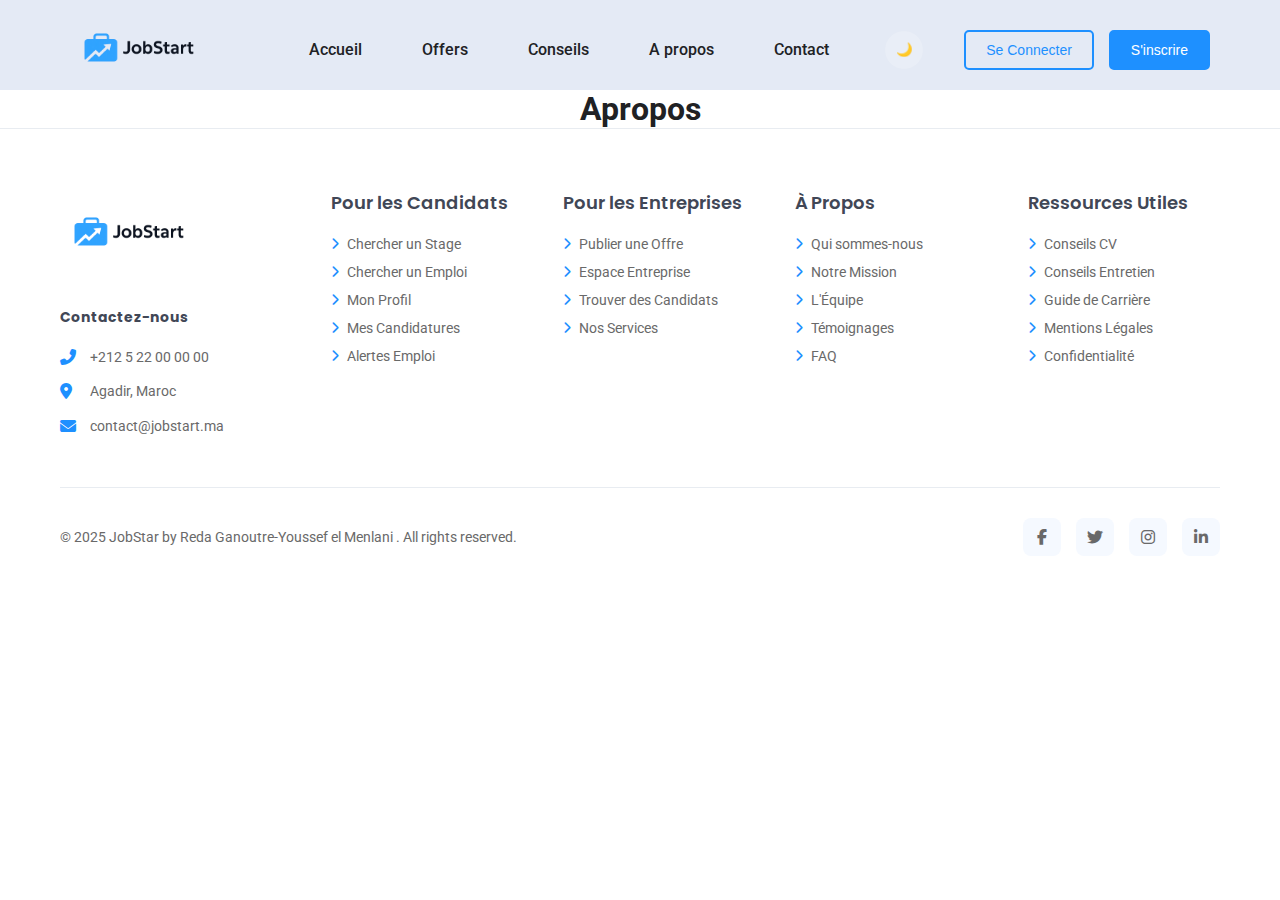
<file: Apropos.html>
<!DOCTYPE html>
<html lang="en">
    <head>
        <meta charset="UTF-8">
        <meta name="viewport" content="width=device-width, initial-scale=1.0">
        <title>JobStart-Apropos</title>
        <!-- Styling File -->
        <link rel="stylesheet" href="css/style.css">
        <!-- Site logo / favicon -->
        <link rel="icon" href="assets/logo/logo_jobstart_single.png"
            type="image/png">
        <link rel="apple-touch-icon"
            href="assets/logo/logo_jobstart_single.png">
        <!-- icons -->
        <link rel="stylesheet"
            href="https://cdnjs.cloudflare.com/ajax/libs/font-awesome/6.4.0/css/all.min.css">
        <!-- Google Fonts -->
        <link
            href="https://fonts.googleapis.com/css2?family=Poppins:wght@400;600;700&family=Roboto:wght@400;500&display=swap"
            rel="stylesheet">
         <!-- dark mode -->
         <script type="text/javascript" src="js/darkmode.js" defer></script>
    </head>
    <body>
        <!-- Page loader (inserted by assistant) -->
        <div id="site-loader" aria-hidden="true">
            <svg viewBox="25 25 50 50" class="loader-svg">
                <circle r="20" cy="50" cx="50"></circle>
            </svg>
        </div>

        <!-- Header -->
        <header>
            <div class="container">

                <!-- theme -->
                <a href="index.html">
                    <img src="assets/logo/logo-lightmode.png" alt="JobStar" 
                    id="logo">
                </a>
                
                <nav>
                    <!-- Dropdown menu button -->
                    <button class="dropdown-menu" aria-label="Drop down menu"
                        title="Drop down menu" aria-expanded="false">
                        <span class="bar"></span>
                        <span class="bar"></span>
                        <span class="bar"></span>
                    </button>

                    <ul id="nav-links">
                        <li><a href="index.html">Accueil</a></li>
                        <li><a href="Offers.html">Offers</a></li>
                        <li><a href="Conseils.html">Conseils</a></li>
                        <li><a href="Apropos.html">A propos</a></li>
                        <li><a href="contact.html">Contact</a></li>
                        <!-- Mobile-only action links -->
                        <li class="mobile-action"><a href="login.html">Se
                                Connecter</a></li>
                        <li class="mobile-action"><a
                                href="SignUp.html">S'inscrire</a></li>
                    </ul>
                    <!--Start  theme -->
                    <button id="theme-switch">🌙</button>

                    <div class="header-btns">
                        <button type="button">
                            <a href="login.html">Se
                                Connecter</a></button>
                        <button type="button">
                            <a
                                href="SignUp.html">S'inscrire</a>
                        </button>
                    </div>
                </nav>
            </div>
        </header>
        <!-- End Header -->
    
    <main>
        <center><h1>Apropos</h1>
        </center>
    </main>
        <!-- Footer -->
        <footer class="footer">
            <div class="footer-container">
                <div class="footer-content">
                    <div class="footer-brand">
                        <a href="index.html" class="logo">
                            <img src="assets/logo/logo-lightmode.png"
                                alt="JobStar" id="logo">
                        </a>
                        <div class="contact-info">
                            <div class="contact-item">
                                <strong>Contactez-nous</strong>
                            </div>
                            <div class="contact-item">
                                <i class="fas fa-phone-alt"></i>
                                <div class="contact-text">
                                    <div class="phone">+212 5 22 00 00 00</div>
                                </div>
                            </div>
                            <div class="contact-item">
                                <i class="fas fa-map-marker-alt"></i>
                                <div class="contact-text">
                                    Agadir, Maroc<br>
                                </div>
                            </div>
                            <div class="contact-item">
                                <i class="fas fa-envelope"></i>
                                <div class="contact-text">
                                    contact@jobstart.ma
                                </div>
                            </div>
                        </div>
                    </div>

                    <div class="footer-column">
                        <h3>Pour les Candidats</h3>
                        <ul class="footer-links">
                            <li><a href="#"><i
                                        class="fas fa-chevron-right"></i>Chercher
                                    un Stage</a></li>
                            <li><a href="#"><i
                                        class="fas fa-chevron-right"></i>Chercher
                                    un Emploi</a></li>
                            <li><a href="#"><i
                                        class="fas fa-chevron-right"></i>Mon
                                    Profil</a></li>
                            <li><a href="#"><i
                                        class="fas fa-chevron-right"></i>Mes
                                    Candidatures</a></li>
                            <li><a href="#"><i
                                        class="fas fa-chevron-right"></i>Alertes
                                    Emploi</a></li>
                        </ul>
                    </div>

                    <div class="footer-column">
                        <h3>Pour les Entreprises</h3>
                        <ul class="footer-links">
                            <li><a href="#"><i
                                        class="fas fa-chevron-right"></i>Publier
                                    une Offre</a></li>
                            <li><a href="#"><i
                                        class="fas fa-chevron-right"></i>Espace
                                    Entreprise</a></li>
                            <li><a href="#"><i
                                        class="fas fa-chevron-right"></i>Trouver
                                    des Candidats</a></li>
                            <li><a href="#"><i
                                        class="fas fa-chevron-right"></i>Nos
                                    Services</a></li>
                        </ul>
                    </div>

                    <div class="footer-column">
                        <h3>À Propos</h3>
                        <ul class="footer-links">
                            <li><a href="#"><i
                                        class="fas fa-chevron-right"></i>Qui
                                    sommes-nous</a></li>
                            <li><a href="#"><i
                                        class="fas fa-chevron-right"></i>Notre
                                    Mission</a></li>
                            <li><a href="#"><i
                                        class="fas fa-chevron-right"></i>L'Équipe</a></li>
                            <li><a href="#"><i
                                        class="fas fa-chevron-right"></i>Témoignages</a></li>
                            <li><a href="#"><i
                                        class="fas fa-chevron-right"></i>FAQ</a></li>
                        </ul>
                    </div>

                    <div class="footer-column">
                        <h3>Ressources Utiles</h3>
                        <ul class="footer-links">
                            <li><a href="#"><i
                                        class="fas fa-chevron-right"></i>Conseils
                                    CV</a></li>
                            <li><a href="#"><i
                                        class="fas fa-chevron-right"></i>Conseils
                                    Entretien</a></li>
                            <li><a href="#"><i
                                        class="fas fa-chevron-right"></i>Guide
                                    de Carrière</a></li>
                            <li><a href="#"><i
                                        class="fas fa-chevron-right"></i>Mentions
                                    Légales</a></li>
                            <li><a href="#"><i
                                        class="fas fa-chevron-right"></i>Confidentialité</a></li>
                        </ul>
                    </div>
                </div>

                <div class="footer-bottom">
                    <p class="copyright">© 2025 JobStar by Reda Ganoutre-Youssef
                        el Menlani . All
                        rights reserved.</p>
                    <div class="social-links">
                        <a href="#" class="social-link" aria-label="Facebook">
                            <i class="fab fa-facebook-f"></i>
                        </a>
                        <a href="#" class="social-link" aria-label="Twitter">
                            <i class="fab fa-twitter"></i>
                        </a>
                        <a href="#" class="social-link" aria-label="Instagram">
                            <i class="fab fa-instagram"></i>
                        </a>
                        <a href="#" class="social-link" aria-label="LinkedIn">
                            <i class="fab fa-linkedin-in"></i>
                        </a>

                    </div>
                </div>
            </div>
        </footer>
        <!-- End Footer -->
        <script src="js/main.js"></script>
        <script src="js/reload.js"></script>
</body>
</html>
</file>
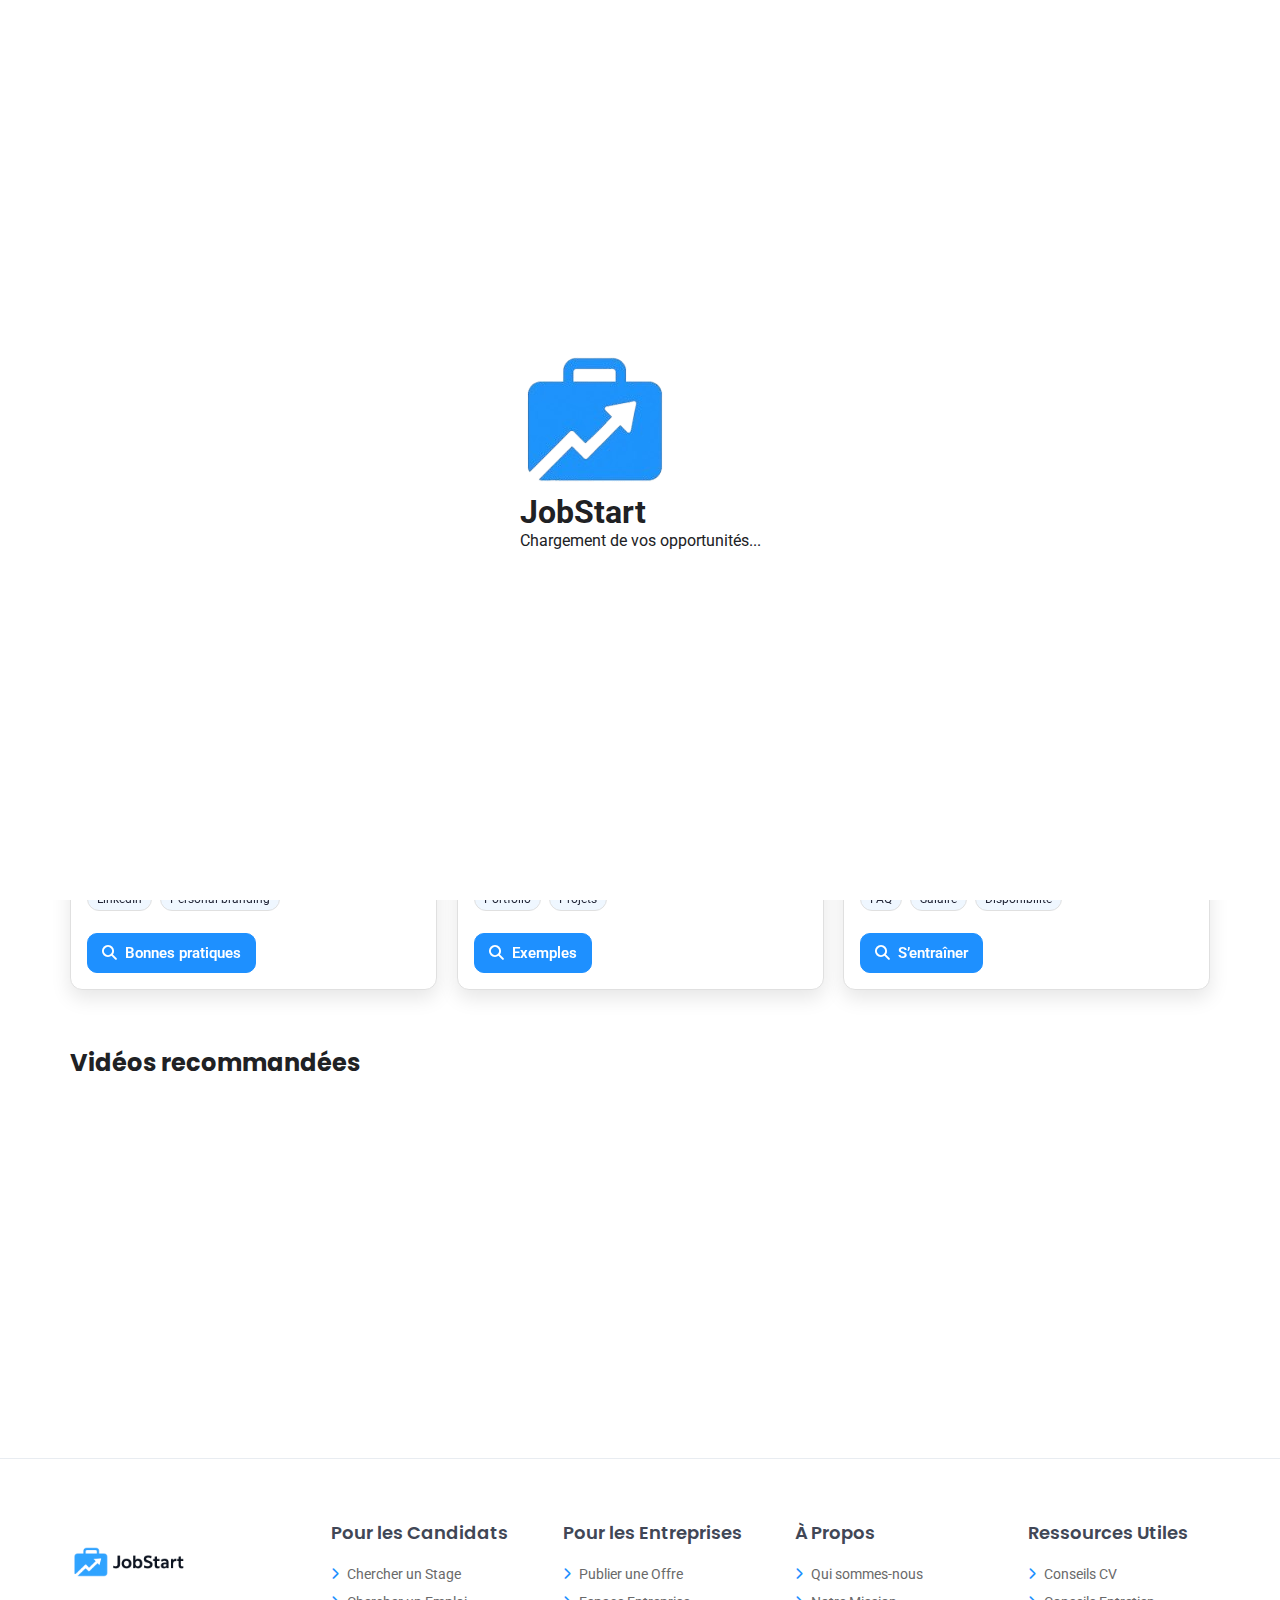
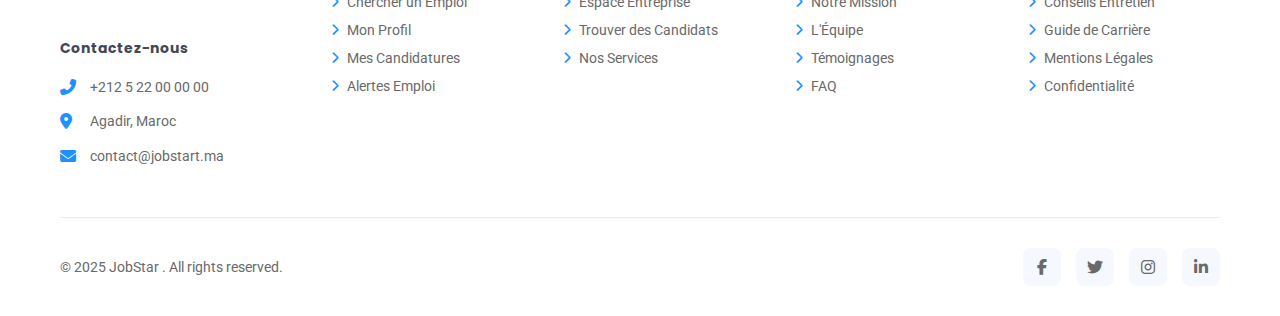
<file: Conseils.html>
<!DOCTYPE html>
<html lang="en">
  <head>
    <meta charset="UTF-8" />
    <meta name="viewport" content="width=device-width, initial-scale=1.0" />
    <title>JobStart-Conseils</title>
    <!-- Styling File -->
    <link rel="stylesheet" href="css/style.css" />

    <!-- Site logo / favicon -->
    <link
      rel="icon"
      href="assets/logo/logo_jobstart_single.png"
      type="image/png"
    />
    <link rel="apple-touch-icon" href="assets/logo/logo_jobstart_single.png" />
    <!-- icons -->
    <link
      rel="stylesheet"
      href="https://cdnjs.cloudflare.com/ajax/libs/font-awesome/6.4.0/css/all.min.css"
    />
    <!-- Google Fonts -->
    <link
      href="https://fonts.googleapis.com/css2?family=Poppins:wght@400;600;700&family=Roboto:wght@400;500&display=swap"
      rel="stylesheet"
    />
    <!-- AOS animations -->
    <link href="https://unpkg.com/aos@2.3.4/dist/aos.css" rel="stylesheet" />
    <!-- dark mode -->
    <script type="text/javascript" src="js/darkmode.js" defer></script>
  </head>
  <body>
    <!-- Page loader -->
    <div id="site-loader" aria-hidden="false">
      <div class="loader-container">
        <div class="logo-wrapper">
          <img
            src="assets/logo/logo_jobstart_single.png"
            alt="JobStart Logo"
            class="logo-image"
          />
        </div>

        <div class="progress-bar">
          <div class="progress-fill"></div>
        </div>

        <h1 class="brand-text">
          <span class="job">Job</span><span class="start">Start</span>
        </h1>

        <p class="loading-text">Chargement de vos opportunités...</p>
      </div>
    </div>
    <!-- Header -->
    <header>
      <div class="container">
        <!-- theme -->
        <a href="index.html">
          <img src="assets/logo/logo-lightmode.png" alt="JobStar" id="logo" />
        </a>

        <nav>
          <!-- Dropdown menu button -->
          <button
            class="dropdown-menu"
            aria-label="Drop down menu"
            title="Drop down menu"
            aria-expanded="false"
          >
            <span class="bar"></span>
            <span class="bar"></span>
            <span class="bar"></span>
          </button>

          <ul id="nav-links">
            <li><a href="index.html">Accueil</a></li>
            <li><a href="Offers.html">Offres</a></li>
            <li><a href="Conseils.html">Conseils</a></li>
            <li><a href="Apropos.html">A propos</a></li>
            <li><a href="contact.html">Contact</a></li>
            <li class="mobile-action"><a href="login.html">Se Connecter</a></li>
            <li class="mobile-action"><a href="SignUp.html">S'inscrire</a></li>
          </ul>
          <button id="theme-switch" title="Basculer thème">🌙</button>
        </nav>
      </div>
    </header>
    <!-- End Header -->

    <main>
      <section class="conseils-hero">
        <div class="container">
          <h1 data-aos="fade-up">Conseils Carrière</h1>
          <p data-aos="fade-up" data-aos-delay="80">
            Boostez votre candidature avec des ressources sur le CV, la lettre
            de motivation et la préparation aux entretiens.
          </p>
          <div class="hero-actions" data-aos="zoom-in" data-aos-delay="140">
            <a class="btn btn-primary" href="#articles"
              ><i class="fa-solid fa-newspaper"></i> Articles</a
            >
            <a class="btn" href="#videos"
              ><i class="fa-solid fa-video"></i> Vidéos</a
            >
          </div>
        </div>
      </section>

      <section id="articles" class="conseils-section">
        <div class="container">
          <h2>Articles utiles</h2>
          <div class="resource-grid">
            <article class="resource-card" data-aos="fade-up">
              <div class="rc-icon"><i class="fa-solid fa-file-lines"></i></div>
              <h3>Rédiger un CV efficace</h3>
              <p>
                Structure, rubriques clés, mots‑clés ATS et erreurs à éviter
                pour un CV percutant.
              </p>
              <div class="tags">
                <span class="tag">CV</span>
                <span class="tag">ATS</span>
                <span class="tag">Junior/Senior</span>
              </div>
              <div class="actions">
                <a
                  class="btn btn-primary"
                  href="https://europa.eu/europass/fr/create-europass-cv"
                  target="_blank"
                  rel="noopener noreferrer"
                  ><i class="fa-solid fa-arrow-up-right-from-square"></i> Voir
                  le guide</a
                >
              </div>
            </article>

            <article
              class="resource-card"
              data-aos="fade-up"
              data-aos-delay="60"
            >
              <div class="rc-icon">
                <i class="fa-solid fa-pen-to-square"></i>
              </div>
              <h3>Lettre de motivation convaincante</h3>
              <p>
                Accroche, valeur ajoutée, mise en page et adaptation à l’offre
                pour se démarquer.
              </p>
              <div class="tags">
                <span class="tag">Lettre</span>
                <span class="tag">Storytelling</span>
                <span class="tag">Personnalisation</span>
              </div>
              <div class="actions">
                <a
                  class="btn btn-primary"
                  href="https://www.service-public.fr/particuliers/vosdroits/F387"
                  target="_blank"
                  rel="noopener noreferrer"
                  ><i class="fa-solid fa-arrow-up-right-from-square"></i> Bonnes
                  pratiques</a
                >
              </div>
            </article>

            <article
              class="resource-card"
              data-aos="fade-up"
              data-aos-delay="120"
            >
              <div class="rc-icon"><i class="fa-solid fa-comments"></i></div>
              <h3>Réussir son entretien</h3>
              <p>
                Préparer ses réponses, poser les bonnes questions et gérer le
                stress le jour J.
              </p>
              <div class="tags">
                <span class="tag">Entretien</span>
                <span class="tag">STAR</span>
                <span class="tag">Soft skills</span>
              </div>
              <div class="actions">
                <a
                  class="btn btn-primary"
                  href="https://www.youtube.com/results?search_query=méthode+STAR+entretien"
                  target="_blank"
                  rel="noopener noreferrer"
                  ><i class="fa-solid fa-magnifying-glass"></i> Méthode STAR</a
                >
              </div>
            </article>

            <article
              class="resource-card"
              data-aos="fade-up"
              data-aos-delay="180"
            >
              <div class="rc-icon"><i class="fa-solid fa-id-badge"></i></div>
              <h3>Optimiser son profil LinkedIn</h3>
              <p>
                Titre, résumé, réalisations et recommandations pour attirer les
                recruteurs.
              </p>
              <div class="tags">
                <span class="tag">LinkedIn</span>
                <span class="tag">Personal branding</span>
              </div>
              <div class="actions">
                <a
                  class="btn btn-primary"
                  href="https://www.youtube.com/results?search_query=optimiser+profil+linkedin+2025"
                  target="_blank"
                  rel="noopener noreferrer"
                  ><i class="fa-solid fa-magnifying-glass"></i> Bonnes
                  pratiques</a
                >
              </div>
            </article>

            <article
              class="resource-card"
              data-aos="fade-up"
              data-aos-delay="240"
            >
              <div class="rc-icon"><i class="fa-solid fa-briefcase"></i></div>
              <h3>Portfolio & projets</h3>
              <p>
                Sélectionner, décrire et présenter vos projets pour prouver vos
                compétences.
              </p>
              <div class="tags">
                <span class="tag">Portfolio</span>
                <span class="tag">Projets</span>
              </div>
              <div class="actions">
                <a
                  class="btn btn-primary"
                  href="https://www.youtube.com/results?search_query=comment+faire+un+portfolio+professionnel"
                  target="_blank"
                  rel="noopener noreferrer"
                  ><i class="fa-solid fa-magnifying-glass"></i> Exemples</a
                >
              </div>
            </article>

            <article
              class="resource-card"
              data-aos="fade-up"
              data-aos-delay="300"
            >
              <div class="rc-icon">
                <i class="fa-solid fa-circle-question"></i>
              </div>
              <h3>Questions fréquentes (FAQ)</h3>
              <p>
                Disponibilité, prétentions salariales, échecs… des réponses
                claires et crédibles.
              </p>
              <div class="tags">
                <span class="tag">FAQ</span>
                <span class="tag">Salaire</span>
                <span class="tag">Disponibilité</span>
              </div>
              <div class="actions">
                <a
                  class="btn btn-primary"
                  href="https://www.youtube.com/results?search_query=questions+entretien+d+embauche+réponses"
                  target="_blank"
                  rel="noopener noreferrer"
                  ><i class="fa-solid fa-magnifying-glass"></i> S’entraîner</a
                >
              </div>
            </article>
          </div>
        </div>
      </section>

      <section id="videos" class="conseils-section">
        <div class="container">
          <h2>Vidéos recommandées</h2>
          <div class="video-grid">
            <div class="video-card" data-aos="fade-up">
              <h3>Rédiger un CV (pas à pas)</h3>
              <p>
                Comprendre la structure attendue, l’impact des mots‑clés et la
                mise en forme.
              </p>
              <div class="video-actions">
                <a
                  class="btn btn-primary"
                  href="https://www.youtube.com/results?search_query=comment+écrire+un+cv+professionnel"
                  target="_blank"
                  rel="noopener noreferrer"
                  ><i class="fa-brands fa-youtube"></i> Voir sur YouTube</a
                >
              </div>
            </div>
            <div class="video-card" data-aos="fade-up" data-aos-delay="80">
              <h3>Lettre de motivation courte et efficace</h3>
              <p>Aller à l’essentiel: accroche, valeur, adéquation au poste.</p>
              <div class="video-actions">
                <a
                  class="btn btn-primary"
                  href="https://www.youtube.com/results?search_query=lettre+de+motivation+conseils"
                  target="_blank"
                  rel="noopener noreferrer"
                  ><i class="fa-brands fa-youtube"></i> Voir sur YouTube</a
                >
              </div>
            </div>
            <div class="video-card" data-aos="fade-up" data-aos-delay="160">
              <h3>Préparer un entretien (méthode STAR)</h3>
              <p>
                Structurer vos réponses pour illustrer vos compétences avec des
                exemples concrets.
              </p>
              <div class="video-actions">
                <a
                  class="btn btn-primary"
                  href="https://www.youtube.com/results?search_query=préparation+entretien+méthode+STAR"
                  target="_blank"
                  rel="noopener noreferrer"
                  ><i class="fa-brands fa-youtube"></i> Voir sur YouTube</a
                >
              </div>
            </div>
          </div>
        </div>
      </section>

      <section class="conseils-cta" data-aos="fade-up">
        <div class="container">
          <div class="cta-box">
            <div class="cta-text">
              <h3>Besoin d’un avis sur votre CV ?</h3>
              <p>Envoyez‑nous un message, nous vous répondrons rapidement.</p>
            </div>
            <a class="btn btn-primary" href="contact.html"
              ><i class="fa-regular fa-paper-plane"></i> Nous écrire</a
            >
          </div>
        </div>
      </section>
    </main>

    <!-- Footer -->
    <footer class="footer">
      <div class="footer-container">
        <div class="footer-content">
          <div class="footer-brand">
            <a href="index.html" class="logo">
              <img
                src="assets/logo/logo-lightmode.png"
                alt="JobStar"
                id="logo"
              />
            </a>
            <div class="contact-info">
              <div class="contact-item">
                <strong>Contactez-nous</strong>
              </div>
              <div class="contact-item">
                <i class="fas fa-phone-alt"></i>
                <div class="contact-text">
                  <div class="phone">+212 5 22 00 00 00</div>
                </div>
              </div>
              <div class="contact-item">
                <i class="fas fa-map-marker-alt"></i>
                <div class="contact-text">Agadir, Maroc<br /></div>
              </div>
              <div class="contact-item">
                <i class="fas fa-envelope"></i>
                <div class="contact-text">contact@jobstart.ma</div>
              </div>
            </div>
          </div>

          <div class="footer-column">
            <h3>Pour les Candidats</h3>
            <ul class="footer-links">
              <li>
                <a href="#"
                  ><i class="fas fa-chevron-right"></i>Chercher un Stage</a
                >
              </li>
              <li>
                <a href="#"
                  ><i class="fas fa-chevron-right"></i>Chercher un Emploi</a
                >
              </li>
              <li>
                <a href="#"><i class="fas fa-chevron-right"></i>Mon Profil</a>
              </li>
              <li>
                <a href="#"
                  ><i class="fas fa-chevron-right"></i>Mes Candidatures</a
                >
              </li>
              <li>
                <a href="#"
                  ><i class="fas fa-chevron-right"></i>Alertes Emploi</a
                >
              </li>
            </ul>
          </div>

          <div class="footer-column">
            <h3>Pour les Entreprises</h3>
            <ul class="footer-links">
              <li>
                <a href="#"
                  ><i class="fas fa-chevron-right"></i>Publier une Offre</a
                >
              </li>
              <li>
                <a href="#"
                  ><i class="fas fa-chevron-right"></i>Espace Entreprise</a
                >
              </li>
              <li>
                <a href="#"
                  ><i class="fas fa-chevron-right"></i>Trouver des Candidats</a
                >
              </li>
              <li>
                <a href="#"><i class="fas fa-chevron-right"></i>Nos Services</a>
              </li>
            </ul>
          </div>

          <div class="footer-column">
            <h3>À Propos</h3>
            <ul class="footer-links">
              <li>
                <a href="#"
                  ><i class="fas fa-chevron-right"></i>Qui sommes-nous</a
                >
              </li>
              <li>
                <a href="#"
                  ><i class="fas fa-chevron-right"></i>Notre Mission</a
                >
              </li>
              <li>
                <a href="#"><i class="fas fa-chevron-right"></i>L'Équipe</a>
              </li>
              <li>
                <a href="#"><i class="fas fa-chevron-right"></i>Témoignages</a>
              </li>
              <li>
                <a href="#"><i class="fas fa-chevron-right"></i>FAQ</a>
              </li>
            </ul>
          </div>

          <div class="footer-column">
            <h3>Ressources Utiles</h3>
            <ul class="footer-links">
              <li>
                <a href="#"><i class="fas fa-chevron-right"></i>Conseils CV</a>
              </li>
              <li>
                <a href="#"
                  ><i class="fas fa-chevron-right"></i>Conseils Entretien</a
                >
              </li>
              <li>
                <a href="#"
                  ><i class="fas fa-chevron-right"></i>Guide de Carrière</a
                >
              </li>
              <li>
                <a href="#"
                  ><i class="fas fa-chevron-right"></i>Mentions Légales</a
                >
              </li>
              <li>
                <a href="#"
                  ><i class="fas fa-chevron-right"></i>Confidentialité</a
                >
              </li>
            </ul>
          </div>
        </div>

        <div class="footer-bottom">
          <p class="copyright">© 2025 JobStar . All rights reserved.</p>
          <div class="social-links">
            <a href="#" class="social-link" aria-label="Facebook">
              <i class="fab fa-facebook-f"></i>
            </a>
            <a href="#" class="social-link" aria-label="Twitter">
              <i class="fab fa-twitter"></i>
            </a>
            <a href="#" class="social-link" aria-label="Instagram">
              <i class="fab fa-instagram"></i>
            </a>
            <a href="#" class="social-link" aria-label="LinkedIn">
              <i class="fab fa-linkedin-in"></i>
            </a>
          </div>
        </div>
      </div>
    </footer>
    <!-- End Footer -->
    <!--AOS library -->
    <script src="https://unpkg.com/aos@2.3.1/dist/aos.js"></script>
    <script src="js/aos.js"></script>
    <script src="data/forms.data.js"></script>
    <script src="js/main.js"></script>
    <script src="js/session.js"></script>
    <script src="js/loading.js"></script>
  </body>
</html>
</file>
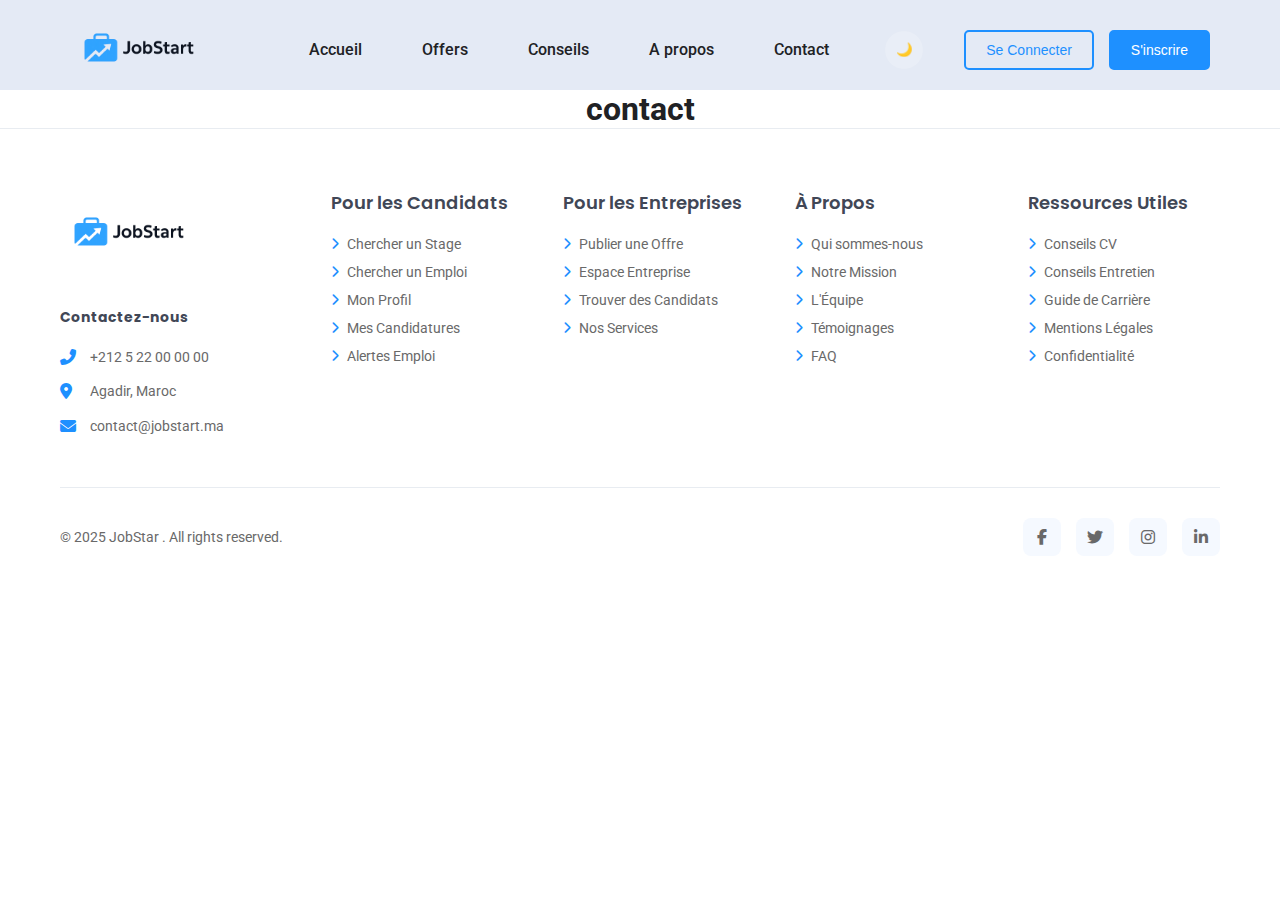
<file: contact.html>
<!DOCTYPE html>
<html lang="en">
    <head>
        <meta charset="UTF-8">
        <meta name="viewport" content="width=device-width, initial-scale=1.0">
        <title>JobStart-contact</title>
        <!-- Styling File -->
        <link rel="stylesheet" href="css/style.css">
        <link rel="stylesheet" href="css/scrollbar.css">
        <!-- Site logo / favicon -->
        <link rel="icon" href="assets/logo/logo_jobstart_single.png"
            type="image/png">
        <link rel="apple-touch-icon"
            href="assets/logo/logo_jobstart_single.png">
        <!-- icons -->
        <link rel="stylesheet"
            href="https://cdnjs.cloudflare.com/ajax/libs/font-awesome/6.4.0/css/all.min.css">
        <!-- Google Fonts -->
        <link
            href="https://fonts.googleapis.com/css2?family=Poppins:wght@400;600;700&family=Roboto:wght@400;500&display=swap"
            rel="stylesheet">
         <!-- dark mode -->
         <script type="text/javascript" src="js/darkmode.js" defer></script>
    </head>
    <body>
        <!-- Page loader (inserted by assistant) -->
        <div id="site-loader" aria-hidden="true">
            <svg viewBox="25 25 50 50" class="loader-svg">
                <circle r="20" cy="50" cx="50"></circle>
            </svg>
        </div>

         <!-- Header -->
        <header>
            <div class="container">

                <!-- theme -->
                <a href="index.html">
                    <img src="assets/logo/logo-lightmode.png" alt="JobStar" 
                    id="logo">
                </a>
                
                <nav>
                    <!-- Dropdown menu button -->
                    <button class="dropdown-menu" aria-label="Drop down menu"
                        title="Drop down menu" aria-expanded="false">
                        <span class="bar"></span>
                        <span class="bar"></span>
                        <span class="bar"></span>
                    </button>

                    <ul id="nav-links">
                        <li><a href="index.html">Accueil</a></li>
                        <li><a href="Offers.html">Offers</a></li>
                        <li><a href="Conseils.html">Conseils</a></li>
                        <li><a href="Apropos.html">A propos</a></li>
                        <li><a href="contact.html">Contact</a></li>
                        <!-- Mobile-only action links -->
                        <li class="mobile-action"><a href="login.html">Se
                                Connecter</a></li>
                        <li class="mobile-action"><a
                                href="SignUp.html">S'inscrire</a></li>
                    </ul>
                    <!--Start  theme -->
                    <button id="theme-switch">🌙</button>

                    <div class="header-btns">
                        <button type="button">
                            <a href="login.html">Se
                                Connecter</a></button>
                        <button type="button">
                            <a
                                href="SignUp.html">S'inscrire</a>
                        </button>
                    </div>
                </nav>
            </div>
        </header>
        <!-- End Header -->
    
    <main>
        <center><h1>contact</h1>
        </center>
    </main>
        <!-- Footer -->
        <footer class="footer">
            <div class="footer-container">
                <div class="footer-content">
                    <div class="footer-brand">
                        <a href="index.html" class="logo">
                            <img src="assets/logo/logo-lightmode.png"
                                alt="JobStar" id="logo">
                        </a>
                        <div class="contact-info">
                            <div class="contact-item">
                                <strong>Contactez-nous</strong>
                            </div>
                            <div class="contact-item">
                                <i class="fas fa-phone-alt"></i>
                                <div class="contact-text">
                                    <div class="phone">+212 5 22 00 00 00</div>
                                </div>
                            </div>
                            <div class="contact-item">
                                <i class="fas fa-map-marker-alt"></i>
                                <div class="contact-text">
                                    Agadir, Maroc<br>
                                </div>
                            </div>
                            <div class="contact-item">
                                <i class="fas fa-envelope"></i>
                                <div class="contact-text">
                                    contact@jobstart.ma
                                </div>
                            </div>
                        </div>
                    </div>

                    <div class="footer-column">
                        <h3>Pour les Candidats</h3>
                        <ul class="footer-links">
                            <li><a href="#"><i
                                        class="fas fa-chevron-right"></i>Chercher
                                    un Stage</a></li>
                            <li><a href="#"><i
                                        class="fas fa-chevron-right"></i>Chercher
                                    un Emploi</a></li>
                            <li><a href="#"><i
                                        class="fas fa-chevron-right"></i>Mon
                                    Profil</a></li>
                            <li><a href="#"><i
                                        class="fas fa-chevron-right"></i>Mes
                                    Candidatures</a></li>
                            <li><a href="#"><i
                                        class="fas fa-chevron-right"></i>Alertes
                                    Emploi</a></li>
                        </ul>
                    </div>

                    <div class="footer-column">
                        <h3>Pour les Entreprises</h3>
                        <ul class="footer-links">
                            <li><a href="#"><i
                                        class="fas fa-chevron-right"></i>Publier
                                    une Offre</a></li>
                            <li><a href="#"><i
                                        class="fas fa-chevron-right"></i>Espace
                                    Entreprise</a></li>
                            <li><a href="#"><i
                                        class="fas fa-chevron-right"></i>Trouver
                                    des Candidats</a></li>
                            <li><a href="#"><i
                                        class="fas fa-chevron-right"></i>Nos
                                    Services</a></li>
                        </ul>
                    </div>

                    <div class="footer-column">
                        <h3>À Propos</h3>
                        <ul class="footer-links">
                            <li><a href="#"><i
                                        class="fas fa-chevron-right"></i>Qui
                                    sommes-nous</a></li>
                            <li><a href="#"><i
                                        class="fas fa-chevron-right"></i>Notre
                                    Mission</a></li>
                            <li><a href="#"><i
                                        class="fas fa-chevron-right"></i>L'Équipe</a></li>
                            <li><a href="#"><i
                                        class="fas fa-chevron-right"></i>Témoignages</a></li>
                            <li><a href="#"><i
                                        class="fas fa-chevron-right"></i>FAQ</a></li>
                        </ul>
                    </div>

                    <div class="footer-column">
                        <h3>Ressources Utiles</h3>
                        <ul class="footer-links">
                            <li><a href="#"><i
                                        class="fas fa-chevron-right"></i>Conseils
                                    CV</a></li>
                            <li><a href="#"><i
                                        class="fas fa-chevron-right"></i>Conseils
                                    Entretien</a></li>
                            <li><a href="#"><i
                                        class="fas fa-chevron-right"></i>Guide
                                    de Carrière</a></li>
                            <li><a href="#"><i
                                        class="fas fa-chevron-right"></i>Mentions
                                    Légales</a></li>
                            <li><a href="#"><i
                                        class="fas fa-chevron-right"></i>Confidentialité</a></li>
                        </ul>
                    </div>
                </div>

                <div class="footer-bottom">
                    <p class="copyright">© 2025 JobStar . All
                        rights reserved.</p>
                    <div class="social-links">
                        <a href="#" class="social-link" aria-label="Facebook">
                            <i class="fab fa-facebook-f"></i>
                        </a>
                        <a href="#" class="social-link" aria-label="Twitter">
                            <i class="fab fa-twitter"></i>
                        </a>
                        <a href="#" class="social-link" aria-label="Instagram">
                            <i class="fab fa-instagram"></i>
                        </a>
                        <a href="#" class="social-link" aria-label="LinkedIn">
                            <i class="fab fa-linkedin-in"></i>
                        </a>

                    </div>
                </div>
            </div>
        </footer>
        <!-- End Footer -->
        <script src="js/main.js"></script>
        <script src="js/reload.js"></script>
</body>
</html>
</file>
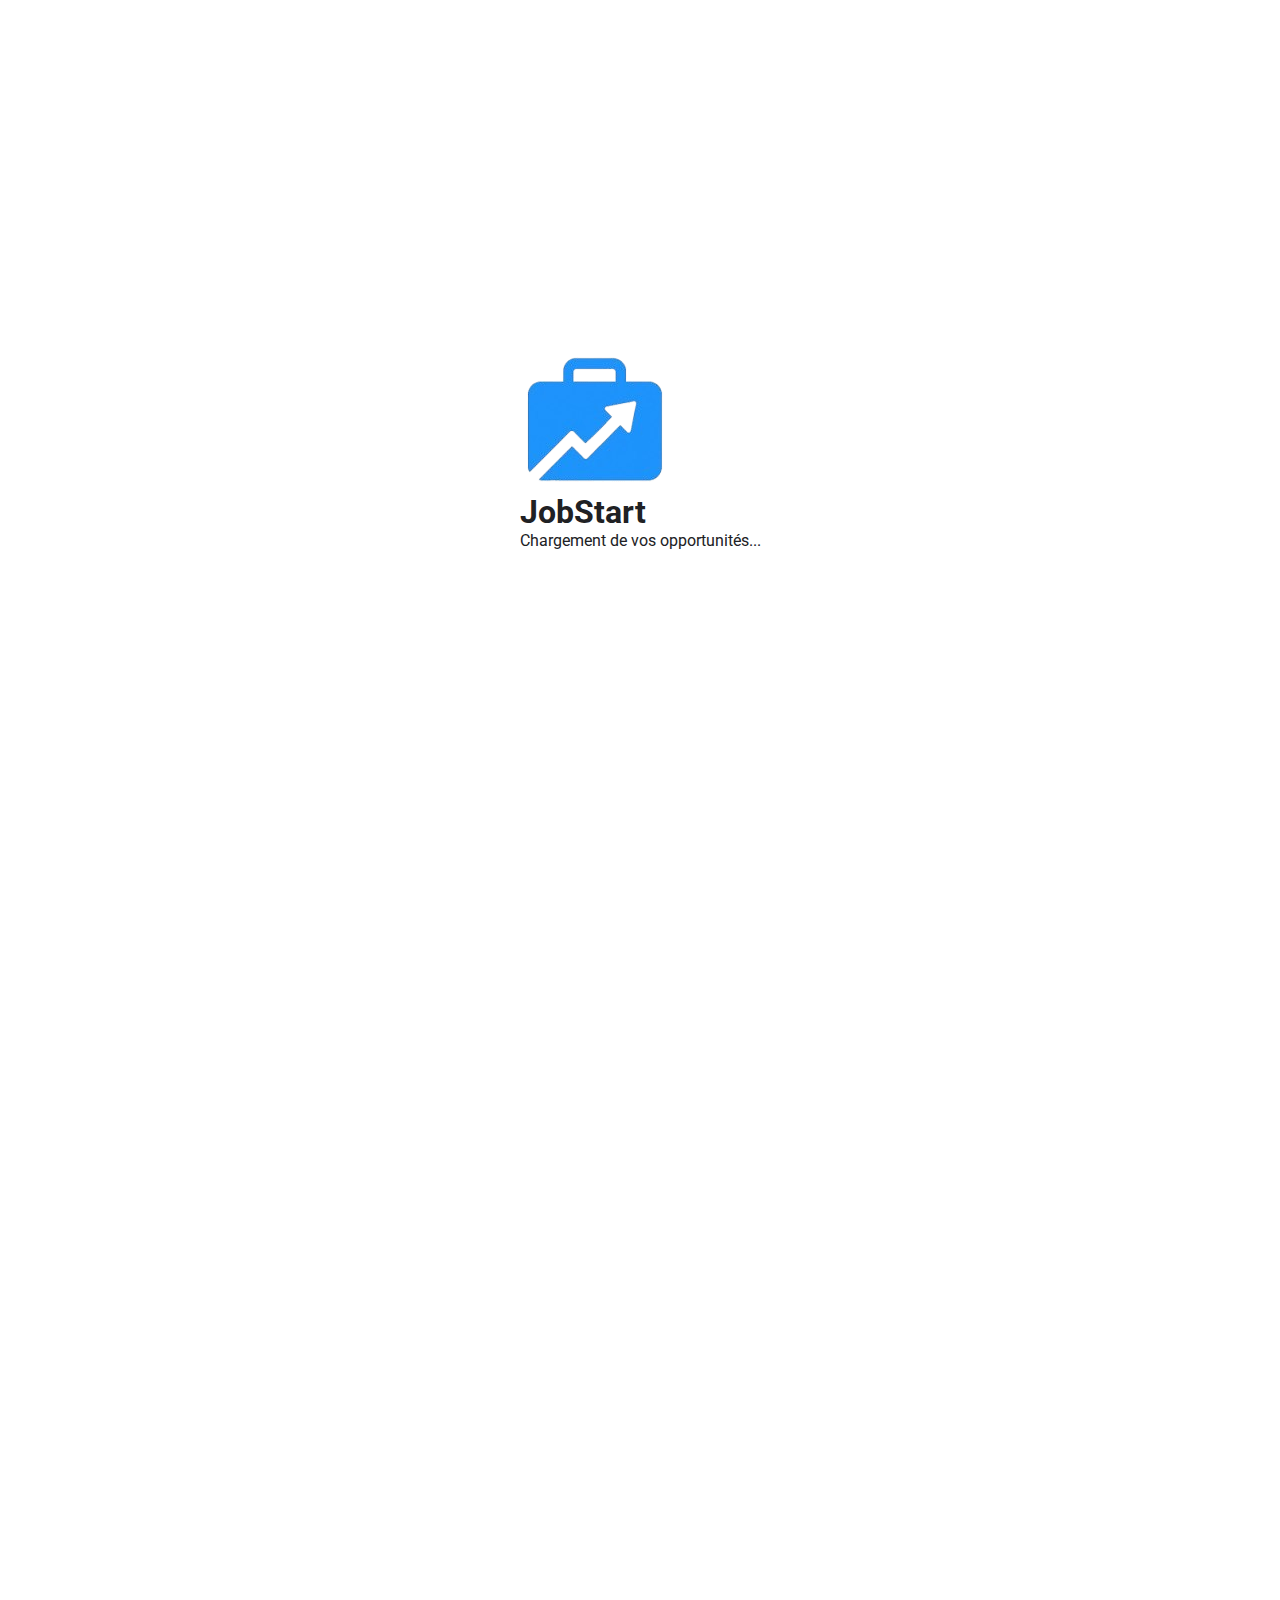
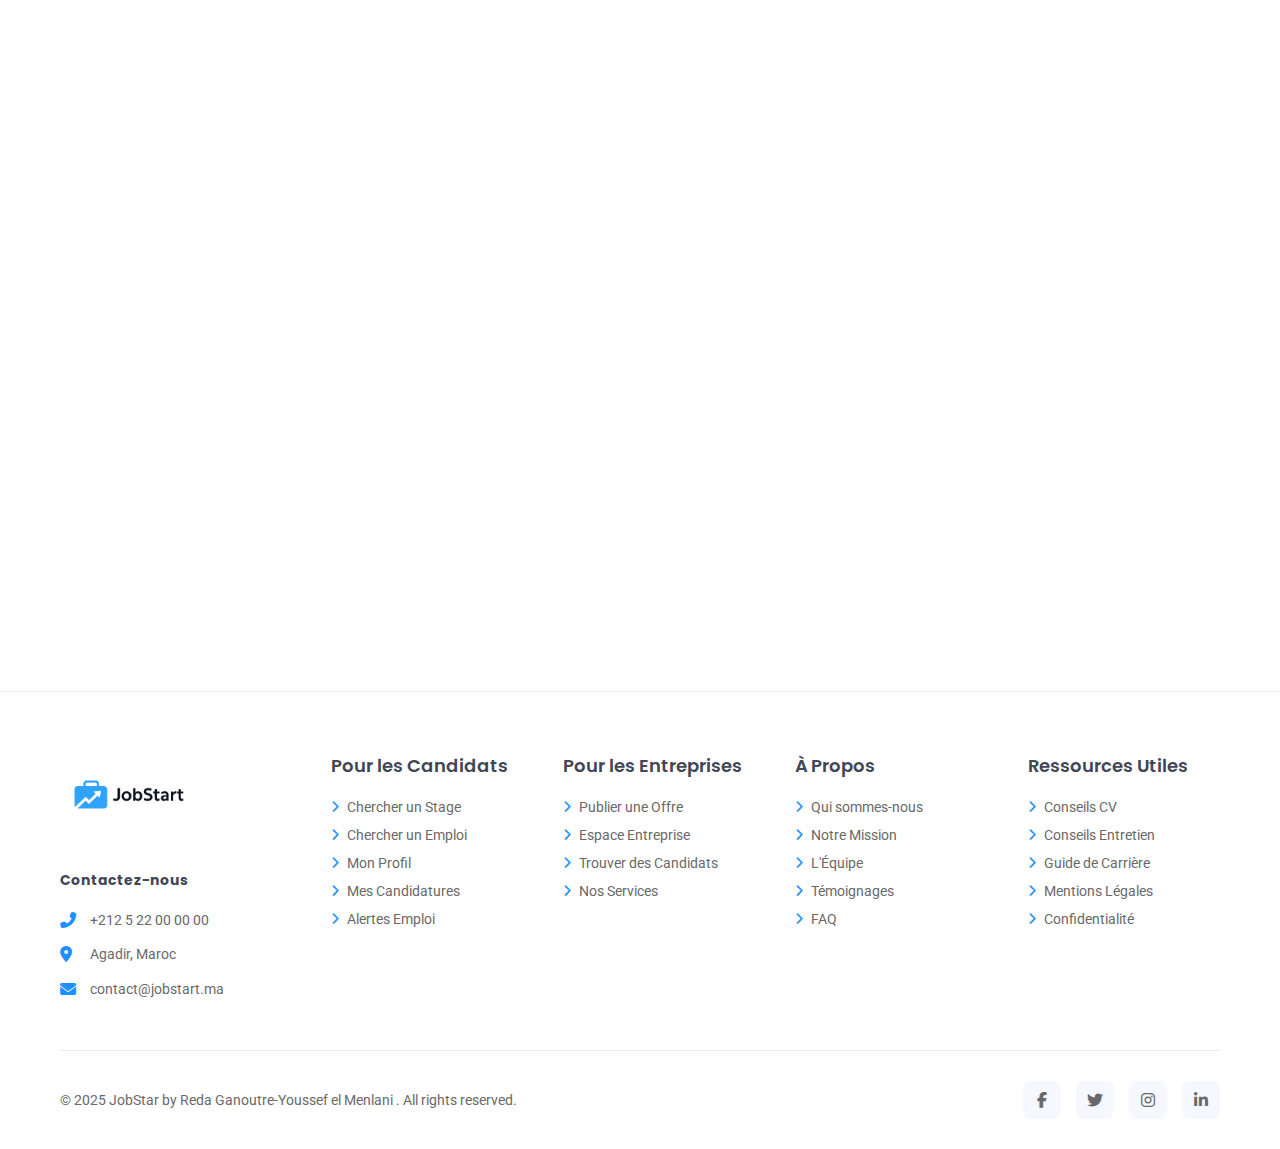
<file: create-offer.html>
<!DOCTYPE html>
<html lang="fr">
    <head>
        <meta charset="UTF-8">
        <meta name="viewport" content="width=device-width, initial-scale=1.0">
        <title>Créer une offre - JobStart</title>
        <!-- Styling File -->
        <link rel="stylesheet" href="css/style.css">
        <link rel="stylesheet" href="css/form-recruteur.css">
        <link rel="stylesheet" href="css/popup.css">
        <!-- Site logo / favicon -->
        <link rel="icon" href="assets/logo/logo_jobstart_single.png" type="image/png">
        <link rel="apple-touch-icon" href="assets/logo/logo_jobstart_single.png">
        <!-- AOS library -->
        <link href="https://unpkg.com/aos@2.3.1/dist/aos.css" rel="stylesheet">
        <!-- icons -->
        <link rel="stylesheet" href="https://cdnjs.cloudflare.com/ajax/libs/font-awesome/6.4.0/css/all.min.css">
        <!-- Google Fonts -->
        <link href="https://fonts.googleapis.com/css2?family=Poppins:wght@400;600;700&family=Roboto:wght@400;500&display=swap" rel="stylesheet">
        <!-- dark mode -->
        <script type="text/javascript" src="js/darkmode.js" defer></script>
    </head>
    <body>
        <!-- Page loader -->
        <div id="site-loader" aria-hidden="false">
            <div class="loader-container">
                <div class="logo-wrapper">
                    <img src="assets/logo/logo_jobstart_single.png" alt="JobStart Logo" class="logo-image">
                </div>
                <div class="progress-bar">
                    <div class="progress-fill"></div>
                </div>
                <h1 class="brand-text">
                    <span class="job">Job</span><span class="start">Start</span>
                </h1>
                <p class="loading-text">Chargement de vos opportunités...</p>
            </div>
        </div>

        <!-- Header -->
        <header>
            <div class="container">
                <a href="index.html">
                    <img src="assets/logo/logo-lightmode.png" alt="JobStar" id="logo">
                </a>
                <nav>
                    <button class="dropdown-menu" aria-label="Drop down menu" title="Drop down menu" aria-expanded="false">
                        <span class="bar"></span>
                        <span class="bar"></span>
                        <span class="bar"></span>
                    </button>
                    <ul id="nav-links">
                        <li><a href="index.html">Accueil</a></li>
                        <li><a href="Offers.html">Offers</a></li>
                        <li><a href="Conseils.html">Conseils</a></li>
                        <li><a href="Apropos.html">A propos</a></li>
                        <li><a href="contact.html">Contact</a></li>
                    </ul>
                    <button id="theme-switch">🌙</button>
                    <div class="header-btns">
                        <button type="button">
                            <a href="login.html">Se Connecter</a>
                        </button>
                        <button type="button">
                            <a href="SignUp.html">S'inscrire</a>
                        </button>
                    </div>
                </nav>
            </div>
        </header>
        <!-- End Header -->

        <!-- Main Content -->
        <main>
            <div class="container-form" data-aos="fade-up">
                <div class="header">
                    <h1 id="formTitle">Créer une nouvelle offre</h1>
                    <p id="formSubtitle">Remplissez les informations ci-dessous pour publier votre offre d'emploi</p>
                </div>
                
                <form id="offerForm" class="form-recruteur">
                    <!-- Job Title Section -->
                    <div class="form-section">
                        <div class="section-header">
                            <h2>Informations du poste</h2>
                        </div>
                        <div class="form-row">
                            <div class="form-group">
                                <label>Titre du poste <span class="required">*</span></label>
                                <input type="text" id="jobTitle" name="jobTitle" placeholder="Ex: Développeur Full-Stack" required>
                            </div>
                            <div class="form-group">
                                <label>Type de poste <span class="required">*</span></label>
                                <select id="jobType" name="jobType" required>
                                    <option value="">Sélectionner</option>
                                    <option value="Full Time">Temps Plein</option>
                                    <option value="Part Time">Temps Partiel</option>
                                    <option value="Stage">Stage</option>
                                    <option value="Internship">Internship</option>
                                </select>
                            </div>
                        </div>
                        <div class="form-row">
                            <div class="form-group">
                                <label>Catégorie <span class="required">*</span></label>
                                <select id="category" name="category" required>
                                    <option value="">Sélectionner</option>
                                    <option value="Development">Développement</option>
                                    <option value="IT">IT</option>
                                    <option value="Data">Data</option>
                                    <option value="Design">Design</option>
                                    <option value="Marketing">Marketing</option>
                                    <option value="RH">Ressources Humaines</option>
                                    <option value="Finance">Finance</option>
                                    <option value="Management">Management</option>
                                    <option value="Communication">Communication</option>
                                    <option value="Commercial">Commercial</option>
                                </select>
                            </div>
                            <div class="form-group">
                                <label>Urgent</label>
                                <label class="checkbox-label">
                                    <input type="checkbox" id="urgent" name="urgent">
                                    <span>Marquer comme urgent</span>
                                </label>
                            </div>
                        </div>
                    </div>

                    <!-- Location & Salary Section -->
                    <div class="form-section">
                        <div class="section-header">
                            <h2>Localisation et rémunération</h2>
                        </div>
                        <div class="form-row">
                            <div class="form-group">
                                <label>Localisation <span class="required">*</span></label>
                                <input type="text" id="location" name="location" placeholder="Ex: Casablanca, Maroc" required>
                            </div>
                            <div class="form-group">
                                <label>Salaire <span class="required">*</span></label>
                                <input type="text" id="salary" name="salary" placeholder="Ex: 15 000 - 20 000 MAD" required>
                            </div>
                        </div>
                    </div>

                    <!-- Job Details Section -->
                    <div class="form-section">
                        <div class="section-header">
                            <h2>Détails du poste</h2>
                        </div>
                        <div class="form-row">
                            <div class="form-group">
                                <label>Description <span class="required">*</span></label>
                                <textarea id="description" name="description" rows="5" placeholder="Décrivez le poste, les missions principales..." required></textarea>
                            </div>
                        </div>
                        <div class="form-row">
                            <div class="form-group">
                                <label>Années d'expérience</label>
                                <input type="number" id="experienceYears" name="experienceYears" min="0" placeholder="Ex: 2">
                            </div>
                            <div class="form-group">
                                <label>Niveau de carrière</label>
                                <select id="careerLevel" name="careerLevel">
                                    <option value="">Sélectionner</option>
                                    <option value="Junior">Junior</option>
                                    <option value="Confirmé">Confirmé</option>
                                    <option value="Senior">Senior</option>
                                    <option value="Stagiaire">Stagiaire</option>
                                </select>
                            </div>
                        </div>
                        <div class="form-row">
                            <div class="form-group">
                                <label>Qualification</label>
                                <input type="text" id="qualification" name="qualification" placeholder="Ex: Bac+5 (Master ou Ingénieur)">
                            </div>
                            <div class="form-group">
                                <label>Genre</label>
                                <select id="gender" name="gender">
                                    <option value="Indifférent">Indifférent</option>
                                    <option value="Homme">Homme</option>
                                    <option value="Femme">Femme</option>
                                </select>
                            </div>
                        </div>
                    </div>

                    <!-- Responsibilities Section -->
                    <div class="form-section">
                        <div class="section-header">
                            <h2>Responsabilités</h2>
                        </div>
                        <div class="form-row">
                            <div class="form-group full-width">
                                <label>Liste des responsabilités (une par ligne)</label>
                                <textarea id="responsibilities" name="responsibilities" rows="6" placeholder="Exemple:&#10;Développer des applications web&#10;Participer aux revues de code&#10;Collaborer avec l'équipe"></textarea>
                            </div>
                        </div>
                    </div>

                    <!-- Skills Section -->
                    <div class="form-section">
                        <div class="section-header">
                            <h2>Compétences requises</h2>
                        </div>
                        <div class="form-row">
                            <div class="form-group full-width">
                                <label>Compétences (séparées par des virgules)</label>
                                <input type="text" id="skills" name="skills" placeholder="Ex: React, Node.js, MongoDB, Docker">
                            </div>
                        </div>
                    </div>

                    <!-- Submit Buttons -->
                    <div class="form-actions">
                        <button type="button" class="btn-cancel" onclick="window.location.href='Offers.html'">Annuler</button>
                        <button type="submit" class="submit-btn" id="submitBtn">Publier l'offre</button>
                    </div>
                </form>
            </div>
        </main>

        <!-- Footer -->
        <footer class="footer">
            <div class="footer-container">
                <div class="footer-content">
                    <div class="footer-brand">
                        <a href="index.html" class="logo">
                            <img src="assets/logo/logo-lightmode.png" alt="JobStar" id="logo">
                        </a>
                        <div class="contact-info">
                            <div class="contact-item">
                                <strong>Contactez-nous</strong>
                            </div>
                            <div class="contact-item">
                                <i class="fas fa-phone-alt"></i>
                                <div class="contact-text">
                                    <div class="phone">+212 5 22 00 00 00</div>
                                </div>
                            </div>
                            <div class="contact-item">
                                <i class="fas fa-map-marker-alt"></i>
                                <div class="contact-text">
                                    Agadir, Maroc<br>
                                </div>
                            </div>
                            <div class="contact-item">
                                <i class="fas fa-envelope"></i>
                                <div class="contact-text">
                                    contact@jobstart.ma
                                </div>
                            </div>
                        </div>
                    </div>
                    <div class="footer-column">
                        <h3>Pour les Candidats</h3>
                        <ul class="footer-links">
                            <li><a href="#"><i class="fas fa-chevron-right"></i>Chercher un Stage</a></li>
                            <li><a href="#"><i class="fas fa-chevron-right"></i>Chercher un Emploi</a></li>
                            <li><a href="profile.html"><i class="fas fa-chevron-right"></i>Mon Profil</a></li>
                            <li><a href="#"><i class="fas fa-chevron-right"></i>Mes Candidatures</a></li>
                            <li><a href="#"><i class="fas fa-chevron-right"></i>Alertes Emploi</a></li>
                        </ul>
                    </div>
                    <div class="footer-column">
                        <h3>Pour les Entreprises</h3>
                        <ul class="footer-links">
                            <li><a href="#"><i class="fas fa-chevron-right"></i>Publier une Offre</a></li>
                            <li><a href="#"><i class="fas fa-chevron-right"></i>Espace Entreprise</a></li>
                            <li><a href="#"><i class="fas fa-chevron-right"></i>Trouver des Candidats</a></li>
                            <li><a href="#"><i class="fas fa-chevron-right"></i>Nos Services</a></li>
                        </ul>
                    </div>
                    <div class="footer-column">
                        <h3>À Propos</h3>
                        <ul class="footer-links">
                            <li><a href="#"><i class="fas fa-chevron-right"></i>Qui sommes-nous</a></li>
                            <li><a href="#"><i class="fas fa-chevron-right"></i>Notre Mission</a></li>
                            <li><a href="#"><i class="fas fa-chevron-right"></i>L'Équipe</a></li>
                            <li><a href="#"><i class="fas fa-chevron-right"></i>Témoignages</a></li>
                            <li><a href="#"><i class="fas fa-chevron-right"></i>FAQ</a></li>
                        </ul>
                    </div>
                    <div class="footer-column">
                        <h3>Ressources Utiles</h3>
                        <ul class="footer-links">
                            <li><a href="#"><i class="fas fa-chevron-right"></i>Conseils CV</a></li>
                            <li><a href="#"><i class="fas fa-chevron-right"></i>Conseils Entretien</a></li>
                            <li><a href="#"><i class="fas fa-chevron-right"></i>Guide de Carrière</a></li>
                            <li><a href="#"><i class="fas fa-chevron-right"></i>Mentions Légales</a></li>
                            <li><a href="#"><i class="fas fa-chevron-right"></i>Confidentialité</a></li>
                        </ul>
                    </div>
                </div>
                <div class="footer-bottom">
                    <p class="copyright">© 2025 JobStar by Reda Ganoutre-Youssef el Menlani . All rights reserved.</p>
                    <div class="social-links">
                        <a href="#" class="social-link" aria-label="Facebook">
                            <i class="fab fa-facebook-f"></i>
                        </a>
                        <a href="#" class="social-link" aria-label="Twitter">
                            <i class="fab fa-twitter"></i>
                        </a>
                        <a href="#" class="social-link" aria-label="Instagram">
                            <i class="fab fa-instagram"></i>
                        </a>
                        <a href="#" class="social-link" aria-label="LinkedIn">
                            <i class="fab fa-linkedin-in"></i>
                        </a>
                    </div>
                </div>
            </div>
        </footer>
        <!-- End Footer -->

        <!-- Scripts -->
        <script src="https://unpkg.com/aos@2.3.1/dist/aos.js"></script>
        <script src="data/offers.js" defer></script>
        <script src="js/loading.js" defer></script>
        <script src="js/session.js" defer></script>
        <script src="js/create-offer.js" defer></script>
        <script src="js/main.js" defer></script>
    </body>
</html>
</file>
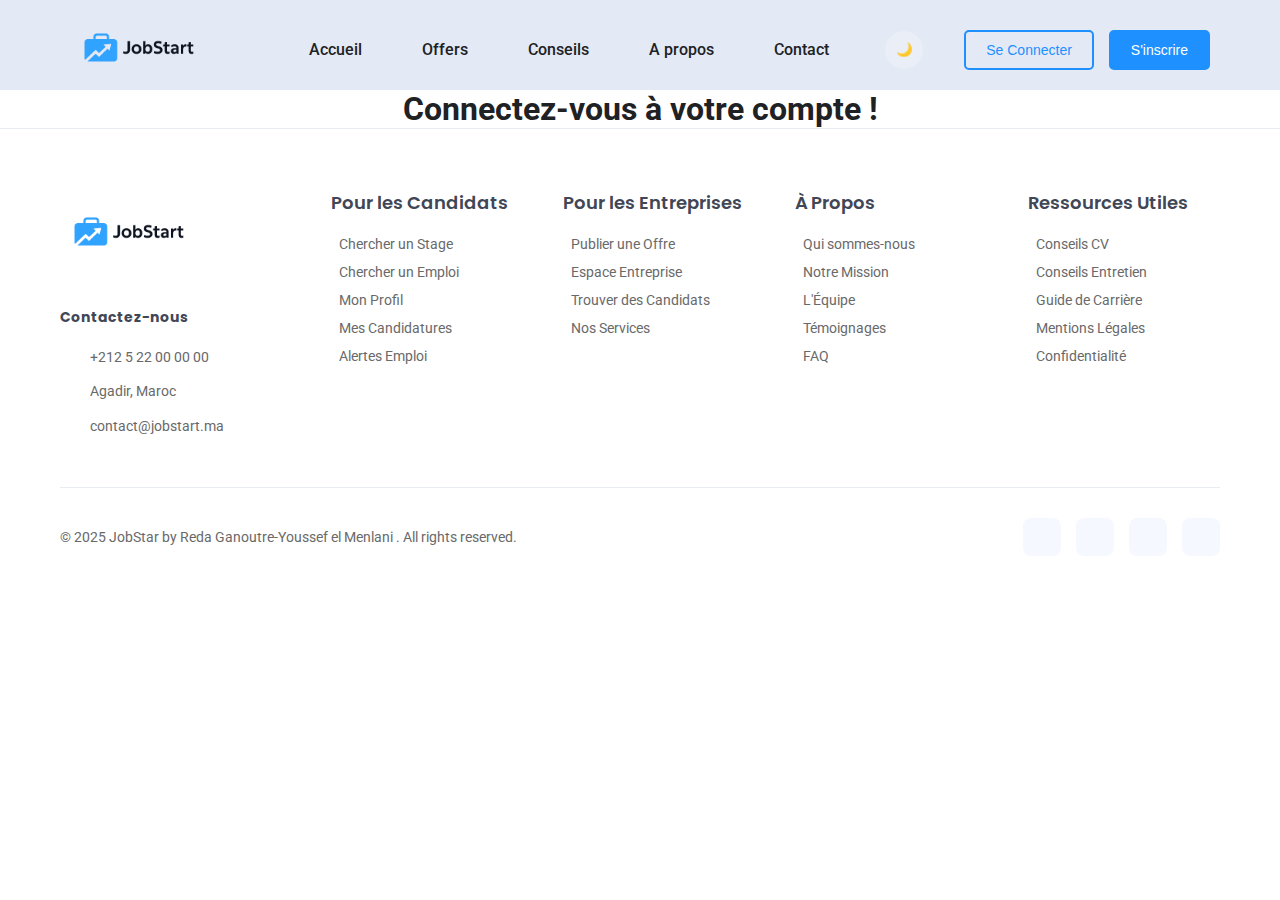
<file: login.html>
<!DOCTYPE html>
<html lang="en">
    <head>
        <meta charset="UTF-8">
        <meta name="viewport" content="width=device-width, initial-scale=1.0">
        <title>JobStart-contact</title>
        <!-- Styling File -->
        <link rel="stylesheet" href="css/style.css">
        <link rel="stylesheet" href="css/scrollbar.css">
        <!-- Site logo / favicon -->
        <link rel="icon" href="assets/logo/logo_jobstart_single.png"
            type="image/png">
        <link rel="apple-touch-icon"
            href="assets/logo/logo_jobstart_single.png">

        <!-- Google Fonts -->
        <link
            href="https://fonts.googleapis.com/css2?family=Poppins:wght@400;600;700&family=Roboto:wght@400;500&display=swap"
            rel="stylesheet">
         <!-- dark mode -->
         <script type="text/javascript" src="js/darkmode.js" defer></script>
    </head>
    <body>
        <!-- Page loader (inserted by assistant) -->
        <div id="site-loader" aria-hidden="true">
            <svg viewBox="25 25 50 50" class="loader-svg">
                <circle r="20" cy="50" cx="50"></circle>
            </svg>
        </div>

    <!-- Header -->
        <header>
            <div class="container">

                <!-- theme -->
                <a href="index.html">
                    <img src="assets/logo/logo-lightmode.png" alt="JobStar" 
                    id="logo">
                </a>
                
                <nav>
                    <!-- Dropdown menu button -->
                    <button class="dropdown-menu" aria-label="Drop down menu"
                        title="Drop down menu" aria-expanded="false">
                        <span class="bar"></span>
                        <span class="bar"></span>
                        <span class="bar"></span>
                    </button>

                    <ul id="nav-links">
                        <li><a href="index.html">Accueil</a></li>
                        <li><a href="#">Offers</a></li>
                        <li><a href="#">Conseils</a></li>
                        <li><a href="#">A propos</a></li>
                        <li><a href="contact.html">Contact</a></li>
                        <!-- Mobile-only action links -->
                        <li class="mobile-action"><a href="login.html">Se
                                Connecter</a></li>
                        <li class="mobile-action"><a
                                href="SignUp.html">S'inscrire</a></li>
                    </ul>
                    <!--Start  theme -->
                    <button id="theme-switch">🌙</button>

                    <div class="header-btns">
                        <button type="button">
                            <a href="login.html">Se
                                Connecter</a></button>
                        <button type="button">
                            <a
                                href="SignUp.html">S'inscrire</a>
                        </button>
                    </div>
                </nav>
            </div>
        </header>
        <!-- End Header -->
    
    <main>
        <center><h1>Connectez-vous à votre compte !
</h1>
        </center>
    </main>
       <!-- Footer -->
        <footer class="footer">
            <div class="footer-container">
                <div class="footer-content">
                    <div class="footer-brand">
                        <a href="index.html" class="logo">
                            <img src="assets/logo/logo-lightmode.png"
                                alt="JobStar" id="logo">
                        </a>
                        <div class="contact-info">
                            <div class="contact-item">
                                <strong>Contactez-nous</strong>
                            </div>
                            <div class="contact-item">
                                <i class="fas fa-phone-alt"></i>
                                <div class="contact-text">
                                    <div class="phone">+212 5 22 00 00 00</div>
                                </div>
                            </div>
                            <div class="contact-item">
                                <i class="fas fa-map-marker-alt"></i>
                                <div class="contact-text">
                                    Agadir, Maroc<br>
                                </div>
                            </div>
                            <div class="contact-item">
                                <i class="fas fa-envelope"></i>
                                <div class="contact-text">
                                    contact@jobstart.ma
                                </div>
                            </div>
                        </div>
                    </div>

                    <div class="footer-column">
                        <h3>Pour les Candidats</h3>
                        <ul class="footer-links">
                            <li><a href="#"><i
                                        class="fas fa-chevron-right"></i>Chercher
                                    un Stage</a></li>
                            <li><a href="#"><i
                                        class="fas fa-chevron-right"></i>Chercher
                                    un Emploi</a></li>
                            <li><a href="#"><i
                                        class="fas fa-chevron-right"></i>Mon
                                    Profil</a></li>
                            <li><a href="#"><i
                                        class="fas fa-chevron-right"></i>Mes
                                    Candidatures</a></li>
                            <li><a href="#"><i
                                        class="fas fa-chevron-right"></i>Alertes
                                    Emploi</a></li>
                        </ul>
                    </div>

                    <div class="footer-column">
                        <h3>Pour les Entreprises</h3>
                        <ul class="footer-links">
                            <li><a href="#"><i
                                        class="fas fa-chevron-right"></i>Publier
                                    une Offre</a></li>
                            <li><a href="#"><i
                                        class="fas fa-chevron-right"></i>Espace
                                    Entreprise</a></li>
                            <li><a href="#"><i
                                        class="fas fa-chevron-right"></i>Trouver
                                    des Candidats</a></li>
                            <li><a href="#"><i
                                        class="fas fa-chevron-right"></i>Nos
                                    Services</a></li>
                        </ul>
                    </div>

                    <div class="footer-column">
                        <h3>À Propos</h3>
                        <ul class="footer-links">
                            <li><a href="#"><i
                                        class="fas fa-chevron-right"></i>Qui
                                    sommes-nous</a></li>
                            <li><a href="#"><i
                                        class="fas fa-chevron-right"></i>Notre
                                    Mission</a></li>
                            <li><a href="#"><i
                                        class="fas fa-chevron-right"></i>L'Équipe</a></li>
                            <li><a href="#"><i
                                        class="fas fa-chevron-right"></i>Témoignages</a></li>
                            <li><a href="#"><i
                                        class="fas fa-chevron-right"></i>FAQ</a></li>
                        </ul>
                    </div>

                    <div class="footer-column">
                        <h3>Ressources Utiles</h3>
                        <ul class="footer-links">
                            <li><a href="#"><i
                                        class="fas fa-chevron-right"></i>Conseils
                                    CV</a></li>
                            <li><a href="#"><i
                                        class="fas fa-chevron-right"></i>Conseils
                                    Entretien</a></li>
                            <li><a href="#"><i
                                        class="fas fa-chevron-right"></i>Guide
                                    de Carrière</a></li>
                            <li><a href="#"><i
                                        class="fas fa-chevron-right"></i>Mentions
                                    Légales</a></li>
                            <li><a href="#"><i
                                        class="fas fa-chevron-right"></i>Confidentialité</a></li>
                        </ul>
                    </div>
                </div>

                <div class="footer-bottom">
                    <p class="copyright">© 2025 JobStar by Reda Ganoutre-Youssef
                        el Menlani . All
                        rights reserved.</p>
                    <div class="social-links">
                        <a href="#" class="social-link" aria-label="Facebook">
                            <i class="fab fa-facebook-f"></i>
                        </a>
                        <a href="#" class="social-link" aria-label="Twitter">
                            <i class="fab fa-twitter"></i>
                        </a>
                        <a href="#" class="social-link" aria-label="Instagram">
                            <i class="fab fa-instagram"></i>
                        </a>
                        <a href="#" class="social-link" aria-label="LinkedIn">
                            <i class="fab fa-linkedin-in"></i>
                        </a>

                    </div>
                </div>
            </div>
        </footer>
        <!-- End Footer -->
        <script src="js/main.js"></script>
        <script src="js/reload.js"></script>
</body>
</html>
</file>
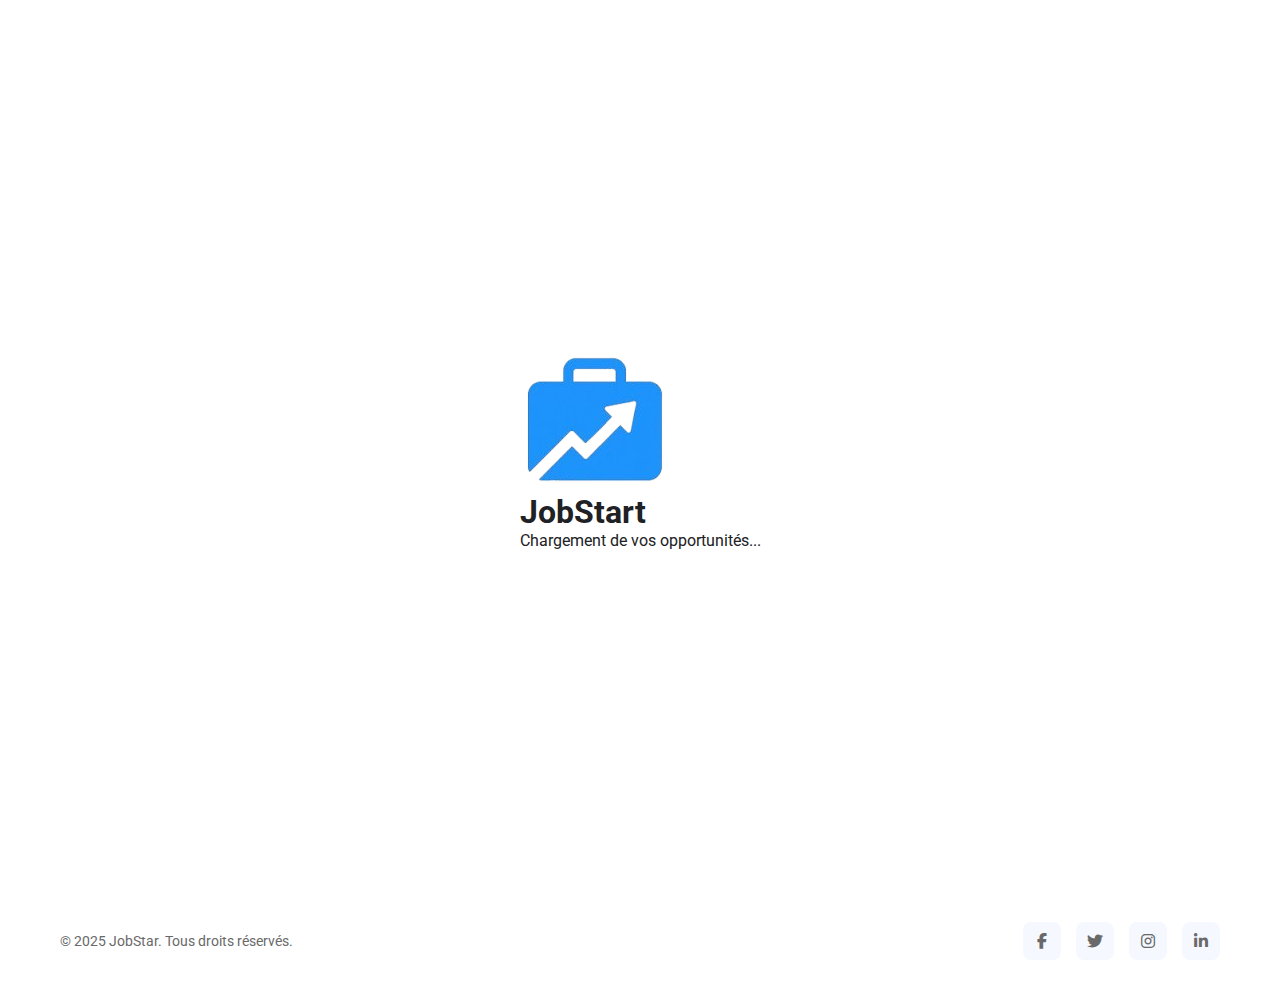
<file: OfferDetail.html>
<!DOCTYPE html>
<html lang="fr">
  <head>
    <meta charset="UTF-8" />
    <meta name="viewport" content="width=device-width, initial-scale=1.0" />
    <title>Détail de l'offre</title>
    <link rel="stylesheet" href="css/style.css" />
    <link rel="stylesheet" href="css/offer_detail.css" />
    <!-- Site logo / favicon -->
    <link
      rel="icon"
      href="assets/logo/logo_jobstart_single.png"
      type="image/png"
    />
    <link rel="apple-touch-icon" href="assets/logo/logo_jobstart_single.png" />
    <!-- AOS library -->
    <link href="https://unpkg.com/aos@2.3.1/dist/aos.css" rel="stylesheet" />

    <!-- icons -->
    <link
      rel="stylesheet"
      href="https://cdnjs.cloudflare.com/ajax/libs/font-awesome/6.4.0/css/all.min.css"
    />
    <!-- Google Fonts -->
    <link
      href="https://fonts.googleapis.com/css2?family=Poppins:wght@400;600;700&family=Roboto:wght@400;500&display=swap"
      rel="stylesheet"
    />
    <!-- dark mode -->
    <script type="text/javascript" src="js/darkmode.js" defer></script>
    <script type="text/javascript" src="data/offers.js" defer></script>
    <script type="text/javascript" src="js/applications.js" defer></script>
    <script type="text/javascript" src="js/session.js" defer></script>
    <script type="text/javascript" src="js/popup.js" defer></script>
  </head>
  <body>
    <!-- Page loader -->
    <div id="site-loader" aria-hidden="false">
      <div class="loader-container">
        <div class="logo-wrapper">
          <img
            src="assets/logo/logo_jobstart_single.png"
            alt="JobStart Logo"
            class="logo-image"
          />
        </div>

        <div class="progress-bar">
          <div class="progress-fill"></div>
        </div>

        <h1 class="brand-text">
          <span class="job">Job</span><span class="start">Start</span>
        </h1>

        <p class="loading-text">Chargement de vos opportunités...</p>
      </div>
    </div>
    <!-- End Page loader -->
    <!-- Start header -->
    <header>
      <div class="container">
        <a href="index.html"
          ><img src="assets/logo/logo-lightmode.png" alt="JobStar" id="logo"
        /></a>
        <nav>
          <button class="dropdown-menu" aria-label="Menu" aria-expanded="false">
            <span class="bar"></span><span class="bar"></span
            ><span class="bar"></span>
          </button>
          <ul id="nav-links">
            <li><a href="index.html">Accueil</a></li>
            <li><a href="Offers.html">Offres</a></li>
            <li><a href="Conseils.html">Conseils</a></li>
            <li><a href="Apropos.html">A propos</a></li>
            <li><a href="contact.html">Contact</a></li>
            <li class="mobile-action"><a href="login.html">Se Connecter</a></li>
            <li class="mobile-action"><a href="SignUp.html">S'inscrire</a></li>
          </ul>
          <button id="theme-switch" title="Basculer thème">🌙</button>
        </nav>
      </div>
    </header>
    <!-- end header -->
    <!-- Start offers details -->

    <main class="container offer-detail-container" aria-live="polite">
      <div id="detail-loading" class="detail-loading" aria-hidden="true">
        <div
          class="spinner"
          role="status"
          aria-label="Chargement de l'offre"
        ></div>
      </div>
      <div class="detail-header" id="detail-header" data-aos="fade-down">
        <!-- Filled by JS -->
      </div>
      <div class="detail-two-column">
        <div
          class="detail-section"
          id="detail-description"
          data-aos="fade-up"
          data-aos-delay="100"
        >
          <h2>Description du poste</h2>
          <p id="desc-text"></p>
        </div>
        <div
          class="detail-section"
          id="detail-resp"
          data-aos="fade-up"
          data-aos-delay="200"
        >
          <h2>Responsabilités clés</h2>
          <ul class="bullet-list" id="resp-list"></ul>
        </div>
      </div>
      <div
        class="detail-section"
        id="detail-skills"
        data-aos="fade-up"
        data-aos-delay="300"
      >
        <h2>Compétences & Expérience</h2>
        <ul class="bullet-list" id="skills-list"></ul>
      </div>
      <div
        class="detail-section"
        id="detail-overview"
        data-aos="fade-up"
        data-aos-delay="400"
      >
        <h2>Aperçu</h2>
        <div class="overview-grid" id="overview-grid"></div>
        <div class="map-box" id="map-box"></div>
      </div>
    </main>
    <!-- end offers details -->
    <!-- Start fooetr -->

    <footer class="footer">
      <div class="footer-container">
        <div class="footer-content">
          <div class="footer-brand">
            <a href="index.html" class="logo">
              <img
                src="assets/logo/logo-lightmode.png"
                alt="JobStar"
                id="logo"
              />
            </a>
            <div class="contact-info">
              <div class="contact-item"><strong>Contactez-nous</strong></div>
              <div class="contact-item">
                <i class="fas fa-phone-alt"></i>
                <div class="contact-text">
                  <div class="phone">+212 5 22 00 00 00</div>
                </div>
              </div>
              <div class="contact-item">
                <i class="fas fa-map-marker-alt"></i>
                <div class="contact-text">Agadir, Maroc<br /></div>
              </div>
              <div class="contact-item">
                <i class="fas fa-envelope"></i>
                <div class="contact-text">contact@jobstart.ma</div>
              </div>
            </div>
          </div>
          <div class="footer-column">
            <h3>Pour les Candidats</h3>
            <ul class="footer-links">
              <li>
                <a href="#"
                  ><i class="fas fa-chevron-right"></i>Chercher un Stage</a
                >
              </li>
              <li>
                <a href="#"
                  ><i class="fas fa-chevron-right"></i>Chercher un Emploi</a
                >
              </li>
              <li>
                <a href="#"><i class="fas fa-chevron-right"></i>Mon Profil</a>
              </li>
              <li>
                <a href="#"
                  ><i class="fas fa-chevron-right"></i>Mes Candidatures</a
                >
              </li>
              <li>
                <a href="#"
                  ><i class="fas fa-chevron-right"></i>Alertes Emploi</a
                >
              </li>
            </ul>
          </div>
          <div class="footer-column">
            <h3>Pour les Entreprises</h3>
            <ul class="footer-links">
              <li>
                <a href="#"
                  ><i class="fas fa-chevron-right"></i>Publier une Offre</a
                >
              </li>
              <li>
                <a href="#"
                  ><i class="fas fa-chevron-right"></i>Espace Entreprise</a
                >
              </li>
              <li>
                <a href="#"
                  ><i class="fas fa-chevron-right"></i>Trouver des Candidats</a
                >
              </li>
              <li>
                <a href="#"><i class="fas fa-chevron-right"></i>Nos Services</a>
              </li>
            </ul>
          </div>
          <div class="footer-column">
            <h3>À Propos</h3>
            <ul class="footer-links">
              <li>
                <a href="#"
                  ><i class="fas fa-chevron-right"></i>Qui sommes-nous</a
                >
              </li>
              <li>
                <a href="#"
                  ><i class="fas fa-chevron-right"></i>Notre Mission</a
                >
              </li>
              <li>
                <a href="#"><i class="fas fa-chevron-right"></i>L'Équipe</a>
              </li>
              <li>
                <a href="#"><i class="fas fa-chevron-right"></i>Témoignages</a>
              </li>
              <li>
                <a href="#"><i class="fas fa-chevron-right"></i>FAQ</a>
              </li>
            </ul>
          </div>
          <div class="footer-column">
            <h3>Ressources Utiles</h3>
            <ul class="footer-links">
              <li>
                <a href="#"><i class="fas fa-chevron-right"></i>Conseils CV</a>
              </li>
              <li>
                <a href="#"
                  ><i class="fas fa-chevron-right"></i>Conseils Entretien</a
                >
              </li>
              <li>
                <a href="#"
                  ><i class="fas fa-chevron-right"></i>Guide de Carrière</a
                >
              </li>
              <li>
                <a href="#"
                  ><i class="fas fa-chevron-right"></i>Mentions Légales</a
                >
              </li>
              <li>
                <a href="#"
                  ><i class="fas fa-chevron-right"></i>Confidentialité</a
                >
              </li>
            </ul>
          </div>
        </div>
        <div class="footer-bottom">
          <p class="copyright">© 2025 JobStar. Tous droits réservés.</p>
          <div class="social-links">
            <a href="#" class="social-link" aria-label="Facebook"
              ><i class="fab fa-facebook-f"></i
            ></a>
            <a href="#" class="social-link" aria-label="Twitter"
              ><i class="fab fa-twitter"></i
            ></a>
            <a href="#" class="social-link" aria-label="Instagram"
              ><i class="fab fa-instagram"></i
            ></a>
            <a href="#" class="social-link" aria-label="LinkedIn"
              ><i class="fab fa-linkedin-in"></i
            ></a>
          </div>
        </div>
      </div>
    </footer>
    <!-- end fooetr -->

    <!--AOS library -->
    <script src="https://unpkg.com/aos@2.3.1/dist/aos.js"></script>
    <script src="js/aos.js"></script>
    <script src="js/offer_detail.js"></script>
    <script src="js/loading.js" defer></script>
    <script src="data/forms.data.js" defer></script>
    <script src="js/applications.js" defer></script>
    <script src="js/session.js" defer></script>
    <script src="js/main.js" defer></script>
  </body>
</html>
</file>
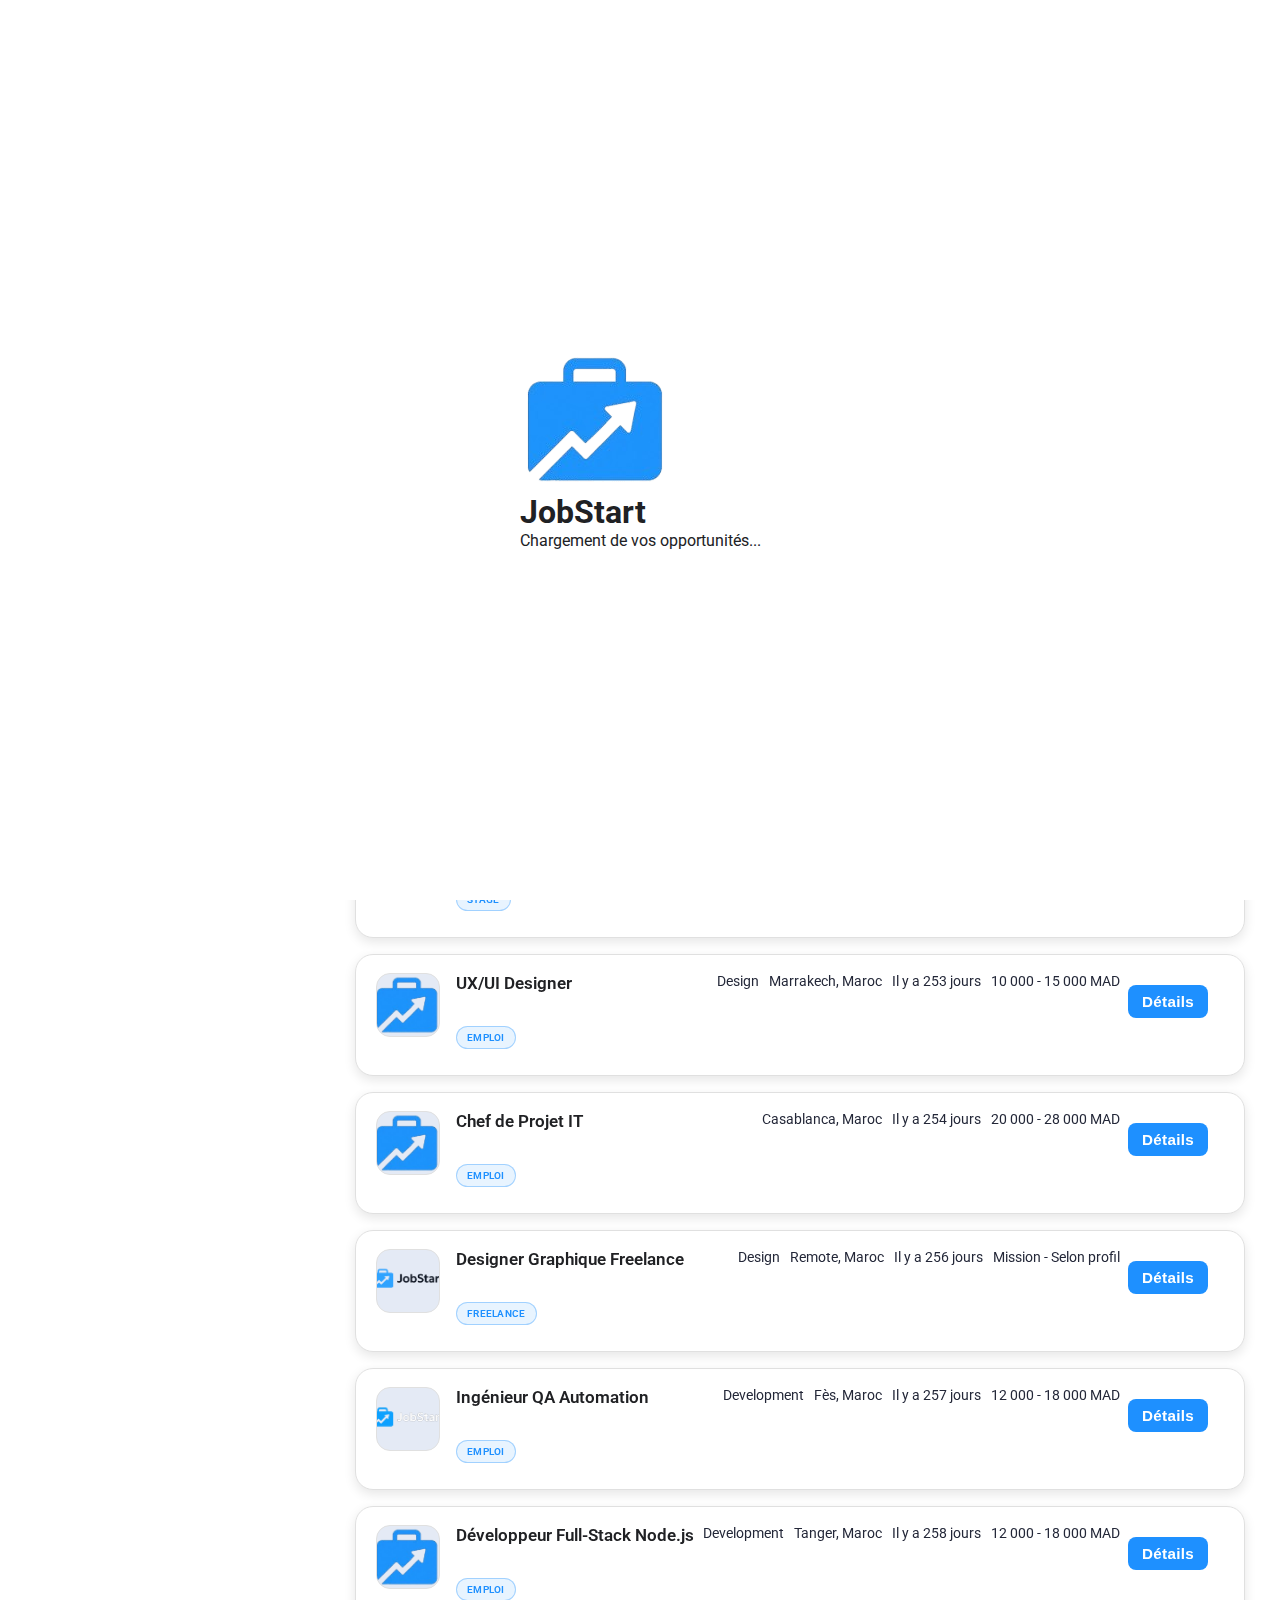
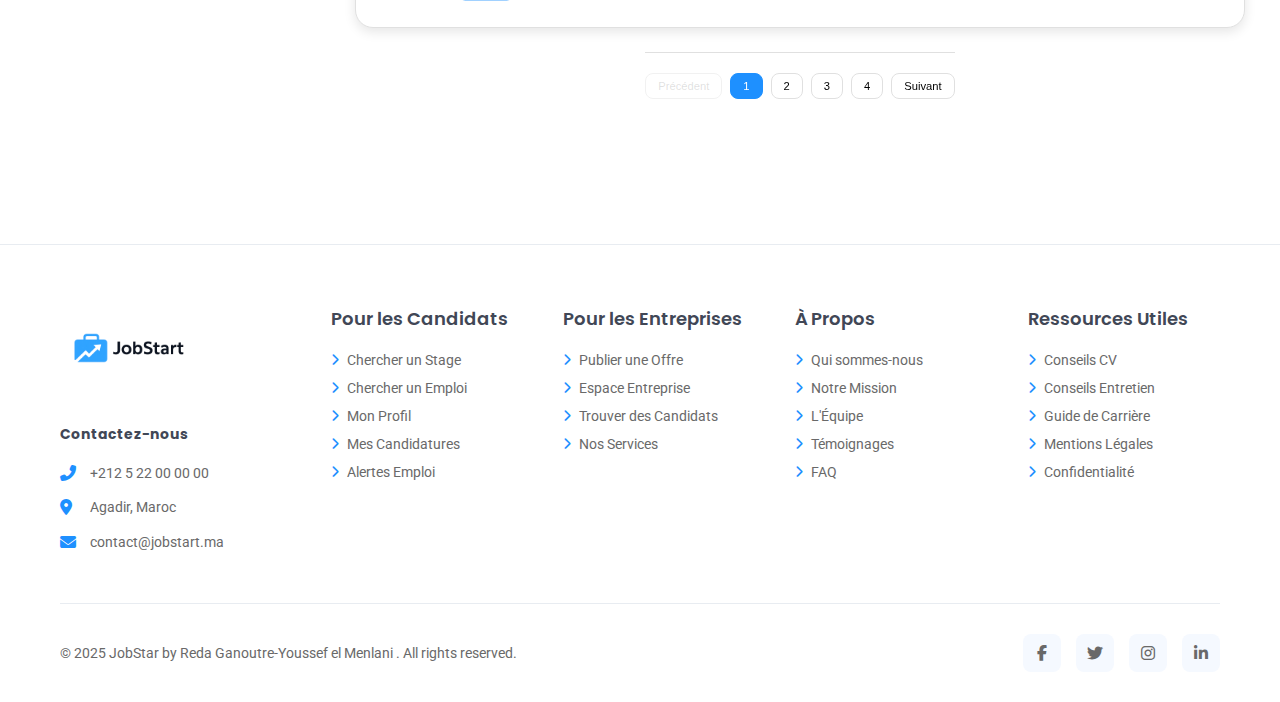
<file: Offers.html>
<!DOCTYPE html>
<html lang="en">
  <head>
    <meta charset="UTF-8" />
    <meta name="viewport" content="width=device-width, initial-scale=1.0" />
    <title>JobStart-Offers</title>
    <!-- Styling File -->
    <link rel="stylesheet" href="css/style.css" />
    <link rel="stylesheet" href="css/offers.css" />
     <!-- Site logo / favicon -->
        <link rel="icon" href="assets/logo/logo_jobstart_single.png"
            type="image/png">
        <link rel="apple-touch-icon"
            href="assets/logo/logo_jobstart_single.png">
        <!-- AOS library -->
        <link href="https://unpkg.com/aos@2.3.1/dist/aos.css" rel="stylesheet">

        <!-- icons -->
        <link rel="stylesheet"
            href="https://cdnjs.cloudflare.com/ajax/libs/font-awesome/6.4.0/css/all.min.css">
        <!-- Google Fonts -->
        <link
            href="https://fonts.googleapis.com/css2?family=Poppins:wght@400;600;700&family=Roboto:wght@400;500&display=swap"
            rel="stylesheet">
        <!-- dark mode -->
        <script type="text/javascript" src="js/darkmode.js" defer></script>
  </head>
  <body>
    <!-- Page loader -->
        <div id="site-loader" aria-hidden="false">
            <div class="loader-container">
                <div class="logo-wrapper">
                    <img src="assets/logo/logo_jobstart_single.png" alt="JobStart Logo" class="logo-image">
                </div>

                <div class="progress-bar">
                    <div class="progress-fill"></div>
                </div>

                <h1 class="brand-text">
                    <span class="job">Job</span><span class="start">Start</span>
                </h1>

                <p class="loading-text">Chargement de vos opportunités...</p>
            </div>
        </div>

    <!-- Header -->
    <header>
      <div class="container">
        <!-- theme -->
        <a href="index.html">
          <img src="assets/logo/logo-lightmode.png" alt="JobStar" id="logo" />
        </a>

        <nav>
          <!-- Dropdown menu button -->
          <button
            class="dropdown-menu"
            aria-label="Drop down menu"
            title="Drop down menu"
            aria-expanded="false"
          >
            <span class="bar"></span>
            <span class="bar"></span>
            <span class="bar"></span>
          </button>

          <ul id="nav-links">
            <li><a href="index.html">Accueil</a></li>
            <li><a href="Offers.html">Offers</a></li>
            <li><a href="Conseils.html">Conseils</a></li>
            <li><a href="Apropos.html">A propos</a></li>
            <li><a href="contact.html">Contact</a></li>
            <!-- Mobile-only action links -->
            <li class="mobile-action"><a href="login.html">Se Connecter</a></li>
            <li class="mobile-action"><a href="SignUp.html">S'inscrire</a></li>
          </ul>
          <!--Start  theme -->
          <button id="theme-switch">🌙</button>

          <div class="header-btns">
            <button type="button">
              <a href="login.html">Se Connecter</a>
            </button>
            <button type="button">
              <a href="SignUp.html">S'inscrire</a>
            </button>
          </div>
        </nav>
      </div>
    </header>
    <!-- End Header -->

    <!-- start Offers -->
      <main>
      <div
        class="offers-layout container login-wrapper"
        data-aos="fade-up"
        data-aos-duration="2000"
      >
        <aside
          class="offers-sidebar login-wrapper"
          aria-label="Filtres"
          data-aos="fade-right"
          data-aos-duration="5000"
        >
          <form class="filter-form" onsubmit="return false" novalidate>
            <div class="filter-group">
              <label for="offer-search">Mots-clés</label>
              <input
                id="offer-search"
                type="search"
                placeholder="Titre, entreprise..."
              />
            </div>
            <div class="filter-group">
              <label for="filter-location">Localisation</label>
              <input id="filter-location" type="text" placeholder="Ville" />
            </div>
            <div class="filter-group">
              <label for="offer-type">Type</label>
              <select id="offer-type">
                <option value="Tous" selected>Tous</option>
                <option value="Emploi">Emploi</option>
                <option value="Stage">Stage</option>
                <option value="Freelance">Freelance</option>
              </select>
            </div>
            <div class="filter-group">
              <label for="filter-category">Catégorie</label>
              <select id="filter-category">
                <option value="">Toutes</option>
                <option value="Design">Design</option>
                <option value="Development">Development</option>
                <option value="Marketing">Marketing</option>
                <option value="Data">Data</option>
              </select>
            </div>
            <fieldset class="filter-group">
              <legend>Date de publication</legend>
              <label
                ><input type="radio" name="filter-date" value="" checked />
                Toutes</label
              >
              <label
                ><input type="radio" name="filter-date" value="7" /> < 7
                jours</label
              >
              <label
                ><input type="radio" name="filter-date" value="30" /> < 30
                jours</label
              >
              <label
                ><input type="radio" name="filter-date" value="30+" /> 30+
                jours</label
              >
            </fieldset>
            <div class="filter-actions">
              <button
                type="button"
                id="reset-filters"
                class="reset-btn"
                aria-label="Réinitialiser les filtres"
              >
                Réinitialiser les filtres
              </button>
            </div>
          </form>
        </aside>
        <section
          class="offers-results login-wrapper"
          aria-labelledby="offers-heading"
          data-aos="fade-left"
          data-aos-duration="5000"
        >
          <div class="offers-topbar">
            <!-- Mobile filter toggle button -->
            <button
              class="mobile-filter-toggle"
              aria-label="Toggle filters"
              title="Toggle filters"
              aria-expanded="false"
            >
              <span class="bar"></span>
              <span class="bar"></span>
              <span class="bar"></span>
            </button>

            <h1 id="offers-heading">Offres disponibles</h1>
            <div class="results-meta">
              Résultats: <span id="offers-count">0</span>
            </div>
            <div class="results-actions">
              <label class="sr-only" for="sort-select">Trier</label>
              <select id="sort-select">
                <option value="recent" selected>Plus récentes</option>
                <option value="old">Plus anciennes</option>
              </select>
              <label class="sr-only" for="page-size">Par page</label>
              <select id="page-size">
                <option value="10" selected>10</option>
                <option value="20">20</option>
              </select>
            </div>
          </div>
          <div id="offers-loading" class="offers-loading" aria-hidden="true">
            <div
              class="spinner"
              role="status"
              aria-label="Chargement des offres"
            ></div>
          </div>
          <div id="offers-list" class="offers-list" aria-live="polite"></div>
          <nav
            id="offers-pagination"
            class="offers-pagination"
            aria-label="Pagination"
          ></nav>
        </section>
      </div>
    </main>
    <!-- end Offers -->
  
    <!-- Footer -->
    <footer class="footer">
      <div class="footer-container">
        <div class="footer-content">
          <div class="footer-brand">
            <a href="index.html" class="logo">
              <img
                src="assets/logo/logo-lightmode.png"
                alt="JobStar"
                id="logo"
              />
            </a>
            <div class="contact-info">
              <div class="contact-item">
                <strong>Contactez-nous</strong>
              </div>
              <div class="contact-item">
                <i class="fas fa-phone-alt"></i>
                <div class="contact-text">
                  <div class="phone">+212 5 22 00 00 00</div>
                </div>
              </div>
              <div class="contact-item">
                <i class="fas fa-map-marker-alt"></i>
                <div class="contact-text">Agadir, Maroc<br /></div>
              </div>
              <div class="contact-item">
                <i class="fas fa-envelope"></i>
                <div class="contact-text">contact@jobstart.ma</div>
              </div>
            </div>
          </div>

          <div class="footer-column">
            <h3>Pour les Candidats</h3>
            <ul class="footer-links">
              <li>
                <a href="#"
                  ><i class="fas fa-chevron-right"></i>Chercher un Stage</a
                >
              </li>
              <li>
                <a href="#"
                  ><i class="fas fa-chevron-right"></i>Chercher un Emploi</a
                >
              </li>
              <li>
                <a href="#"><i class="fas fa-chevron-right"></i>Mon Profil</a>
              </li>
              <li>
                <a href="#"
                  ><i class="fas fa-chevron-right"></i>Mes Candidatures</a
                >
              </li>
              <li>
                <a href="#"
                  ><i class="fas fa-chevron-right"></i>Alertes Emploi</a
                >
              </li>
            </ul>
          </div>

          <div class="footer-column">
            <h3>Pour les Entreprises</h3>
            <ul class="footer-links">
              <li>
                <a href="#"
                  ><i class="fas fa-chevron-right"></i>Publier une Offre</a
                >
              </li>
              <li>
                <a href="#"
                  ><i class="fas fa-chevron-right"></i>Espace Entreprise</a
                >
              </li>
              <li>
                <a href="#"
                  ><i class="fas fa-chevron-right"></i>Trouver des Candidats</a
                >
              </li>
              <li>
                <a href="#"><i class="fas fa-chevron-right"></i>Nos Services</a>
              </li>
            </ul>
          </div>

          <div class="footer-column">
            <h3>À Propos</h3>
            <ul class="footer-links">
              <li>
                <a href="#"
                  ><i class="fas fa-chevron-right"></i>Qui sommes-nous</a
                >
              </li>
              <li>
                <a href="#"
                  ><i class="fas fa-chevron-right"></i>Notre Mission</a
                >
              </li>
              <li>
                <a href="#"><i class="fas fa-chevron-right"></i>L'Équipe</a>
              </li>
              <li>
                <a href="#"><i class="fas fa-chevron-right"></i>Témoignages</a>
              </li>
              <li>
                <a href="#"><i class="fas fa-chevron-right"></i>FAQ</a>
              </li>
            </ul>
          </div>

          <div class="footer-column">
            <h3>Ressources Utiles</h3>
            <ul class="footer-links">
              <li>
                <a href="#"><i class="fas fa-chevron-right"></i>Conseils CV</a>
              </li>
              <li>
                <a href="#"
                  ><i class="fas fa-chevron-right"></i>Conseils Entretien</a
                >
              </li>
              <li>
                <a href="#"
                  ><i class="fas fa-chevron-right"></i>Guide de Carrière</a
                >
              </li>
              <li>
                <a href="#"
                  ><i class="fas fa-chevron-right"></i>Mentions Légales</a
                >
              </li>
              <li>
                <a href="#"
                  ><i class="fas fa-chevron-right"></i>Confidentialité</a
                >
              </li>
            </ul>
          </div>
        </div>

        <div class="footer-bottom">
          <p class="copyright">
            © 2025 JobStar by Reda Ganoutre-Youssef el Menlani . All rights
            reserved.
          </p>
          <div class="social-links">
            <a href="#" class="social-link" aria-label="Facebook">
              <i class="fab fa-facebook-f"></i>
            </a>
            <a href="#" class="social-link" aria-label="Twitter">
              <i class="fab fa-twitter"></i>
            </a>
            <a href="#" class="social-link" aria-label="Instagram">
              <i class="fab fa-instagram"></i>
            </a>
            <a href="#" class="social-link" aria-label="LinkedIn">
              <i class="fab fa-linkedin-in"></i>
            </a>
          </div>
        </div>
      </div>
    </footer>
    <!-- End Footer -->
 
        <!--AOS library -->
        <script src="https://unpkg.com/aos@2.3.1/dist/aos.js"></script>
        <script src="js/aos.js"></script>
        <script src="js/offers.js"></script>
        <script src="js/loading.js" defer></script>
        <script src="js/main.js" defer></script>
  </body>
</html>
</file>
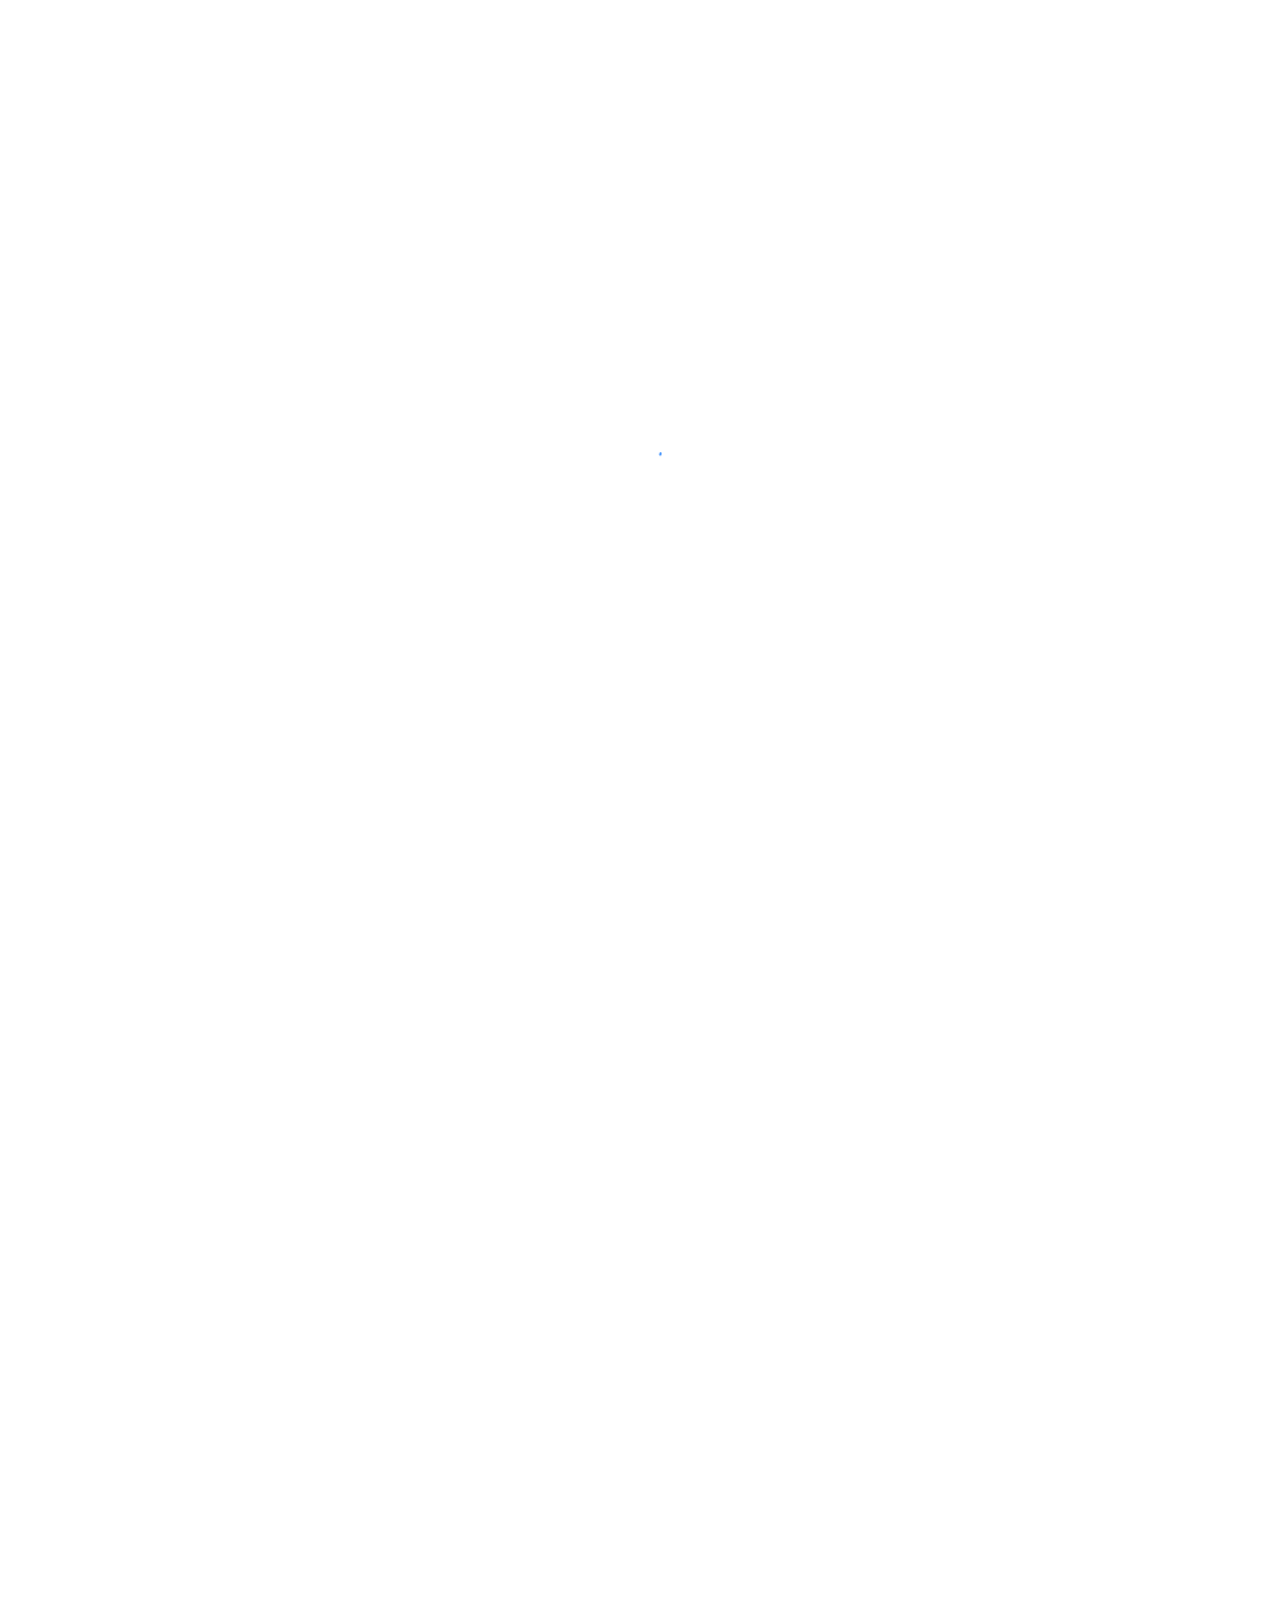
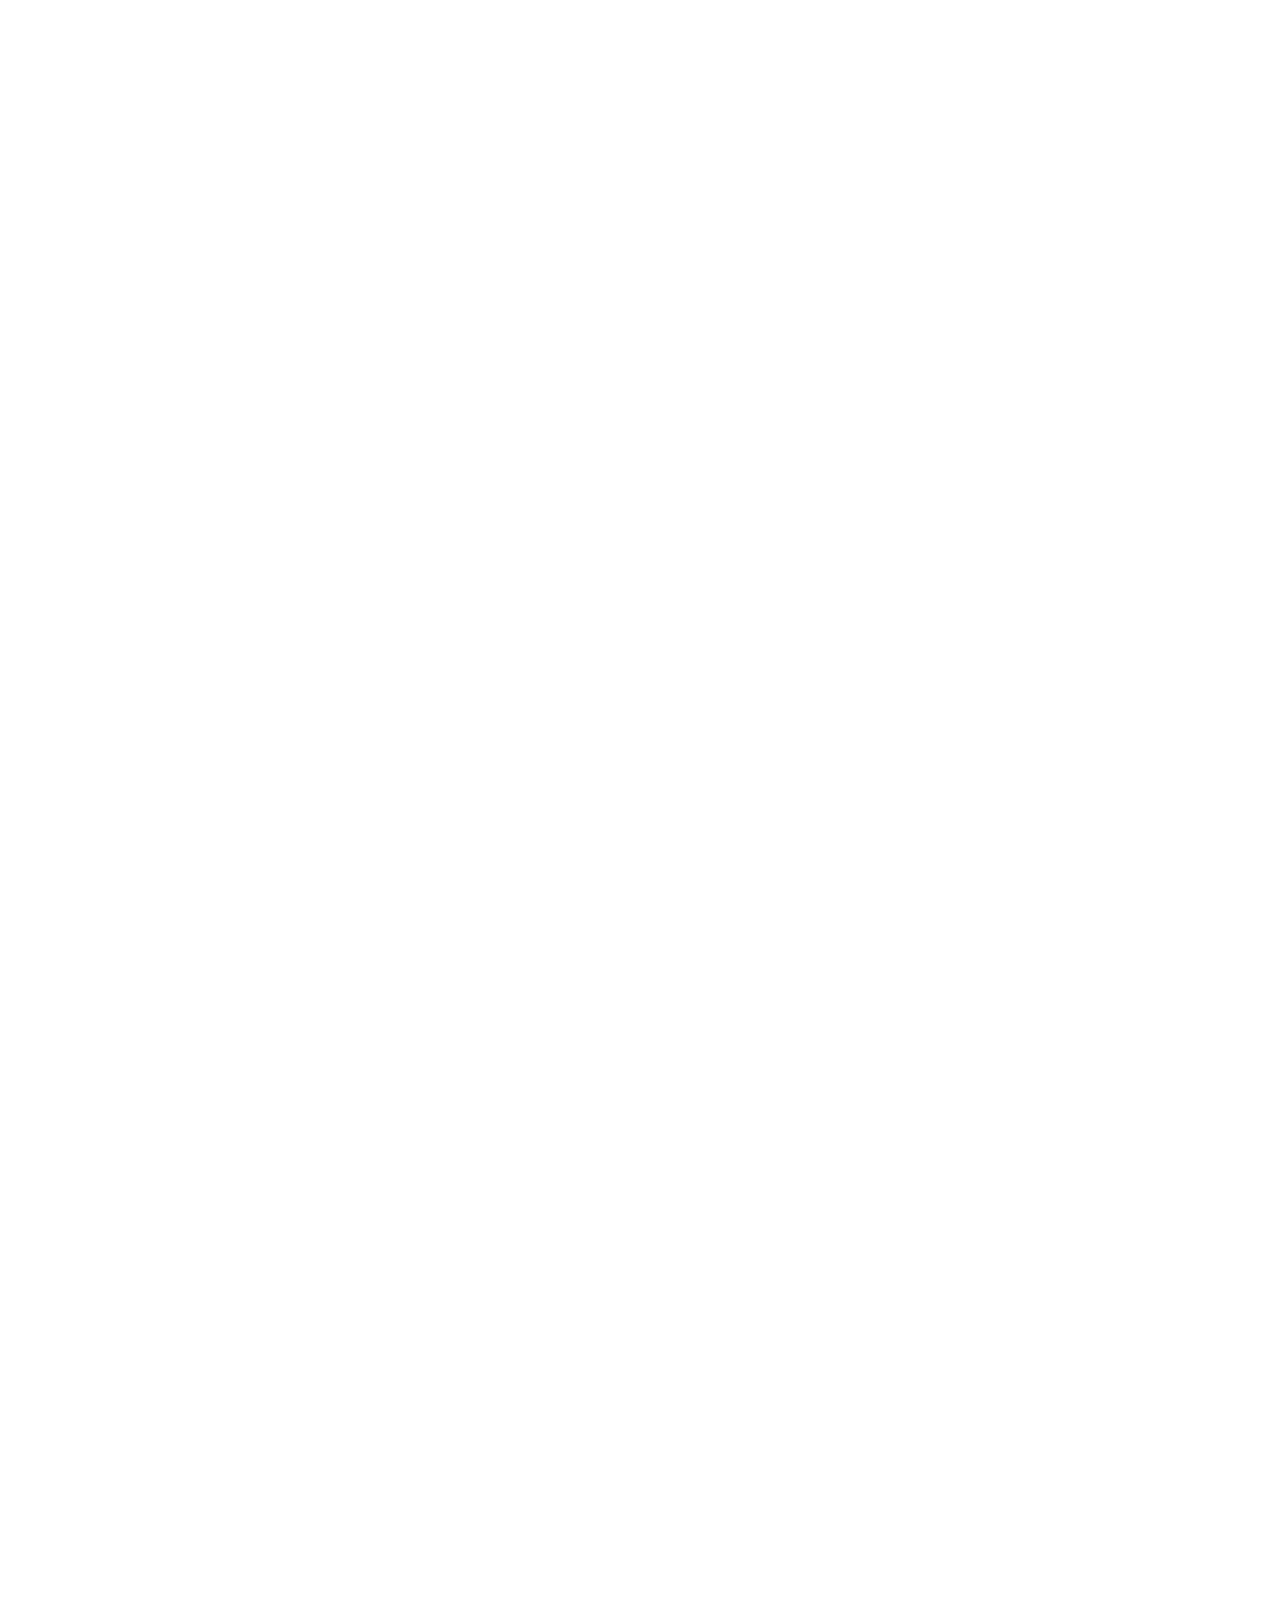
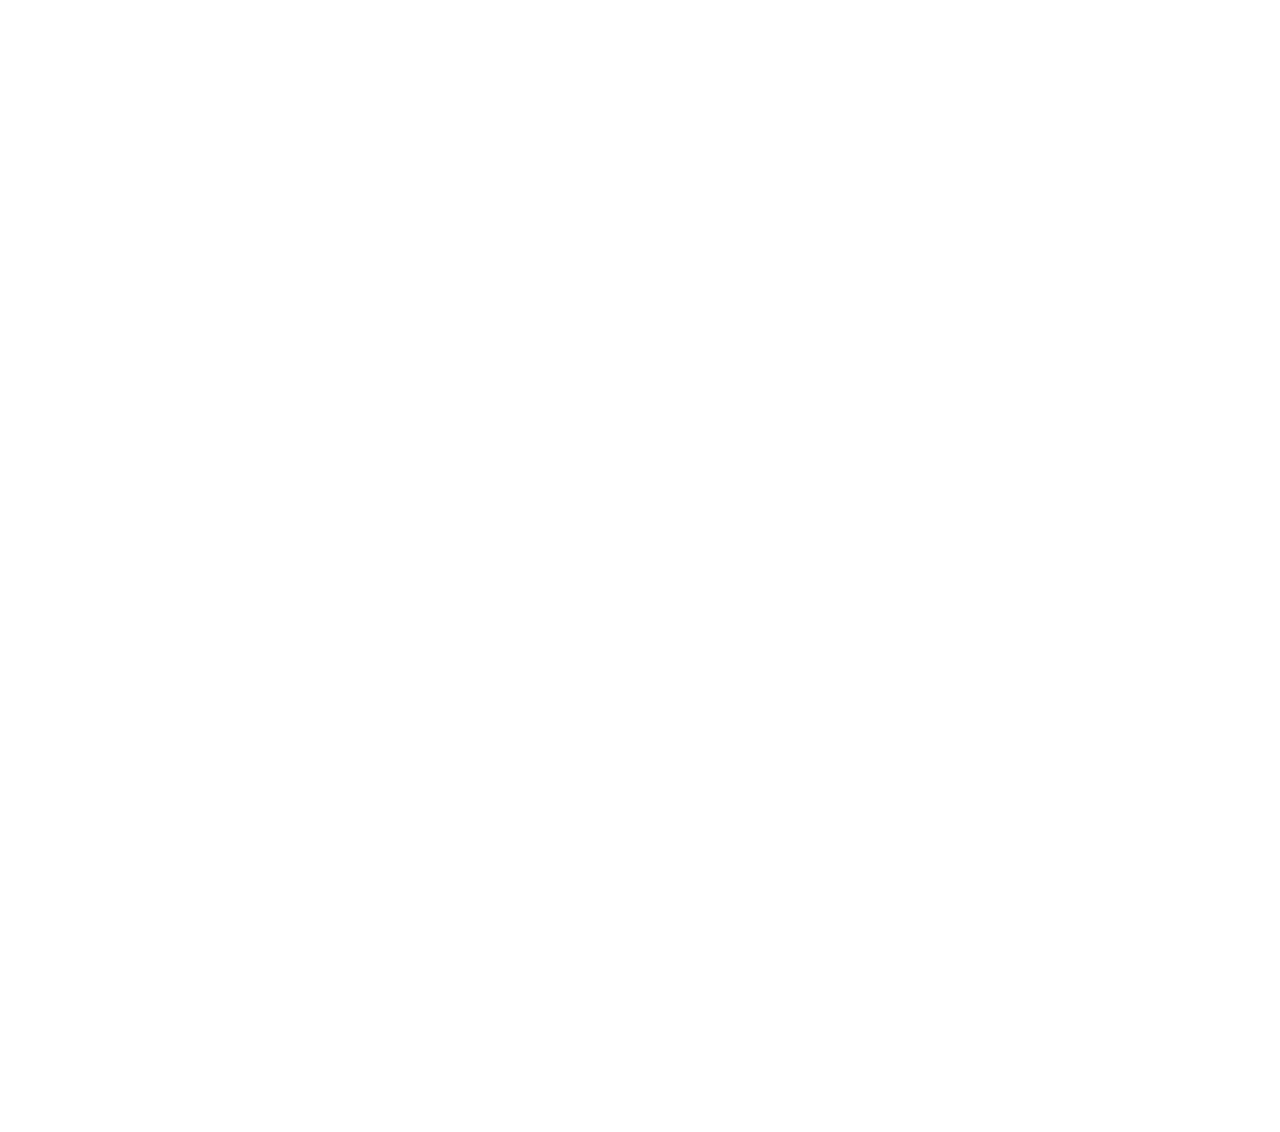
<file: profile.html>
<!DOCTYPE html>
<html lang="fr">
    <head>
        <meta charset="UTF-8">
        <meta name="viewport" content="width=device-width, initial-scale=1.0">
        <title>Mon Profil - JobStart</title>
        <!-- Styling File -->
        <link rel="stylesheet" href="css/style.css">
        <link rel="stylesheet" href="css/profile.css">
        <!-- Site logo / favicon -->
        <link rel="icon" href="assets/logo/logo_jobstart_single.png" type="image/png">
        <link rel="apple-touch-icon" href="assets/logo/logo_jobstart_single.png">
        <!-- AOS library -->
        <link href="https://unpkg.com/aos@2.3.1/dist/aos.css" rel="stylesheet">
        <!-- icons -->
        <link rel="stylesheet" href="https://cdnjs.cloudflare.com/ajax/libs/font-awesome/6.4.0/css/all.min.css">
        <!-- Google Fonts -->
        <link href="https://fonts.googleapis.com/css2?family=Poppins:wght@400;600;700&family=Roboto:wght@400;500&display=swap" rel="stylesheet">
        <!-- dark mode -->
        <script type="text/javascript" src="js/darkmode.js" defer></script>
    </head>
    <body>
        <!-- Page loader -->
        <div id="site-loader" aria-hidden="false">
            <div class="loader-container">
                <div class="logo-wrapper">
                    <img src="assets/logo/logo_jobstart_single.png" alt="JobStart Logo" class="logo-image">
                </div>
                <div class="progress-bar">
                    <div class="progress-fill"></div>
                </div>
                <h1 class="brand-text">
                    <span class="job">Job</span><span class="start">Start</span>
                </h1>
                <p class="loading-text">Chargement de vos opportunités...</p>
            </div>
        </div>

        <!-- Header -->
        <header>
            <div class="container">
                <a href="index.html">
                    <img src="assets/logo/logo-lightmode.png" alt="JobStar" id="logo">
                </a>
                <nav>
                    <button class="dropdown-menu" aria-label="Drop down menu" title="Drop down menu" aria-expanded="false">
                        <span class="bar"></span>
                        <span class="bar"></span>
                        <span class="bar"></span>
                    </button>
                    <ul id="nav-links">
                        <li><a href="index.html">Accueil</a></li>
                        <li><a href="Offers.html">Offers</a></li>
                        <li><a href="Conseils.html">Conseils</a></li>
                        <li><a href="Apropos.html">A propos</a></li>
                        <li><a href="contact.html">Contact</a></li>
                    </ul>
                    <button id="theme-switch">🌙</button>
                    <div class="header-btns">
                        <button type="button">
                            <a href="login.html">Se Connecter</a>
                        </button>
                        <button type="button">
                            <a href="SignUp.html">S'inscrire</a>
                        </button>
                    </div>
                </nav>
            </div>
        </header>
        <!-- End Header -->

        <!-- Main Content -->
        <main class="profile-main">
            <div class="profile-wrapper">
                <!-- Cover Photo Section -->
                <div class="profile-cover">
                    <div class="cover-photo" id="coverPhoto">
                        <button class="cover-edit-btn" id="coverEditBtn" style="display: none;">
                            <i class="fas fa-camera"></i> Changer la photo de couverture
                        </button>
                        <input type="file" id="coverPhotoInput" accept="image/*" style="display: none;">
                    </div>
                </div>

                <!-- Profile Info Card -->
                <div class="container">
                    <div class="profile-info-card">
                        <div class="profile-avatar-section">
                            <div class="profile-avatar">
                                <img id="profilePhotoPreview" src="" alt="Photo de profil">
                                <label for="profilePhoto" class="avatar-edit-btn" id="avatarEditBtn">
                                    <i class="fas fa-camera"></i>
                                </label>
                                <input type="file" id="profilePhoto" name="profilePhoto" accept="image/*" style="display: none;">
                            </div>
                            <div class="profile-name-section">
                                <h1 id="profileName">Nom Utilisateur</h1>
                                <p id="profileEmail">email@example.com</p>
                                <button class="edit-profile-btn" id="editProfileBtn">
                                    <i class="fas fa-edit"></i> Modifier le profil
                                </button>
                            </div>
                        </div>
                    </div>

                    <!-- Profile Content -->
                    <div class="profile-content">
                        <!-- Left Column: Info Display/Edit -->
                        <div class="profile-left">
                            <!-- Info Card (Display Mode) -->
                            <div class="info-card" id="infoDisplayCard">
                                <div class="card-header">
                                    <h2>À propos</h2>
                                </div>
                                <div class="card-body" id="infoDisplayContent">
                                    <!-- Content will be populated by JS -->
                                </div>
                            </div>

                            <!-- Edit Form (Hidden by default) -->
                            <form id="profileForm" class="info-card edit-form" style="display: none;">
                                <div class="card-header">
                                    <h2>Modifier les informations</h2>
                                    <button type="button" class="cancel-edit-btn" id="cancelEditBtn">
                                        <i class="fas fa-times"></i>
                                    </button>
                                </div>
                                <div class="card-body">
                        <!-- Profile Photo Section -->
                        <div class="profile-section">
                            <h2 class="section-title">Photo de profil</h2>
                            <div class="profile-photo-section">
                                <div class="photo-preview">
                                    <img id="profilePhotoPreviewForm" src="" alt="Photo de profil">
                                    <label for="profilePhoto" class="photo-upload-btn">
                                        <i class="fas fa-camera"></i>
                                        Changer la photo
                                    </label>
                                    <input type="file" id="profilePhoto" name="profilePhoto" accept="image/*" style="display: none;">
                                </div>
                            </div>
                        </div>

                        <!-- Personal Information Section (for candidates) -->
                        <div id="candidatSection" class="profile-section" style="display: none;">
                            <h2 class="section-title">Informations personnelles</h2>
                            <div class="form-grid">
                                <div class="form-group">
                                    <label>Civilité <span class="required">*</span></label>
                                    <select id="civilite" name="civilite" required>
                                        <option value="">Sélectionner</option>
                                        <option value="M">M.</option>
                                        <option value="Mme">Mme</option>
                                    </select>
                                </div>
                                <div class="form-group">
                                    <label>Prénom <span class="required">*</span></label>
                                    <input type="text" id="prenom" name="prenom" placeholder="Prénom" required>
                                </div>
                                <div class="form-group">
                                    <label>Nom <span class="required">*</span></label>
                                    <input type="text" id="nom" name="nom" placeholder="Nom" required>
                                </div>
                                <div class="form-group">
                                    <label>Téléphone <span class="required">*</span></label>
                                    <div class="phone-group">
                                        <select class="country-code-select" id="countryCode" name="countryCode" required>
                                            <option value="212">Maroc +212</option>
                                            <option value="213">Algérie +213</option>
                                            <option value="216">Tunisie +216</option>
                                            <option value="33">France +33</option>
                                            <option value="1">États-Unis +1</option>
                                        </select>
                                        <input type="tel" class="phone-input" id="telephone" name="telephone" placeholder="Numéro de téléphone" required>
                                    </div>
                                </div>
                            </div>
                        </div>

                        <!-- Company Information Section (for recruiters) -->
                        <div id="recruteurSection" class="profile-section" style="display: none;">
                            <h2 class="section-title">Informations de l'entreprise</h2>
                            <div class="form-grid">
                                <div class="form-group full-width">
                                    <label>Nom de l'entreprise <span class="required">*</span></label>
                                    <input type="text" id="companyName" name="companyName" placeholder="Nom de l'entreprise" required>
                                </div>
                                <div class="form-group">
                                    <label>Secteur d'activité <span class="required">*</span></label>
                                    <select id="sector" name="sector" required>
                                        <option value="">Sélectionner</option>
                                        <option value="IT">IT / Technologies</option>
                                        <option value="Finance">Finance</option>
                                        <option value="Marketing">Marketing</option>
                                        <option value="RH">Ressources Humaines</option>
                                        <option value="Commerce">Commerce</option>
                                        <option value="Autre">Autre</option>
                                    </select>
                                </div>
                                <div class="form-group">
                                    <label>Nombre d'employés</label>
                                    <select id="employees" name="employees">
                                        <option value="">Sélectionner</option>
                                        <option value="1-10">1-10</option>
                                        <option value="11-50">11-50</option>
                                        <option value="51-200">51-200</option>
                                        <option value="201-500">201-500</option>
                                        <option value="500+">500+</option>
                                    </select>
                                </div>
                                <div class="form-group full-width">
                                    <label>Adresse</label>
                                    <input type="text" id="address" name="address" placeholder="Adresse">
                                </div>
                                <div class="form-group">
                                    <label>Code postal</label>
                                    <input type="text" id="postalCode" name="postalCode" placeholder="Code postal">
                                </div>
                                <div class="form-group">
                                    <label>Ville</label>
                                    <input type="text" id="city" name="city" placeholder="Ville">
                                </div>
                                <div class="form-group">
                                    <label>Pays</label>
                                    <select id="country" name="country">
                                        <option value="Maroc">Maroc</option>
                                        <option value="Algérie">Algérie</option>
                                        <option value="Tunisie">Tunisie</option>
                                        <option value="France">France</option>
                                        <option value="Autre">Autre</option>
                                    </select>
                                </div>
                                <div class="form-group full-width">
                                    <label>Site web</label>
                                    <input type="url" id="website" name="website" placeholder="https://example.com">
                                </div>
                                <div class="form-group full-width">
                                    <label>Description</label>
                                    <textarea id="description" name="description" rows="4" placeholder="Description de l'entreprise"></textarea>
                                </div>
                            </div>
                        </div>

                        <!-- Contact Person Section (for recruiters) -->
                        <div id="recruteurContactSection" class="profile-section" style="display: none;">
                            <h2 class="section-title">Personne de contact</h2>
                            <div class="form-grid">
                                <div class="form-group">
                                    <label>Civilité <span class="required">*</span></label>
                                    <select id="recruteurCivilite" name="recruteurCivilite" required>
                                        <option value="">Sélectionner</option>
                                        <option value="M">M.</option>
                                        <option value="Mme">Mme</option>
                                    </select>
                                </div>
                                <div class="form-group">
                                    <label>Prénom <span class="required">*</span></label>
                                    <input type="text" id="recruteurPrenom" name="recruteurPrenom" placeholder="Prénom" required>
                                </div>
                                <div class="form-group">
                                    <label>Nom <span class="required">*</span></label>
                                    <input type="text" id="recruteurNom" name="recruteurNom" placeholder="Nom" required>
                                </div>
                                <div class="form-group">
                                    <label>Fonction</label>
                                    <select id="fonction" name="fonction">
                                        <option value="">Sélectionner</option>
                                        <option value="RH">RH</option>
                                        <option value="Recruteur">Recruteur</option>
                                        <option value="Manager">Manager</option>
                                        <option value="Directeur">Directeur</option>
                                        <option value="Autre">Autre</option>
                                    </select>
                                </div>
                                <div class="form-group">
                                    <label>Téléphone <span class="required">*</span></label>
                                    <div class="phone-group">
                                        <select class="country-code-select" id="recruteurCountryCode" name="recruteurCountryCode" required>
                                            <option value="212">Maroc +212</option>
                                            <option value="213">Algérie +213</option>
                                            <option value="216">Tunisie +216</option>
                                            <option value="33">France +33</option>
                                            <option value="1">États-Unis +1</option>
                                        </select>
                                        <input type="tel" class="phone-input" id="recruteurTelephone" name="recruteurTelephone" placeholder="Numéro de téléphone" required>
                                    </div>
                                </div>
                                <div class="form-group full-width">
                                    <label>LinkedIn</label>
                                    <input type="url" id="linkedin" name="linkedin" placeholder="https://linkedin.com/in/...">
                                </div>
                            </div>
                        </div>

                        <!-- Account Information Section -->
                        <div class="profile-section">
                            <h2 class="section-title">Informations de compte</h2>
                            <div class="form-grid">
                                <div class="form-group full-width">
                                    <label>Email</label>
                                    <input type="email" id="email" name="email" readonly>
                                    <small class="form-help">L'email ne peut pas être modifié</small>
                                </div>
                            </div>
                        </div>

                                    <!-- Action Buttons -->
                                    <div class="form-actions">
                                        <button type="button" class="btn-secondary" id="cancelFormBtn">Annuler</button>
                                        <button type="submit" class="btn-primary">Enregistrer</button>
                                    </div>
                                </div>
                            </form>
                        </div>

                        <!-- Right Column: Jobs Section -->
                        <div class="profile-right">
                            <!-- Applied Jobs (for candidates) -->
                            <div class="info-card" id="appliedJobsCard" style="display: none;">
                                <div class="card-header">
                                    <h2>Mes candidatures</h2>
                                    <span class="badge-count" id="appliedJobsCount">0</span>
                                </div>
                                <div class="card-body">
                                    <div id="appliedJobsList" class="jobs-list">
                                        <p class="empty-state">Aucune candidature pour le moment</p>
                                    </div>
                                </div>
                            </div>

                            <!-- Posted Jobs (for recruiters) -->
                            <div class="info-card" id="postedJobsCard" style="display: none;">
                                <div class="card-header">
                                    <h2>Mes offres publiées</h2>
                                    <span class="badge-count" id="postedJobsCount">0</span>
                                </div>
                                <div class="card-body">
                                    <div id="postedJobsList" class="jobs-list">
                                        <p class="empty-state">Aucune offre publiée pour le moment</p>
                                    </div>
                                </div>
                            </div>

                            <!-- Applicants Section (for recruiters) -->
                            <div class="info-card" id="applicantsCard" style="display: none;">
                                <div class="card-header">
                                    <h2>Candidats</h2>
                                    <span class="badge-count" id="applicantsCount">0</span>
                                </div>
                                <div class="card-body">
                                    <div id="applicantsList" class="applicants-list">
                                        <p class="empty-state">Aucun candidat pour le moment</p>
                                    </div>
                                </div>
                            </div>
                        </div>
                    </div>
                </div>
            </div>
        </main>

        <!-- Footer -->
        <footer class="footer">
            <div class="footer-container">
                <div class="footer-content">
                    <div class="footer-brand">
                        <a href="index.html" class="logo">
                            <img src="assets/logo/logo-lightmode.png"
                                alt="JobStar" id="logo">
                        </a>
                        <div class="contact-info">
                            <div class="contact-item">
                                <strong>Contactez-nous</strong>
                            </div>
                            <div class="contact-item">
                                <i class="fas fa-phone-alt"></i>
                                <div class="contact-text">
                                    <div class="phone">+212 5 22 00 00 00</div>
                                </div>
                            </div>
                            <div class="contact-item">
                                <i class="fas fa-map-marker-alt"></i>
                                <div class="contact-text">
                                    Agadir, Maroc<br>
                                </div>
                            </div>
                            <div class="contact-item">
                                <i class="fas fa-envelope"></i>
                                <div class="contact-text">
                                    contact@jobstart.ma
                                </div>
                            </div>
                        </div>
                    </div>

                    <div class="footer-column">
                        <h3>Pour les Candidats</h3>
                        <ul class="footer-links">
                            <li><a href="#"><i
                                        class="fas fa-chevron-right"></i>Chercher
                                    un Stage</a></li>
                            <li><a href="#"><i
                                        class="fas fa-chevron-right"></i>Chercher
                                    un Emploi</a></li>
                            <li><a href="profile.html"><i
                                        class="fas fa-chevron-right"></i>Mon
                                    Profil</a></li>
                            <li><a href="#"><i
                                        class="fas fa-chevron-right"></i>Mes
                                    Candidatures</a></li>
                            <li><a href="#"><i
                                        class="fas fa-chevron-right"></i>Alertes
                                    Emploi</a></li>
                        </ul>
                    </div>

                    <div class="footer-column">
                        <h3>Pour les Entreprises</h3>
                        <ul class="footer-links">
                            <li><a href="#"><i
                                        class="fas fa-chevron-right"></i>Publier
                                    une Offre</a></li>
                            <li><a href="#"><i
                                        class="fas fa-chevron-right"></i>Espace
                                    Entreprise</a></li>
                            <li><a href="#"><i
                                        class="fas fa-chevron-right"></i>Trouver
                                    des Candidats</a></li>
                            <li><a href="#"><i
                                        class="fas fa-chevron-right"></i>Nos
                                    Services</a></li>
                        </ul>
                    </div>

                    <div class="footer-column">
                        <h3>À Propos</h3>
                        <ul class="footer-links">
                            <li><a href="#"><i
                                        class="fas fa-chevron-right"></i>Qui
                                    sommes-nous</a></li>
                            <li><a href="#"><i
                                        class="fas fa-chevron-right"></i>Notre
                                    Mission</a></li>
                            <li><a href="#"><i
                                        class="fas fa-chevron-right"></i>L'Équipe</a></li>
                            <li><a href="#"><i
                                        class="fas fa-chevron-right"></i>Témoignages</a></li>
                            <li><a href="#"><i
                                        class="fas fa-chevron-right"></i>FAQ</a></li>
                        </ul>
                    </div>

                    <div class="footer-column">
                        <h3>Ressources Utiles</h3>
                        <ul class="footer-links">
                            <li><a href="#"><i
                                        class="fas fa-chevron-right"></i>Conseils
                                    CV</a></li>
                            <li><a href="#"><i
                                        class="fas fa-chevron-right"></i>Conseils
                                    Entretien</a></li>
                            <li><a href="#"><i
                                        class="fas fa-chevron-right"></i>Guide
                                    de Carrière</a></li>
                            <li><a href="#"><i
                                        class="fas fa-chevron-right"></i>Mentions
                                    Légales</a></li>
                            <li><a href="#"><i
                                        class="fas fa-chevron-right"></i>Confidentialité</a></li>
                        </ul>
                    </div>
                </div>

                <div class="footer-bottom">
                    <p class="copyright">© 2025 JobStar by Reda Ganoutre-Youssef
                        el Menlani . All
                        rights reserved.</p>
                    <div class="social-links">
                        <a href="#" class="social-link" aria-label="Facebook">
                            <i class="fab fa-facebook-f"></i>
                        </a>
                        <a href="#" class="social-link" aria-label="Twitter">
                            <i class="fab fa-twitter"></i>
                        </a>
                        <a href="#" class="social-link" aria-label="Instagram">
                            <i class="fab fa-instagram"></i>
                        </a>
                        <a href="#" class="social-link" aria-label="LinkedIn">
                            <i class="fab fa-linkedin-in"></i>
                        </a>

                    </div>
                </div>
            </div>
        </footer>
        <!-- End Footer -->

        <!-- Scripts -->
        <script src="https://unpkg.com/aos@2.3.1/dist/aos.js"></script>
        <script src="data/offers.js" defer></script>
        <script src="js/loading.js" defer></script>
        <script src="js/session.js" defer></script>
        <script src="js/profile.js" defer></script>
        <script src="js/main.js" defer></script>
    </body>
</html>
</file>
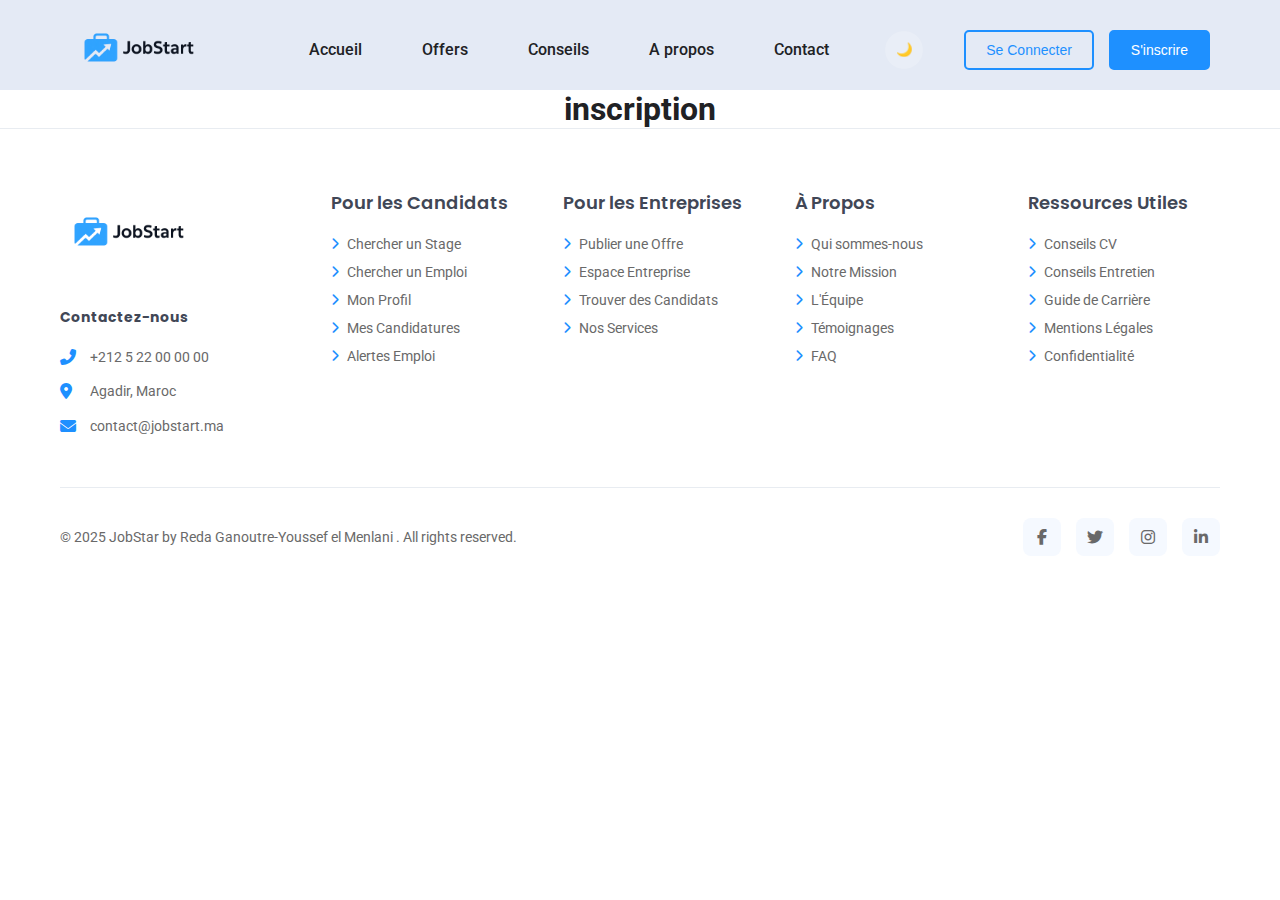
<file: SignUp.html>
<!DOCTYPE html>
<html lang="en">
    <head>
        <meta charset="UTF-8">
        <meta name="viewport" content="width=device-width, initial-scale=1.0">
        <title>JobStart-inscription</title>
        <!-- Styling File -->
        <link rel="stylesheet" href="css/style.css">
        <link rel="stylesheet" href="css/scrollbar.css">
        <!-- Site logo / favicon -->
        <link rel="icon" href="assets/logo/logo_jobstart_single.png"
            type="image/png">
        <link rel="apple-touch-icon"
            href="assets/logo/logo_jobstart_single.png">
        <!-- icons -->
        <link rel="stylesheet"
            href="https://cdnjs.cloudflare.com/ajax/libs/font-awesome/6.4.0/css/all.min.css">
        <!-- Google Fonts -->
        <link
            href="https://fonts.googleapis.com/css2?family=Poppins:wght@400;600;700&family=Roboto:wght@400;500&display=swap"
            rel="stylesheet">
         <!-- dark mode -->
         <script type="text/javascript" src="js/darkmode.js" defer></script>
    </head>
    <body>
        <!-- Page loader (inserted by assistant) -->
        <div id="site-loader" aria-hidden="true">
            <svg viewBox="25 25 50 50" class="loader-svg">
                <circle r="20" cy="50" cx="50"></circle>
            </svg>
        </div>

    <!-- Header -->
        <header>
            <div class="container">

                <!-- theme -->
                <a href="index.html">
                    <img src="assets/logo/logo-lightmode.png" alt="JobStar" 
                    id="logo">
                </a>
                
                <nav>
                    <!-- Dropdown menu button -->
                    <button class="dropdown-menu" aria-label="Drop down menu"
                        title="Drop down menu" aria-expanded="false">
                        <span class="bar"></span>
                        <span class="bar"></span>
                        <span class="bar"></span>
                    </button>

                    <ul id="nav-links">
                        <li><a href="index.html">Accueil</a></li>
                        <li><a href="Offers.html">Offers</a></li>
                        <li><a href="Conseils.html">Conseils</a></li>
                        <li><a href="Apropos.html">A propos</a></li>
                        <li><a href="contact.html">Contact</a></li>
                        <!-- Mobile-only action links -->
                        <li class="mobile-action"><a href="login.html">Se
                                Connecter</a></li>
                        <li class="mobile-action"><a
                                href="SignUp.html">S'inscrire</a></li>
                    </ul>
                    <!--Start  theme -->
                    <button id="theme-switch">🌙</button>

                    <div class="header-btns">
                        <button type="button">
                            <a href="login.html">Se
                                Connecter</a></button>
                        <button type="button">
                            <a
                                href="SignUp.html">S'inscrire</a>
                        </button>
                    </div>
                </nav>
            </div>
        </header>
        <!-- End Header -->
    
    <main>
        <center><h1>inscription</h1>
        </center>
    </main>
        <!-- Footer -->

         <!-- Footer -->
        <footer class="footer">
            <div class="footer-container">
                <div class="footer-content">
                    <div class="footer-brand">
                        <a href="index.html" class="logo">
                            <img src="assets/logo/logo-lightmode.png"
                                alt="JobStar" id="logo">
                        </a>
                        <div class="contact-info">
                            <div class="contact-item">
                                <strong>Contactez-nous</strong>
                            </div>
                            <div class="contact-item">
                                <i class="fas fa-phone-alt"></i>
                                <div class="contact-text">
                                    <div class="phone">+212 5 22 00 00 00</div>
                                </div>
                            </div>
                            <div class="contact-item">
                                <i class="fas fa-map-marker-alt"></i>
                                <div class="contact-text">
                                    Agadir, Maroc<br>
                                </div>
                            </div>
                            <div class="contact-item">
                                <i class="fas fa-envelope"></i>
                                <div class="contact-text">
                                    contact@jobstart.ma
                                </div>
                            </div>
                        </div>
                    </div>

                    <div class="footer-column">
                        <h3>Pour les Candidats</h3>
                        <ul class="footer-links">
                            <li><a href="#"><i
                                        class="fas fa-chevron-right"></i>Chercher
                                    un Stage</a></li>
                            <li><a href="#"><i
                                        class="fas fa-chevron-right"></i>Chercher
                                    un Emploi</a></li>
                            <li><a href="#"><i
                                        class="fas fa-chevron-right"></i>Mon
                                    Profil</a></li>
                            <li><a href="#"><i
                                        class="fas fa-chevron-right"></i>Mes
                                    Candidatures</a></li>
                            <li><a href="#"><i
                                        class="fas fa-chevron-right"></i>Alertes
                                    Emploi</a></li>
                        </ul>
                    </div>

                    <div class="footer-column">
                        <h3>Pour les Entreprises</h3>
                        <ul class="footer-links">
                            <li><a href="#"><i
                                        class="fas fa-chevron-right"></i>Publier
                                    une Offre</a></li>
                            <li><a href="#"><i
                                        class="fas fa-chevron-right"></i>Espace
                                    Entreprise</a></li>
                            <li><a href="#"><i
                                        class="fas fa-chevron-right"></i>Trouver
                                    des Candidats</a></li>
                            <li><a href="#"><i
                                        class="fas fa-chevron-right"></i>Nos
                                    Services</a></li>
                        </ul>
                    </div>

                    <div class="footer-column">
                        <h3>À Propos</h3>
                        <ul class="footer-links">
                            <li><a href="#"><i
                                        class="fas fa-chevron-right"></i>Qui
                                    sommes-nous</a></li>
                            <li><a href="#"><i
                                        class="fas fa-chevron-right"></i>Notre
                                    Mission</a></li>
                            <li><a href="#"><i
                                        class="fas fa-chevron-right"></i>L'Équipe</a></li>
                            <li><a href="#"><i
                                        class="fas fa-chevron-right"></i>Témoignages</a></li>
                            <li><a href="#"><i
                                        class="fas fa-chevron-right"></i>FAQ</a></li>
                        </ul>
                    </div>

                    <div class="footer-column">
                        <h3>Ressources Utiles</h3>
                        <ul class="footer-links">
                            <li><a href="#"><i
                                        class="fas fa-chevron-right"></i>Conseils
                                    CV</a></li>
                            <li><a href="#"><i
                                        class="fas fa-chevron-right"></i>Conseils
                                    Entretien</a></li>
                            <li><a href="#"><i
                                        class="fas fa-chevron-right"></i>Guide
                                    de Carrière</a></li>
                            <li><a href="#"><i
                                        class="fas fa-chevron-right"></i>Mentions
                                    Légales</a></li>
                            <li><a href="#"><i
                                        class="fas fa-chevron-right"></i>Confidentialité</a></li>
                        </ul>
                    </div>
                </div>

                <div class="footer-bottom">
                    <p class="copyright">© 2025 JobStar by Reda Ganoutre-Youssef
                        el Menlani . All
                        rights reserved.</p>
                    <div class="social-links">
                        <a href="#" class="social-link" aria-label="Facebook">
                            <i class="fab fa-facebook-f"></i>
                        </a>
                        <a href="#" class="social-link" aria-label="Twitter">
                            <i class="fab fa-twitter"></i>
                        </a>
                        <a href="#" class="social-link" aria-label="Instagram">
                            <i class="fab fa-instagram"></i>
                        </a>
                        <a href="#" class="social-link" aria-label="LinkedIn">
                            <i class="fab fa-linkedin-in"></i>
                        </a>

                    </div>
                </div>
            </div>
        </footer>
        <!-- End Footer -->
        <script src="js/main.js"></script>
        <script src="js/reload.js"></script>
</body>
</html>
</file>
<file: css/style.css>
@import url('header.css');
@import url('index.css');
@import url('scrollbar.css');
@import url('loader.css');
@import url('footer.css');
@import url('login.css');
@import url('conseils.css');
@import url('offer_detail.css');
@import url('offers.css');
/* Start CSS Variables */
:root {
    --primary-color: #1e90ff;
    --success-color: #00e6bb;
    --secondary-color: #66b3ff;
    --base-color: white;
    --base-variant: rgb(228, 234, 245);
    --text-color: #202124;
    --secondary-text: #232738;
    --input-bg: #ffffff;
    --input-border: #ddd;
    /* text colors */
    --white: white;
    --black: #000000;
    --card-bg: #ffffff;
    --border-color: #e0e0e0;
    --shadow: rgba(0, 0, 0, 0.1);
    /* gradient colors */
    --text-gradient-primary: linear-gradient(90deg, #1e90ff, #66b3ff);
    --text-gradient-success: linear-gradient(90deg, #00e6bb, #1e90ff);
    --text-gradient-secondary: linear-gradient(90deg, #66b3ff, #1e90ff);
    --text-gradient-dark-to-blue: linear-gradient(90deg, #202124, #1e90ff);
    --text-gradient-soft: linear-gradient(90deg, #202124, #66b3ff);
}

/* start theme mode */
.darkmode {
    --primary-color: #1e90ff;
    --success-color: #00e6bb;
    --secondary-color: #66b3ff;
    --base-color: #070b1d;
    --base-variant: #101425;
    --text-color: #ffffff;
    --secondary-text: #a4a5b8;
    --card-bg: #101425;
    --input-bg: #1a1a2e;
    --input-border: #444444;
    --border-color: #2b2f3a;
    --card-bg: #0b1220;


}

#theme-switch {
    background: rgba(255, 255, 255, 0.2) !important;
    padding: 0.5rem !important;
    border: 1px solid var(--base-variant);
    border-radius: 50% !important;
    width: 40px;
    height: 40px;
    display: flex;
    align-items: center;
    justify-content: center;
}

#theme-switch:hover {
    background: rgba(255, 255, 255, 0.1);
    cursor: pointer;

}

/* end theme mode */

/* Start Global Rules */
* {
    margin: 0;
    padding: 0;
    box-sizing: border-box;
}

body {
    font-family: 'Roboto', sans-serif;
    color: var(--text-color);
    background: var(--base-color);
    transition: background-color 0.3s, color 0.3s;
    min-height: 100vh;
}

.container {
    width: 100%;
    max-width: 1170px;
    margin-left: auto;
    margin-right: auto;
    padding-left: 15px;
    padding-right: 15px;
}
/* End Global Rules */
</file>
<file: css/scrollbar.css>
body {
  --sb-track-color: #232e33;
  --sb-thumb-color: #1e90ff;
  --sb-size: 13px;
}

body::-webkit-scrollbar {
  width: var(--sb-size)
}

body::-webkit-scrollbar-track {
  background: var(--sb-track-color);
  border-radius: 1px;
}

body::-webkit-scrollbar-thumb {
  background: var(--sb-thumb-color);
  border-radius: 1px;
  border: 2px solid #232E33;
}

@supports not selector(::-webkit-scrollbar) {
  body {
    scrollbar-color: var(--sb-thumb-color)
                     var(--sb-track-color);
  }
}
</file>
<file: css/form-recruteur.css>
main {
    padding: 30px 20px;
}

.container-form {
    max-width: 900px;
    margin: 0 auto;
    background-color: var(--card-bg);
    border-radius: 8px;
    overflow: hidden;
     box-shadow: var(--box-shadow-card);
    transition: var(--transition-card);
}

.section-header {
    background-color: var(--primary-color);
    color: var(--white);
    padding: 20px 30px;
    font-size: 18px;
    font-weight: 600;
}

.form-section {
    padding: 30px;
    border-bottom: 1px solid #e0e0e0;
}

.form-section:last-child {
    border-bottom: none;
}

.char-limit {
    font-size: 12px;
    color: var(--secondary-text);
    margin-bottom: 10px;
}

.form-row {
    display: grid;
    grid-template-columns: repeat(auto-fit, minmax(250px, 1fr));
    gap: 20px;
    margin-bottom: 20px;
}

.form-row.triple {
    grid-template-columns: repeat(3, 1fr);
}

.form-group {
    display: flex;
    flex-direction: column;
}

.form-group.full-width {
    grid-column: 1 / -1;
}

label {
    margin-bottom: 8px;
    font-size: 14px;
    color: var(--text-color);
    font-weight: 500;
}

.required {
    color: var(--primary-color);
}

input, select, textarea {
    padding: 12px 15px;
    border: 1px solid #ddd;
    border-radius: 4px;
    font-size: 14px;
    font-family: 'Poppins', sans-serif;
    transition: border-color 0.3s;
    box-sizing: border-box;
}

input:focus, select:focus, textarea:focus {
    outline: none;
    border-color: var(--primary-color);
}

textarea {
    min-height: 150px;
    resize: vertical;
}

.editor-content {
    border: 1px solid #ddd;
    border-radius: 0 0 4px 4px;
    padding: 15px;
    min-height: 150px;
    background-color: white;
}

.phone-group {
    display: flex;
    gap: 10px;
    width: 100%;
}

.country-code {
    width: 120px;
    display: flex;
    align-items: center;
    gap: 5px;
    padding: 12px 10px;
    border: 1px solid #ddd;
    border-radius: 4px;
    background-color: white;
}

.country-code-select {
    flex: 0 0 auto;
    max-width: 20%;
}
.phone-input {
    flex: 1;
    min-width: 100px;
    text-align: left;
}

.password-group {
    position: relative;
}

.password-group input {
    padding-right: 45px;
}

.toggle-password {
    position: absolute;
    right: 15px;
    top: 42px;
    cursor: pointer;
    color: var(--secondary-text);
    font-size: 16px;
    transition: color 0.3s;
}

.toggle-password:hover {
    color: var(--primary-color);
}

.logo-upload {
    border: 2px dashed #ddd;
    border-radius: 4px;
    padding: 30px;
    text-align: center;
    cursor: pointer;
    transition: all 0.3s;
    background-color: #fafafa;
}

.logo-upload:hover {
    border-color: var(--primary-color);
    background-color: #fff;
}

.logo-upload-icon {
    font-size: 48px;
    color: var(--primary-color);
    margin-bottom: 10px;
}

.logo-info {
    font-size: 12px;
    color: var(--secondary-text);
    margin-top: 10px;
}

.file-input {
    display: none;
}

.note {
    font-size: 14px;
    color: var(--secondary-text);
    margin-top: 20px;
}

.terms-section {
    text-align: center;
    padding: 20px 30px;
}

.terms-text {
    font-size: 13px;
    color: var(--secondary-text);
    margin-bottom: 20px;
    line-height: 1.6;
}

.terms-text a {
    color: var(--primary-color);
    text-decoration: none;
}

.terms-text a:hover {
    text-decoration: underline;
}

.submit-btn {
    font-family: "Poppins", sans-serif;
    font-weight: 600;
    display: block;
    width: 100%;
    max-width: 300px;
    margin: 0 auto;
    padding: 15px 30px;
    background-color: var(--primary-color);
    color: white;
    border: none;
    border-radius: 50px;
    font-size: 16px;
    cursor: pointer;
    transition: all 0.3s;
}

.submit-btn:hover {
    transform: translateY(-2px);
    box-shadow: 0 4px 12px rgba(200, 16, 46, 0.3);
}

.submit-btn:disabled {
    background-color: #ccc;
    cursor: not-allowed;
    transform: none;
}

/* Tablet breakpoint */
@media (max-width: 992px) {
    .form-row.triple {
        grid-template-columns: repeat(2, 1fr);
    }
    
    .form-section {
        padding: 25px;
    }
    
    .section-header {
        padding: 18px 25px;
        font-size: 17px;
    }
}

/* Mobile breakpoint */
@media (max-width: 768px) {
    main {
        padding: 20px 10px;
    }
    
    .container-form {
        margin: 0;
        border-radius: 0;
    }
    
    .form-row,
    .form-row.triple {
        grid-template-columns: 1fr;
        gap: 15px;
    }
    
    .form-section {
        padding: 20px 15px;
    }
    
    .section-header {
        padding: 15px 20px;
        font-size: 16px;
    }
    
    .phone-group {
        flex-direction: column;
        gap: 15px;
    }
    
    .country-code-select {
        max-width: 100%;
        width: 100%;
    }
    
    .logo-upload {
        padding: 20px;
    }
    
    .logo-upload-icon {
        font-size: 36px;
    }
    
    .terms-section {
        padding: 20px 15px;
    }
    
    .submit-btn {
        max-width: 100%;
        padding: 14px 25px;
    }
    
    input, select, textarea {
        font-size: 16px; /* Prevents zoom on iOS */
    }
}

/* Small mobile breakpoint */
@media (max-width: 480px) {
    main {
        padding: 15px 5px;
    }
    
    .form-section {
        padding: 15px 10px;
    }
    
    .section-header {
        padding: 12px 15px;
        font-size: 15px;
    }
    
    .form-row {
        gap: 12px;
        margin-bottom: 15px;
    }
    
    label {
        font-size: 13px;
    }
    
    input, select, textarea {
        padding: 10px 12px;
        font-size: 16px;
    }
    
    .toggle-password {
        top: 38px;
    }
    
    .logo-upload {
        padding: 15px;
    }
    
    .submit-btn {
        padding: 12px 20px;
        font-size: 15px;
    }
    
    .terms-text {
        font-size: 12px;
    }
}

/* Landscape mobile orientation */
@media (max-width: 768px) and (orientation: landscape) {
    .form-section {
        padding: 15px 20px;
    }
    
    textarea {
        min-height: 100px;
    }
}

/* Touch device optimizations */
@media (hover: none) and (pointer: coarse) {
    input, select, textarea, .submit-btn {
        min-height: 44px; /* Touch-friendly minimum size */
    }
    
    .toggle-password {
        padding: 10px;
        font-size: 18px;
    }
    
    .logo-upload {
        padding: 25px;
    }
}
</file>
<file: css/popup.css>
/* Simple Popup Styles */
.popup-overlay {
    display: none;
    position: fixed;
    top: 0;
    left: 0;
    width: 100%;
    height: 100%;
    background: rgba(0, 0, 0, 0.5);
    z-index: 10000;
    justify-content: center;
    align-items: center;
    animation: fadeIn 0.3s ease;
}

.popup-overlay.show {
    display: flex;
}

.popup-container,
.success-popup {
    background: var(--card-bg, #ffffff);
    border-radius: 12px;
    padding: 30px;
    max-width: 400px;
    width: 90%;
    text-align: center;
    box-shadow: 0 10px 40px rgba(0, 0, 0, 0.2);
    animation: slideUp 0.3s ease;
    position: relative;
    opacity: 0;
    transform: translateY(30px);
    transition: opacity 0.3s ease, transform 0.3s ease;
}

.success-popup.show {
    opacity: 1;
    transform: translateY(0);
}

.popup-icon {
    width: 80px;
    height: 80px;
    margin: 0 auto 20px;
    background: var(--primary-color, #1e90ff);
    border-radius: 50%;
    display: flex;
    align-items: center;
    justify-content: center;
    font-size: 40px;
    color: white;
}

.popup-icon i {
    font-size: 40px;
    color: white;
}

.popup-title {
    font-size: 24px;
    font-weight: 600;
    color: var(--text-color, #202124);
    margin-bottom: 10px;
}

.popup-message {
    font-size: 16px;
    color: var(--secondary-text, #232738);
    margin-bottom: 25px;
    line-height: 1.5;
}

.popup-button {
    background: var(--primary-color, #1e90ff);
    color: white;
    border: none;
    padding: 12px 30px;
    border-radius: 6px;
    font-size: 16px;
    font-weight: 500;
    cursor: pointer;
    transition: background 0.3s ease;
}

.popup-button:hover {
    background: var(--secondary-color, #66b3ff);
}

@keyframes fadeIn {
    from {
        opacity: 0;
    }
    to {
        opacity: 1;
    }
}

@keyframes slideUp {
    from {
        transform: translateY(30px);
        opacity: 0;
    }
    to {
        transform: translateY(0);
        opacity: 1;
    }
}
</file>
<file: css/offer_detail.css>
/* Detail page */
.offer-detail-container {
    padding: 40px 0;
    display: flex;
    flex-direction: column;
    gap: 32px;
}

.detail-loading {
    display: flex;
    justify-content: center;
    align-items: center;
    padding: 30px 0 10px;
}

.detail-loading.hidden {
    display: none;
}

.detail-loading .spinner {
    width: 56px;
    height: 56px;
    border: 6px solid var(--border-color);
    border-top-color: var(--primary-color);
    border-radius: 50%;
    animation: spin .9s linear infinite;
}

.detail-header {
    background: var(--card-bg);
    border: 1px solid var(--border-color);
    padding: 28px 30px;
    border-radius: 20px;
    box-shadow: 0 8px 24px rgba(15, 23, 42, 0.06);
    display: flex;
    flex-direction: column;
    gap: 20px;
}

.detail-header-top {
    display: flex;
    gap: 20px;
    align-items: flex-start;
}

.detail-logo {
    width: 70px;
    height: 70px;
    border-radius: 16px;
    border: 1px solid var(--border-color);
    background: var(--base-variant);
    overflow: hidden;
    box-shadow: 0 4px 10px rgba(15, 23, 42, 0.06);
}

.detail-logo img {
    width: 100%;
    height: 100%;
    object-fit: cover;
}

.detail-main-head {
    flex: 1;
}

.detail-title {
    font-size: 1.4rem;
    margin: 0;
}

.detail-sub {
    display: flex;
    flex-wrap: wrap;
    gap: 10px;
    font-size: .9rem;
    color: var(--secondary-text);
}

.detail-badges {
    display: flex;
    flex-wrap: wrap;
    gap: 6px;
    margin-top: 6px;
}

.apply-btn {
    background: var(--primary-color);
    color: #fff;
    border: none;
    padding: 12px 24px;
    border-radius: 10px;
    font-weight: 600;
    cursor: pointer;
    transition: background .25s;
}

.apply-btn:hover {
    background: var(--secondary-color);
}

.detail-section {
    background: var(--card-bg);
    border: 1px solid var(--border-color);
    padding: 24px 26px;
    border-radius: 18px;
    box-shadow: 0 8px 24px rgba(15, 23, 42, 0.06);
}

.detail-section h2 {
    font-size: 1.15rem;
    margin: 0 0 14px;
}

.bullet-list {
    list-style: disc inside;
    display: flex;
    flex-direction: column;
    gap: 6px;
    font-size: .9rem;
}

.detail-two-column {
    display: grid;
    grid-template-columns: 1fr 1fr;
    gap: 20px;
}

@media (max-width: 992px) {
    .detail-two-column {
        grid-template-columns: 1fr;
    }
}

.overview-grid {
    display: grid;
    grid-template-columns: repeat(2, 1fr);
    gap: 16px;
}

@media (max-width: 768px) {
    .overview-grid {
        grid-template-columns: 1fr;
    }
}

.overview-item {
    font-size: .75rem;
    background: var(--base-variant);
    padding: 10px 12px;
    border-radius: 12px;
    display: flex;
    flex-direction: column;
    gap: 4px;
}

.overview-item strong {
    color: var(--text-color);
    font-size: .8rem;
}

.map-box {
    margin-top: 12px;
    border-radius: 12px;
    overflow: hidden;
    border: 1px solid var(--border-color);
    box-shadow: 0 4px 10px rgba(15, 23, 42, 0.06);
}

/* Dark mode border + background polish to remove white borders */
.darkmode .detail-header,
.darkmode .detail-section,
.darkmode .detail-logo,
.darkmode .map-box {
    border-color: #2b2f3a !important;
}

.darkmode .detail-header:hover,
.darkmode .detail-section:hover {
    background-color: #0e1326;
}

.darkmode .detail-logo {
    background-color: #131833;
}

/* Visually hidden utility */
.sr-only {
    position: absolute !important;
    width: 1px;
    height: 1px;
    padding: 0;
    margin: -1px;
    overflow: hidden;
    clip: rect(0, 0, 0, 0);
    white-space: nowrap;
    border: 0;
}
</file>
<file: css/profile.css>
/* Profile Page Styles - Facebook Style */

.profile-main {
    min-height: calc(100vh - 180px);
    padding: 0;
    background-color: var(--base-variant);
}

.profile-wrapper {
    width: 100%;
}

/* Cover Photo Section */
.profile-cover {
    width: 100%;
    height: 350px;
    position: relative;
    background: linear-gradient(135deg, var(--primary-color), var(--secondary-color));
    overflow: hidden;
}

.cover-photo {
    width: 100%;
    height: 100%;
    background: linear-gradient(135deg, #1e90ff, #66b3ff);
    position: relative;
    display: flex;
    align-items: center;
    justify-content: center;
}

.cover-photo:hover .cover-edit-btn {
    opacity: 1;
}

.cover-edit-btn {
    position: absolute;
    bottom: 20px;
    right: 20px;
    padding: 10px 20px;
    background: rgba(0, 0, 0, 0.6);
    color: white;
    border: none;
    border-radius: 6px;
    cursor: pointer;
    font-weight: 500;
    opacity: 0;
    transition: opacity 0.3s;
    display: flex;
    align-items: center;
    gap: 8px;
}

.cover-edit-btn:hover {
    background: rgba(0, 0, 0, 0.8);
}

/* Profile Info Card */
.profile-info-card {
    background: var(--card-bg);
    border-radius: 8px;
    box-shadow: 0 2px 8px rgba(0, 0, 0, 0.1);
    margin-top: -80px;
    position: relative;
    z-index: 1;
    padding: 20px;
    margin-bottom: 20px;
}

.profile-avatar-section {
    display: flex;
    align-items: flex-end;
    gap: 20px;
    flex-wrap: wrap;
}

.profile-avatar {
    position: relative;
    width: 160px;
    height: 160px;
}

.profile-avatar img {
    width: 160px;
    height: 160px;
    border-radius: 50%;
    object-fit: cover;
    border: 4px solid var(--card-bg);
    box-shadow: 0 2px 8px rgba(0, 0, 0, 0.1);
}

.avatar-edit-btn {
    position: absolute;
    bottom: 10px;
    right: 10px;
    width: 44px;
    height: 44px;
    border-radius: 50%;
    background: linear-gradient(135deg, var(--primary-color), var(--secondary-color));
    color: white;
    border: 3px solid var(--card-bg);
    display: flex;
    align-items: center;
    justify-content: center;
    cursor: pointer;
    transition: all 0.3s ease;
    box-shadow: 0 3px 12px rgba(30, 144, 255, 0.3);
    z-index: 10;
}

.avatar-edit-btn:hover {
    background: var(--secondary-color);
    transform: scale(1.1);
    box-shadow: 0 4px 12px rgba(30, 144, 255, 0.4);
}

.avatar-edit-btn i {
    font-size: 1rem;
}

/* Photo Upload Section in Form */
.profile-photo-section {
    display: flex;
    justify-content: center;
    align-items: center;
    padding: 30px 0;
}

.photo-preview {
    position: relative;
    display: flex;
    flex-direction: column;
    align-items: center;
    gap: 20px;
}

.photo-preview img {
    width: 180px;
    height: 180px;
    border-radius: 50%;
    object-fit: cover;
    border: 4px solid var(--primary-color);
    box-shadow: 0 4px 20px rgba(0, 0, 0, 0.15);
    transition: all 0.3s ease;
}

.photo-preview img:hover {
    transform: scale(1.05);
    box-shadow: 0 6px 25px rgba(30, 144, 255, 0.3);
}

.photo-upload-btn {
    display: inline-flex;
    align-items: center;
    gap: 10px;
    padding: 12px 24px;
    background: linear-gradient(135deg, var(--primary-color), var(--secondary-color));
    color: white;
    border: none;
    border-radius: 50px;
    cursor: pointer;
    font-weight: 600;
    font-size: 0.95rem;
    transition: all 0.3s ease;
    box-shadow: 0 4px 15px rgba(30, 144, 255, 0.3);
    position: relative;
    overflow: hidden;
}

.photo-upload-btn::before {
    content: '';
    position: absolute;
    top: 0;
    left: -100%;
    width: 100%;
    height: 100%;
    background: linear-gradient(90deg, transparent, rgba(255, 255, 255, 0.3), transparent);
    transition: left 0.5s;
}

.photo-upload-btn:hover::before {
    left: 100%;
}

.photo-upload-btn:hover {
    transform: translateY(-2px);
    box-shadow: 0 6px 20px rgba(30, 144, 255, 0.4);
    background: linear-gradient(135deg, var(--secondary-color), var(--primary-color));
}

.photo-upload-btn:active {
    transform: translateY(0);
    box-shadow: 0 2px 10px rgba(30, 144, 255, 0.3);
}

.photo-upload-btn i {
    font-size: 1.1rem;
    transition: transform 0.3s;
}

.photo-upload-btn:hover i {
    transform: rotate(15deg) scale(1.1);
}

.profile-name-section {
    flex: 1;
    min-width: 200px;
}

.profile-name-section h1 {
    font-size: 2rem;
    color: var(--text-color);
    margin: 0 0 5px 0;
    font-weight: 700;
}

.profile-name-section p {
    color: var(--text-color);
    opacity: 0.7;
    margin: 0 0 15px 0;
    font-size: 1rem;
}

.edit-profile-btn {
    padding: 10px 20px;
    background: var(--primary-color);
    color: white;
    border: none;
    border-radius: 6px;
    cursor: pointer;
    font-weight: 500;
    display: inline-flex;
    align-items: center;
    gap: 8px;
    transition: all 0.3s;
}

.edit-profile-btn:hover {
    background: var(--secondary-color);
    transform: translateY(-2px);
}

/* Profile Content Layout */
.profile-content {
    display: grid;
    grid-template-columns: 1fr 400px;
    gap: 20px;
    max-width: 1200px;
    margin: 0 auto;
    padding: 0 20px 40px;
}

/* Info Cards */
.info-card {
    background: var(--card-bg);
    border-radius: 8px;
    box-shadow: 0 2px 8px rgba(0, 0, 0, 0.1);
    margin-bottom: 20px;
    overflow: hidden;
}

.card-header {
    padding: 16px 20px;
    border-bottom: 1px solid var(--border-color);
    display: flex;
    align-items: center;
    justify-content: space-between;
}

.card-header h2 {
    font-size: 1.3rem;
    color: var(--text-color);
    margin: 0;
    font-weight: 600;
}

.badge-count {
    background: var(--primary-color);
    color: white;
    padding: 4px 12px;
    border-radius: 12px;
    font-size: 0.85rem;
    font-weight: 600;
}

.card-body {
    padding: 20px;
}

.cancel-edit-btn {
    background: transparent;
    border: none;
    color: var(--text-color);
    font-size: 1.2rem;
    cursor: pointer;
    padding: 5px 10px;
    border-radius: 4px;
    transition: background 0.2s;
}

.cancel-edit-btn:hover {
    background: var(--base-variant);
}

/* Info Display (Facebook style) */
.info-item {
    display: flex;
    align-items: flex-start;
    gap: 15px;
    padding: 15px 0;
    border-bottom: 1px solid var(--border-color);
}

.info-item:last-child {
    border-bottom: none;
}

.info-item i {
    font-size: 1.2rem;
    color: var(--primary-color);
    width: 24px;
    flex-shrink: 0;
    margin-top: 2px;
}

.info-item.full-width {
    flex-direction: column;
    gap: 10px;
}

.info-item.full-width i {
    margin-top: 0;
}

.info-details {
    flex: 1;
    display: flex;
    flex-direction: column;
    gap: 5px;
}

.info-details strong {
    color: var(--text-color);
    font-weight: 600;
    font-size: 0.9rem;
}

.info-details span {
    color: var(--text-color);
    opacity: 0.8;
    font-size: 0.95rem;
}

.info-details a {
    color: var(--primary-color);
    text-decoration: none;
}

.info-details a:hover {
    text-decoration: underline;
}

/* Form Styles - Enhanced */
.edit-form {
    background: var(--card-bg);
    border-radius: 12px;
    box-shadow: 0 4px 20px rgba(0, 0, 0, 0.08);
    overflow: hidden;
}

.edit-form .form-grid {
    display: grid;
    grid-template-columns: repeat(2, 1fr);
    gap: 24px;
    padding: 20px;
}

.form-group {
    display: flex;
    flex-direction: column;
    position: relative;
}

.form-group.full-width {
    grid-column: 1 / -1;
}

.form-group label {
    font-weight: 600;
    color: var(--text-color);
    margin-bottom: 10px;
    font-size: 0.95rem;
    display: flex;
    align-items: center;
    gap: 5px;
}

.form-group .required {
    color: #e74c3c;
    font-weight: 700;
}

.form-group input,
.form-group select,
.form-group textarea {
    padding: 14px 16px;
    border: 2px solid var(--border-color);
    border-radius: 8px;
    font-size: 1rem;
    color: var(--text-color);
    background: var(--base-color);
    transition: all 0.3s ease;
    font-family: inherit;
    width: 100%;
    box-sizing: border-box;
}

.form-group input:hover,
.form-group select:hover,
.form-group textarea:hover {
    border-color: var(--primary-color);
    background: var(--base-variant);
}

.form-group input:focus,
.form-group select:focus,
.form-group textarea:focus {
    outline: none;
    border-color: var(--primary-color);
    box-shadow: 0 0 0 4px rgba(30, 144, 255, 0.15);
    background: var(--base-color);
}

.form-group input[readonly] {
    background: var(--base-variant);
    cursor: not-allowed;
    opacity: 0.8;
    border-color: var(--border-color);
}

.form-group input[readonly]:hover {
    border-color: var(--border-color);
    background: var(--base-variant);
}

.form-group textarea {
    resize: vertical;
    min-height: 120px;
    line-height: 1.6;
}

.form-group textarea {
    resize: vertical;
    min-height: 100px;
}

.form-help {
    display: block;
    margin-top: 5px;
    font-size: 0.85rem;
    color: var(--text-color);
    opacity: 0.6;
}

.phone-group {
    display: flex;
    gap: 10px;
}

.phone-group .country-code-select {
    flex: 0 0 120px;
    min-width: 120px;
}

.phone-group .phone-input {
    flex: 1;
}

.form-actions {
    display: flex;
    gap: 15px;
    justify-content: flex-end;
    margin-top: 20px;
    padding-top: 20px;
    border-top: 1px solid var(--border-color);
}

.btn-primary,
.btn-secondary {
    padding: 12px 30px;
    border-radius: 6px;
    font-size: 1rem;
    font-weight: 600;
    cursor: pointer;
    transition: all 0.3s ease;
    border: none;
}

.btn-primary {
    background: var(--primary-color);
    color: white;
}

.btn-primary:hover {
    background: var(--secondary-color);
    transform: translateY(-2px);
    box-shadow: 0 4px 12px rgba(30, 144, 255, 0.3);
}

.btn-secondary {
    background: var(--base-variant);
    color: var(--text-color);
    border: 2px solid var(--border-color);
}

.btn-secondary:hover {
    background: var(--border-color);
    transform: translateY(-2px);
}

/* Jobs List */
.jobs-list {
    display: flex;
    flex-direction: column;
    gap: 15px;
}

.job-item {
    padding: 15px;
    border: 1px solid var(--border-color);
    border-radius: 8px;
    transition: all 0.3s;
    cursor: pointer;
}

.job-item:hover {
    border-color: var(--primary-color);
    box-shadow: 0 2px 8px rgba(30, 144, 255, 0.1);
    transform: translateY(-2px);
}

.job-item-header {
    display: flex;
    align-items: center;
    gap: 12px;
    margin-bottom: 10px;
}

.job-item-logo {
    width: 50px;
    height: 50px;
    border-radius: 8px;
    background: var(--primary-color);
    color: white;
    display: flex;
    align-items: center;
    justify-content: center;
    font-weight: 600;
    font-size: 1.2rem;
}

/* Jobs List Styles */
.jobs-list {
    display: flex;
    flex-direction: column;
    gap: 15px;
}

.job-item {
    background: var(--base-color);
    border: 1px solid var(--border-color);
    border-radius: 8px;
    padding: 15px;
    transition: all 0.3s ease;
}

.job-item:hover {
    box-shadow: 0 2px 8px rgba(0, 0, 0, 0.1);
    transform: translateY(-2px);
}

.job-item-header {
    display: flex;
    justify-content: space-between;
    align-items: flex-start;
    margin-bottom: 10px;
    gap: 10px;
}

.job-item-header h3 {
    margin: 0;
    font-size: 1.1rem;
    flex: 1;
}

.job-item-header h3 a {
    color: var(--text-color);
    text-decoration: none;
    transition: color 0.3s;
}

.job-item-header h3 a:hover {
    color: var(--primary-color);
}

.job-status {
    padding: 4px 12px;
    border-radius: 12px;
    font-size: 0.85rem;
    font-weight: 500;
    white-space: nowrap;
}

.job-status.pending {
    background: #dbeafe;
    color: var(--secondary-color);
}

.job-status.accepted {
    background: #d1fae5;
    color: #065f46;
}

.job-status.rejected {
    background: #fee2e2;
    color: #991b1b;
}

.job-badge {
    padding: 4px 12px;
    border-radius: 12px;
    font-size: 0.85rem;
    font-weight: 500;
    background: #dbeafe;
    color: var(--secondary-color);
    white-space: nowrap;
}

.job-item-meta {
    display: flex;
    flex-wrap: wrap;
    gap: 15px;
    margin-bottom: 10px;
    font-size: 0.9rem;
    color: var(--text-color);
    opacity: 0.7;
}

.job-item-meta span {
    display: flex;
    align-items: center;
    gap: 5px;
}

.job-item-meta i {
    font-size: 0.85rem;
}

.job-item-actions {
    margin-top: 10px;
    padding-top: 10px;
    border-top: 1px solid var(--border-color);
}

.btn-view {
    display: inline-block;
    padding: 8px 16px;
    background: var(--primary-color);
    color: white;
    text-decoration: none;
    border-radius: 6px;
    font-size: 0.9rem;
    font-weight: 500;
    transition: all 0.3s;
}

.btn-view:hover {
    background: var(--secondary-color);
    transform: translateY(-1px);
}

.badge-count {
    background: var(--primary-color);
    color: white;
    padding: 4px 10px;
    border-radius: 12px;
    font-size: 0.85rem;
    font-weight: 600;
    margin-left: 10px;
}

/* Applicants Section Styles */
.applicants-list {
    display: flex;
    flex-direction: column;
    gap: 20px;
}

.applicant-group {
    background: var(--base-color);
    border: 1px solid var(--border-color);
    border-radius: 8px;
    padding: 15px;
    transition: all 0.3s ease;
}

.applicant-group:hover {
    box-shadow: 0 2px 8px rgba(0, 0, 0, 0.1);
}

.applicant-group-header {
    display: flex;
    justify-content: space-between;
    align-items: center;
    margin-bottom: 15px;
    padding-bottom: 10px;
    border-bottom: 2px solid var(--border-color);
}

.applicant-group-header h3 {
    margin: 0;
    font-size: 1.1rem;
}

.applicant-group-header h3 a {
    color: var(--text-color);
    text-decoration: none;
    transition: color 0.3s;
}

.applicant-group-header h3 a:hover {
    color: var(--primary-color);
}

.applicant-count-badge {
    background: var(--base-variant);
    color: var(--text-color);
    padding: 4px 12px;
    border-radius: 12px;
    font-size: 0.85rem;
    font-weight: 600;
}

.applicants-items {
    display: flex;
    flex-direction: column;
    gap: 12px;
}

.applicant-item {
    display: flex;
    align-items: center;
    gap: 15px;
    padding: 12px;
    background: var(--base-variant);
    border-radius: 8px;
    transition: all 0.3s ease;
}

.applicant-item:hover {
    background: var(--border-color);
    transform: translateX(5px);
}

.applicant-avatar {
    width: 50px;
    height: 50px;
    border-radius: 50%;
    overflow: hidden;
    flex-shrink: 0;
    border: 2px solid var(--primary-color);
}

.applicant-avatar img {
    width: 100%;
    height: 100%;
    object-fit: cover;
}

.applicant-initials {
    width: 100%;
    height: 100%;
    background: var(--primary-color);
    color: white;
    display: flex;
    align-items: center;
    justify-content: center;
    font-weight: 600;
    font-size: 1.2rem;
}

.applicant-info {
    flex: 1;
    min-width: 0;
}

.applicant-info h4 {
    margin: 0 0 8px 0;
    font-size: 1rem;
    color: var(--text-color);
    font-weight: 600;
}

.applicant-details {
    display: flex;
    flex-wrap: wrap;
    gap: 15px;
    font-size: 0.85rem;
    color: var(--text-color);
    opacity: 0.7;
}

.applicant-details span {
    display: flex;
    align-items: center;
    gap: 5px;
}

.applicant-details i {
    font-size: 0.8rem;
    color: var(--primary-color);
}

.applicant-status {
    flex-shrink: 0;
}

.empty-state {
    text-align: center;
    padding: 40px 20px;
    color: var(--text-color);
    opacity: 0.6;
    font-style: italic;
}

/* Responsive Design */
@media (max-width: 1024px) {
    .profile-content {
        grid-template-columns: 1fr;
    }

    .profile-right {
        order: -1;
    }
}

@media (max-width: 768px) {
    .profile-cover {
        height: 250px;
    }

    .profile-info-card {
        margin-top: -60px;
        padding: 15px;
    }

    .profile-avatar {
        width: 120px;
        height: 120px;
    }

    .profile-avatar img {
        width: 120px;
        height: 120px;
    }

    .profile-name-section h1 {
        font-size: 1.5rem;
    }

    .profile-avatar-section {
        flex-direction: column;
        align-items: center;
        text-align: center;
    }

    .edit-form .form-grid {
        grid-template-columns: 1fr;
    }

    .form-group.full-width {
        grid-column: 1;
    }

    .form-actions {
        flex-direction: column;
    }

    .btn-primary,
    .btn-secondary {
        width: 100%;
    }

    .phone-group {
        flex-direction: column;
    }

    .phone-group .country-code-select {
        flex: 1;
        min-width: auto;
    }

    .info-item {
        flex-direction: column;
    }

    .info-item-label {
        min-width: auto;
        margin-bottom: 5px;
    }

    .photo-preview img {
        width: 140px;
        height: 140px;
    }

    .photo-upload-btn {
        padding: 10px 20px;
        font-size: 0.9rem;
    }

    .avatar-edit-btn {
        width: 38px;
        height: 38px;
        bottom: 8px;
        right: 8px;
    }

    .avatar-edit-btn i {
        font-size: 0.9rem;
    }
}
</file>
<file: css/offers.css>
/* Mobile filter submit button styles */
@media (max-width: 992px) {
  .filter-actions {
    display: flex;
    gap: 6px;
    margin-top: 8px;
  }
  .reset-btn, .mobile-filter-submit {
    flex: 1 1 0;
    min-width: 0;
    padding: 5px 0;
    font-size: 0.78rem;
    border-radius: 3px;
    font-weight: 500;
    box-shadow: none;
    margin: 0;
  }
  .mobile-filter-submit {
    background: var(--primary-color);
    color: #fff;
    border: none;
    transition: background 0.2s;
    letter-spacing: 0.01em;
  }
  .mobile-filter-submit:hover {
    background: var(--secondary-color);
  }
}
/* Bulletproof: force all children of sidebar to be visible when sidebar is mobile-visible */
.offers-sidebar.mobile-visible, .offers-sidebar.mobile-visible * {
  opacity: 1 !important;
  visibility: visible !important;
  transition: none !important;
}
/* FINAL FIX: Absolutely force sidebar to show when mobile-visible is present */
@media (max-width: 992px) {
  html body .offers-sidebar.mobile-visible {
    display: block !important;
    opacity: 1 !important;
    visibility: visible !important;
    z-index: 10000 !important;
    position: fixed !important;
    top: 50% !important;
    left: 50% !important;
    transform: translate(-50%, -50%) scale(1) !important;
    background: var(--card-bg) !important;
    max-width: 400px !important;
    width: 90% !important;
    max-height: 80vh !important;
    overflow-y: auto !important;
    border-radius: 20px !important;
    box-shadow: 0 20px 60px rgba(0,0,0,0.3) !important;
    padding: 20px !important;
    outline: 3px solid #1e90ff !important;
  }
}
/* DEBUG: Force sidebar to show if mobile-visible is present (for troubleshooting) */
@media (max-width: 992px) {
  .offers-sidebar.mobile-visible {
    display: block !important;
    opacity: 1 !important;
    visibility: visible !important;
    z-index: 10000 !important;
    background: #fff2 !important;
    outline: 3px solid red !important;
  }
}
/* Ensure sidebar is always visible when mobile-visible is present (override all display:none) */
@media (max-width: 992px) {
  body .offers-sidebar.mobile-visible {
    display: block !important;
    opacity: 1 !important;
    visibility: visible !important;
    transform: translate(-50%, -50%) scale(1) !important;
    z-index: 1000 !important;
  }
}
/* Always hide mobile filter toggle in fullscreen, even above 992px */
html.full-screen-mode .mobile-filter-toggle,
body.full-screen-mode .mobile-filter-toggle,
:fullscreen .mobile-filter-toggle,
:-webkit-full-screen .mobile-filter-toggle,
:-moz-full-screen .mobile-filter-toggle,
:-ms-fullscreen .mobile-filter-toggle {
  display: none !important;
  visibility: hidden !important;
  pointer-events: none !important;
}
/* Override main padding and login-wrapper spacing for offers page */
body main {
  padding: 0 !important;
  margin: 0 !important;
}

/* Main layout: sidebar on left, content on right */
.offers-layout { 
  display: grid !important;
  grid-template-columns: 300px 1fr !important;
  gap: 20px !important;
  padding: 0 15px 32px 15px !important;
  max-width: 1400px !important;
  margin: 2% auto !important;
  min-height: auto !important;
}

/* Responsive: stack on mobile */
@media (max-width: 992px) { 
  .offers-layout { 
    grid-template-columns: 1fr !important;
    gap: 16px !important;
    padding: 0 10px 20px 10px !important;
  } 
}

@media (max-width: 768px) { 
  .offers-layout { 
    padding: 0 8px 16px 8px !important;
  } 
}

/* Filter sidebar - fixed width on desktop */
.offers-sidebar { 
  background: var(--card-bg);
  border: 1px solid var(--border-color);
  padding: 24px;
  border-radius: 16px;
  box-shadow: 0 4px 12px var(--shadow);
  height: fit-content;
  position: sticky;
  top: 90px;
  align-self: start;
}

@media (max-width: 992px) { 
  .offers-sidebar { 
    display: none; /* Hidden by default on mobile */
  }
}

/* Mobile filter toggle button */
.mobile-filter-toggle {
  display: none;
  background: transparent;
  border: none;
  cursor: pointer;
  padding: 8px;
  width: 40px;
  height: 40px;
  flex-direction: column;
  align-items: center;
  justify-content: center;
  gap: 4px;
  border-radius: 6px;
}

.mobile-filter-toggle .bar {
  width: 24px;
  height: 2px;
  background: var(--text-color);
  border-radius: 2px;
  transition: all 0.3s ease;
}

/* Mobile filter toggle animation */
.mobile-filter-toggle.active .bar:nth-child(1) {
  transform: translateY(6px) rotate(45deg);
}

.mobile-filter-toggle.active .bar:nth-child(2) {
  opacity: 0;
}

.mobile-filter-toggle.active .bar:nth-child(3) {
  transform: translateY(-6px) rotate(-45deg);
}


/* Mobile filter sidebar behavior */
@media (max-width: 992px) {
  .mobile-filter-toggle {
    display: flex;
  }
  
  .offers-sidebar {
    position: fixed !important;
    top: 50% !important;
    left: 50% !important;
    transform: translate(-50%, -50%) scale(0.8) !important;
    width: 90% !important;
    max-width: 400px !important;
    z-index: 1000 !important;
    background: var(--card-bg) !important;
    box-shadow: 0 20px 60px rgba(0, 0, 0, 0.3) !important;
    border-radius: 20px !important;
    opacity: 0 !important;
    visibility: hidden !important;
    transition: all 0.3s cubic-bezier(0.4, 0, 0.2, 1) !important;
    max-height: 80vh !important;
    overflow-y: auto !important;
    padding: 20px !important;
    display: block !important;
    border: 1px solid var(--border-color) !important;
  }
  
  .offers-sidebar.mobile-visible {
    opacity: 1 !important;
    visibility: visible !important;
    transform: translate(-50%, -50%) scale(1) !important;
    display: block !important;
  }
}
.filter-form { 
  display: flex;
  flex-direction: column;
  gap: 20px;
  padding: 0;
  margin: 0;
}
.filter-group label, .filter-group legend { 
  font-size: 0.85rem; 
  font-weight: 600; 
  margin-bottom: 8px; 
  display: block; 
  color: var(--secondary-text); 
}
.filter-group { 
  margin: 0;
  padding: 0;
}
.filter-group input[type="search"], .filter-group input[type="text"], .filter-group select { width:100%; padding:10px 12px; border:1px solid var(--input-border); border-radius:8px; background: var(--input-bg); color: var(--text-color); font-size:.9rem; }
.filter-group input:focus, .filter-group select:focus { border-color: var(--primary-color); box-shadow:0 0 0 3px rgba(30,144,255,.15); outline:none; }
.filter-group fieldset { border:none; padding:0; }
.filter-group label input[type="radio"] { margin-right:6px; }
.filter-actions { 
  display: flex;
  justify-content: center;
  margin-top: 12px;
}
.reset-btn { background: transparent; color: var(--primary-color); border:1px solid var(--primary-color); padding:8px 12px; border-radius:8px; font-size:.8rem; cursor:pointer; }
.reset-btn:hover { background: var(--primary-color); color:#fff; }

/* Styled radio group for date filter */
fieldset.filter-group { border:1px solid var(--border-color); padding:12px 14px; border-radius:12px; background: var(--card-bg); display:flex; flex-direction:column; gap:8px; }
fieldset.filter-group legend { padding:0 6px; font-size:.8rem; font-weight:600; color: var(--secondary-text); }
fieldset.filter-group label { font-size:.8rem; font-weight:600; display:flex; align-items:center; gap:8px; cursor:pointer; }
fieldset.filter-group input[type="radio"] { accent-color: var(--primary-color); width:16px; height:16px; }

/* Detail button inside offer rows */
.offer-row-actions { display:flex; gap:8px; align-items:center; margin-top:6px; }
.detail-btn { position:relative; z-index:2; background: var(--primary-color); color:#fff; border:none; padding:6px 14px; border-radius:8px; font-size:.7rem; font-weight:600; letter-spacing:.3px; cursor:pointer; transition:background .25s, transform .25s; }
.detail-btn:hover { background: var(--secondary-color); transform:translateY(-2px); }
.detail-btn:focus { outline:2px solid var(--secondary-color); outline-offset:2px; }

/* Pagination - positioned at bottom */
.offers-pagination { 
  display: flex;
  flex-wrap: wrap;
  gap: 8px;
  justify-content: center;
  align-items: center;
  padding: 20px 0;
  border-top: 1px solid var(--border-color);
  margin-top: auto;
}

/* Offers loading spinner */
.offers-loading { display:none; align-items:center; justify-content:center; min-height:120px; }
.offers-loading.active { display:flex; }
.offers-loading .spinner {
    width: 36px; height: 36px; border: 3px solid var(--border-color);
    border-top-color: var(--primary-color); border-radius: 50%;
    animation: spin .8s linear infinite;
}
@keyframes spin { to { transform: rotate(360deg); } }
.offers-pagination button { background: var(--card-bg); border:1px solid var(--border-color); padding:6px 12px; border-radius:8px; font-size:.7rem; cursor:pointer; transition:background .2s, border-color .2s, color .2s; }
.offers-pagination button:hover { background: var(--base-variant); }
.offers-pagination button[disabled] { opacity:.45; cursor:not-allowed; }
.offers-pagination button.active { background: var(--primary-color); color:#fff; border-color: var(--primary-color); }

/* Ensure pagination numbers are white in dark mode */
.darkmode .offers-pagination button { color: #fff; }

/* Offers results section */
.offers-results { 
  display: flex;
  flex-direction: column;
  min-width: 0;
  min-height: 600px;
}
.offers-topbar { display:flex; flex-wrap:wrap; align-items:center; gap:16px; margin-bottom:16px; }
.offers-topbar h1 { flex:1 1 auto; font-size:1.5rem; margin:0; }
.results-meta { font-size:.85rem; color: var(--secondary-text); }
.results-actions select { padding:8px 10px; border:1px solid var(--input-border); background: var(--input-bg); color: var(--text-color); border-radius:8px; }
.results-actions select:focus { border-color: var(--primary-color); box-shadow:0 0 0 3px rgba(30,144,255,.15); outline:none; }

/* Offers list - grows to fill space */
.offers-list { 
  display: flex;
  flex-direction: column;
  gap: 16px;
  flex: 1;
  margin-bottom: 24px;
}

/* Jobs grid style (same as index page) - for offers page */
.jobs-grid {
  display: grid;
  grid-template-columns: repeat(auto-fill, minmax(500px, 1fr));
  gap: 25px;
  margin-bottom: 40px;
}

/* Job card styles (same as index page) */
.job-card {
  background: var(--card-bg);
  border-radius: 12px;
  padding: 25px;
  box-shadow: 0 2px 8px rgba(0, 0, 0, 0.08);
  transition: all 0.3s ease;
  position: relative;
  display: flex;
  flex-direction: column;
}

.job-card:hover {
  box-shadow: var(--box-shadow-card);
  transform: translateY(-2px);
}

.job-header {
  display: flex;
  gap: 15px;
  margin-bottom: 20px;
}

.company-logo {
  width: 50px;
  height: 50px;
  border-radius: 10px;
  display: flex;
  align-items: center;
  justify-content: center;
  font-weight: bold;
  color: white;
  font-size: 1.2rem;
  flex-shrink: 0;
}

.job-info {
  flex: 1;
}

.job-title-row {
  display: flex;
  align-items: center;
  gap: 8px;
  margin-bottom: 8px;
}

.job-title {
  font-size: 1.1rem;
  font-weight: 600;
  color: var(--text-color);
}

.featured-badge {
  background: #fef3c7;
  color: #92400e;
  font-size: 0.7rem;
  padding: 2px 8px;
  border-radius: 4px;
  font-weight: 500;
}

.job-meta {
  display: flex;
  flex-wrap: wrap;
  gap: 15px;
  color: var(--secondary-text);
  font-size: 0.9rem;
  margin-bottom: 15px;
}

.meta-item {
  display: flex;
  align-items: center;
  gap: 5px;
}

.job-badges {
  display: flex;
  gap: 8px;
  flex-wrap: wrap;
  margin-bottom: 15px;
}

/* Recruiter Actions */
#recruiterActions {
  margin-bottom: 20px;
}

.create-offer-btn {
  display: inline-flex;
  align-items: center;
  gap: 8px;
  padding: 12px 24px;
  background: linear-gradient(135deg, var(--primary-color), var(--secondary-color));
  color: white;
  text-decoration: none;
  border-radius: 50px;
  font-weight: 600;
  font-size: 0.95rem;
  transition: all 0.3s ease;
  box-shadow: 0 4px 15px rgba(30, 144, 255, 0.3);
}

.create-offer-btn:hover {
  transform: translateY(-2px);
  box-shadow: 0 6px 20px rgba(30, 144, 255, 0.4);
}

.create-offer-btn i {
  font-size: 1rem;
}

/* Modify and Delete buttons */
.modify-btn,
.delete-btn {
  padding: 8px 12px;
  border: none;
  border-radius: 6px;
  cursor: pointer;
  font-size: 0.9rem;
  transition: all 0.3s ease;
  margin-left: 8px;
}

.modify-btn {
  background: var(--primary-color);
  color: white;
}

.modify-btn:hover {
  background: var(--secondary-color);
  transform: translateY(-1px);
}

.delete-btn {
  background: #ef4444;
  color: white;
}

.delete-btn:hover {
  background: #dc2626;
  transform: translateY(-1px);
}

.offer-row-actions {
  display: flex;
  align-items: center;
  gap: 10px;
}

/* Badge styles for job cards (matching index page) */
.job-card .badge {
  padding: 6px 14px;
  border-radius: 6px;
  font-size: 0.8rem;
  font-weight: 500;
}

.job-card .badge-fulltime, 
.job-card .badge-full-time {
  background: #dbeafe;
  color: #66b3ff;
}

.job-card .badge-parttime, 
.job-card .badge-part-time {
  background: #dbeafe;
  color: #66b3ff;
}

.job-card .badge-stage, 
.job-card .badge-internship {
  background: #dbeafe;
  color: #66b3ff;
}

.job-card .badge-urgent {
  background: #fed7aa;
  color: #9a3412;
}

.offer-row-actions {
  margin-top: auto;
  display: flex;
  justify-content: flex-end;
  padding-top: 12px;
  gap: 8px;
}

.detail-btn {
  background: var(--primary-color);
  color: white;
  border: none;
  padding: 8px 14px;
  border-radius: 8px;
  font-weight: 600;
  font-size: 0.95rem;
  cursor: pointer;
  transition: background 0.18s ease, transform 0.08s ease;
}

.detail-btn:hover {
  background: #2563eb;
  transform: translateY(-2px);
}
.offer-row { position:relative; display:grid; grid-template-columns: 64px 1fr auto; grid-template-rows:auto auto auto; gap:16px; align-items:start; background: var(--card-bg); border:1px solid var(--border-color); padding:18px 20px; border-radius:18px; box-shadow:0 4px 12px var(--shadow); transition: box-shadow .2s ease, transform .2s ease, border-color .2s ease; }
.offer-row:hover { transform:translateY(-2px); box-shadow:0 8px 20px var(--shadow); }
.offer-row-link { position:absolute; inset:0; border-radius:inherit; z-index:1; }
.logo-wrap { grid-column:1; grid-row:1 / span 2; width:64px; height:64px; display:flex; align-items:center; justify-content:center; background: var(--base-variant); border-radius:14px; overflow:hidden; border:1px solid var(--border-color); }
.logo-wrap img { width:100%; height:100%; object-fit:cover; }
.offer-row-main { position:relative; z-index:2; grid-column:2; grid-row:1 / span 3; min-width:0; display:grid; grid-template-columns: 1fr; grid-template-rows: auto auto auto; gap:8px; }
.offer-title { font-size:1.05rem; font-weight:600; margin:0; line-height:1.3; }
.offer-row-meta { font-size:.85rem; display:flex; flex-wrap:wrap; gap:10px; color: var(--secondary-text); }
.offer-row-badges { display:flex; flex-wrap:wrap; gap:6px; }
.offer-row-actions { grid-column:3; grid-row:1; align-self:start; display:flex; gap:8px; }
.badge { padding:4px 10px; border-radius:999px; font-size:.65rem; font-weight:600; letter-spacing:.3px; background: var(--base-variant); border:1px solid var(--border-color); color: var(--text-color); text-transform:uppercase; }
.badge-type { background: rgba(30,144,255,.1); color: var(--primary-color); border-color: rgba(30,144,255,.35); }
.badge-urgent { background: rgba(255,153,0,.15); color:#c96c00; border-color: rgba(255,153,0,.35); }
.badge-featured { background: rgba(0,230,187,.12); color: var(--success-color); border-color: rgba(0,230,187,.35); }
.no-results { padding:32px; text-align:center; border:1px dashed var(--border-color); border-radius:16px; background: var(--card-bg); }

/* Responsive grid adjustments */
@media (max-width: 768px) {
    .offer-row { grid-template-columns: 56px 1fr; grid-template-rows: auto auto auto auto; }
    .logo-wrap { grid-column:1; grid-row:1 / span 1; width:56px; height:56px; }
    .offer-row-main { grid-column:1 / -1; grid-row:2 / span 3; }
    .offer-row-actions { grid-column:1 / -1; grid-row:1; justify-self:end; }
}

/* Detail page */
.offer-detail-container { padding:40px 0; display:flex; flex-direction:column; gap:32px; }
.detail-loading { display:flex; justify-content:center; align-items:center; padding:30px 0 10px; }
.detail-loading.hidden { display:none; }
.detail-loading .spinner { width:56px; height:56px; border:6px solid var(--border-color); border-top-color: var(--primary-color); border-radius:50%; animation: spin .9s linear infinite; }
.detail-header { background: var(--card-bg); border:1px solid var(--border-color); padding:28px 30px; border-radius:20px; box-shadow:0 4px 12px var(--shadow); display:flex; flex-direction:column; gap:20px; }
.detail-header-top { display:flex; gap:20px; align-items:flex-start; }
.detail-logo { width:70px; height:70px; border-radius:16px; border:1px solid var(--border-color); background: var(--base-variant); overflow:hidden; }
.detail-logo img { width:100%; height:100%; object-fit:cover; }
.detail-main-head { flex:1; }
.detail-title { font-size:1.4rem; margin:0; }
.detail-sub { display:flex; flex-wrap:wrap; gap:10px; font-size:.9rem; color: var(--secondary-text); }
.detail-badges { display:flex; flex-wrap:wrap; gap:6px; margin-top:6px; }
.apply-btn { background: var(--primary-color); color: #fff; border:none; padding:12px 24px; border-radius:10px; font-weight:600; cursor:pointer; transition:background .25s; }
.apply-btn:hover { background: var(--secondary-color); }
.detail-section { background: var(--card-bg); border:1px solid var(--border-color); padding:24px 26px; border-radius:18px; box-shadow:0 4px 12px var(--shadow); }
.detail-section h2 { font-size:1.15rem; margin:0 0 14px; }
.bullet-list { list-style:disc inside; display:flex; flex-direction:column; gap:6px; font-size:.9rem; }
.detail-two-column { display:grid; grid-template-columns: 1fr 1fr; gap: 20px; }
@media (max-width: 992px){ .detail-two-column { grid-template-columns: 1fr; } }
.overview-grid { display:grid; grid-template-columns:repeat(2, 1fr); gap:16px; }
@media (max-width: 768px){
    .overview-grid { grid-template-columns: 1fr; }
}
.overview-item { font-size:.75rem; background: var(--base-variant); padding:10px 12px; border-radius:12px; display:flex; flex-direction:column; gap:4px; }
.overview-item strong { color: var(--text-color); font-size:.8rem; }
.map-box { margin-top:12px; border-radius:12px; overflow:hidden; border:1px solid var(--border-color); }

/* Visually hidden utility */
.sr-only{ position:absolute !important; width:1px; height:1px; padding:0; margin:-1px; overflow:hidden; clip:rect(0,0,0,0); white-space:nowrap; border:0; }

/* Error message styling */
.error-message { 
  padding: 32px; 
  text-align: center; 
  border: 1px solid #ff4444; 
  border-radius: 16px; 
  background: rgba(255, 68, 68, 0.1); 
  color: #ff4444;
  margin: 20px 0;
}
.error-message p { 
  margin: 0 0 16px; 
  font-weight: 600; 
}
.retry-btn { 
  background: #ff4444; 
  color: white; 
  border: none; 
  padding: 8px 16px; 
  border-radius: 8px; 
  cursor: pointer; 
  font-weight: 600;
  transition: background 0.2s;
}
.retry-btn:hover { 
  background: #ff6666; 
}

/* Dark mode border + background polish (Offers list + Offer detail) */
.darkmode .offers-sidebar,
.darkmode fieldset.filter-group,
.darkmode .offers-pagination button,
.darkmode .offer-row,
.darkmode .logo-wrap,
.darkmode .badge,
.darkmode .no-results,
.darkmode .detail-header,
.darkmode .detail-section,
.darkmode .detail-logo,
.darkmode .map-box,
.darkmode .error-message {
    border-color: #2b2f3a !important;
}

.darkmode .offer-row:hover { background-color: #0e1326; }
.darkmode .logo-wrap { background-color: #131833; }
.darkmode .badge { background-color: #0f142b; }
.darkmode .detail-header:hover,
.darkmode .detail-section:hover { background-color: #0e1326; }
.darkmode .detail-logo { background-color: #131833; }
.darkmode .error-message { 
  background: rgba(255, 68, 68, 0.2); 
  color: #ff6666;
}

/* Hide mobile three-dot filter toggle when the page/element is fullscreen */
/* Covers standard and vendor-prefixed fullscreen pseudo-classes */
:fullscreen .mobile-filter-toggle,
:-webkit-full-screen .mobile-filter-toggle,
:-moz-full-screen .mobile-filter-toggle,
:-ms-fullscreen .mobile-filter-toggle {
  display: none !important;
}

/* Also hide when JS detects a fullscreen/browser-fullscreen state
   (useful for F11 browser fullscreen which doesn't trigger :fullscreen) */
.full-screen-mode .mobile-filter-toggle,
.full-screen-mode .dropdown-menu {
  display: none !important;
}

/* Force hide mobile filter toggle in fullscreen on all viewport sizes */
html.full-screen-mode .mobile-filter-toggle,
body.full-screen-mode .mobile-filter-toggle {
  display: none !important;
  visibility: hidden !important;
  pointer-events: none !important;
}
</file>
